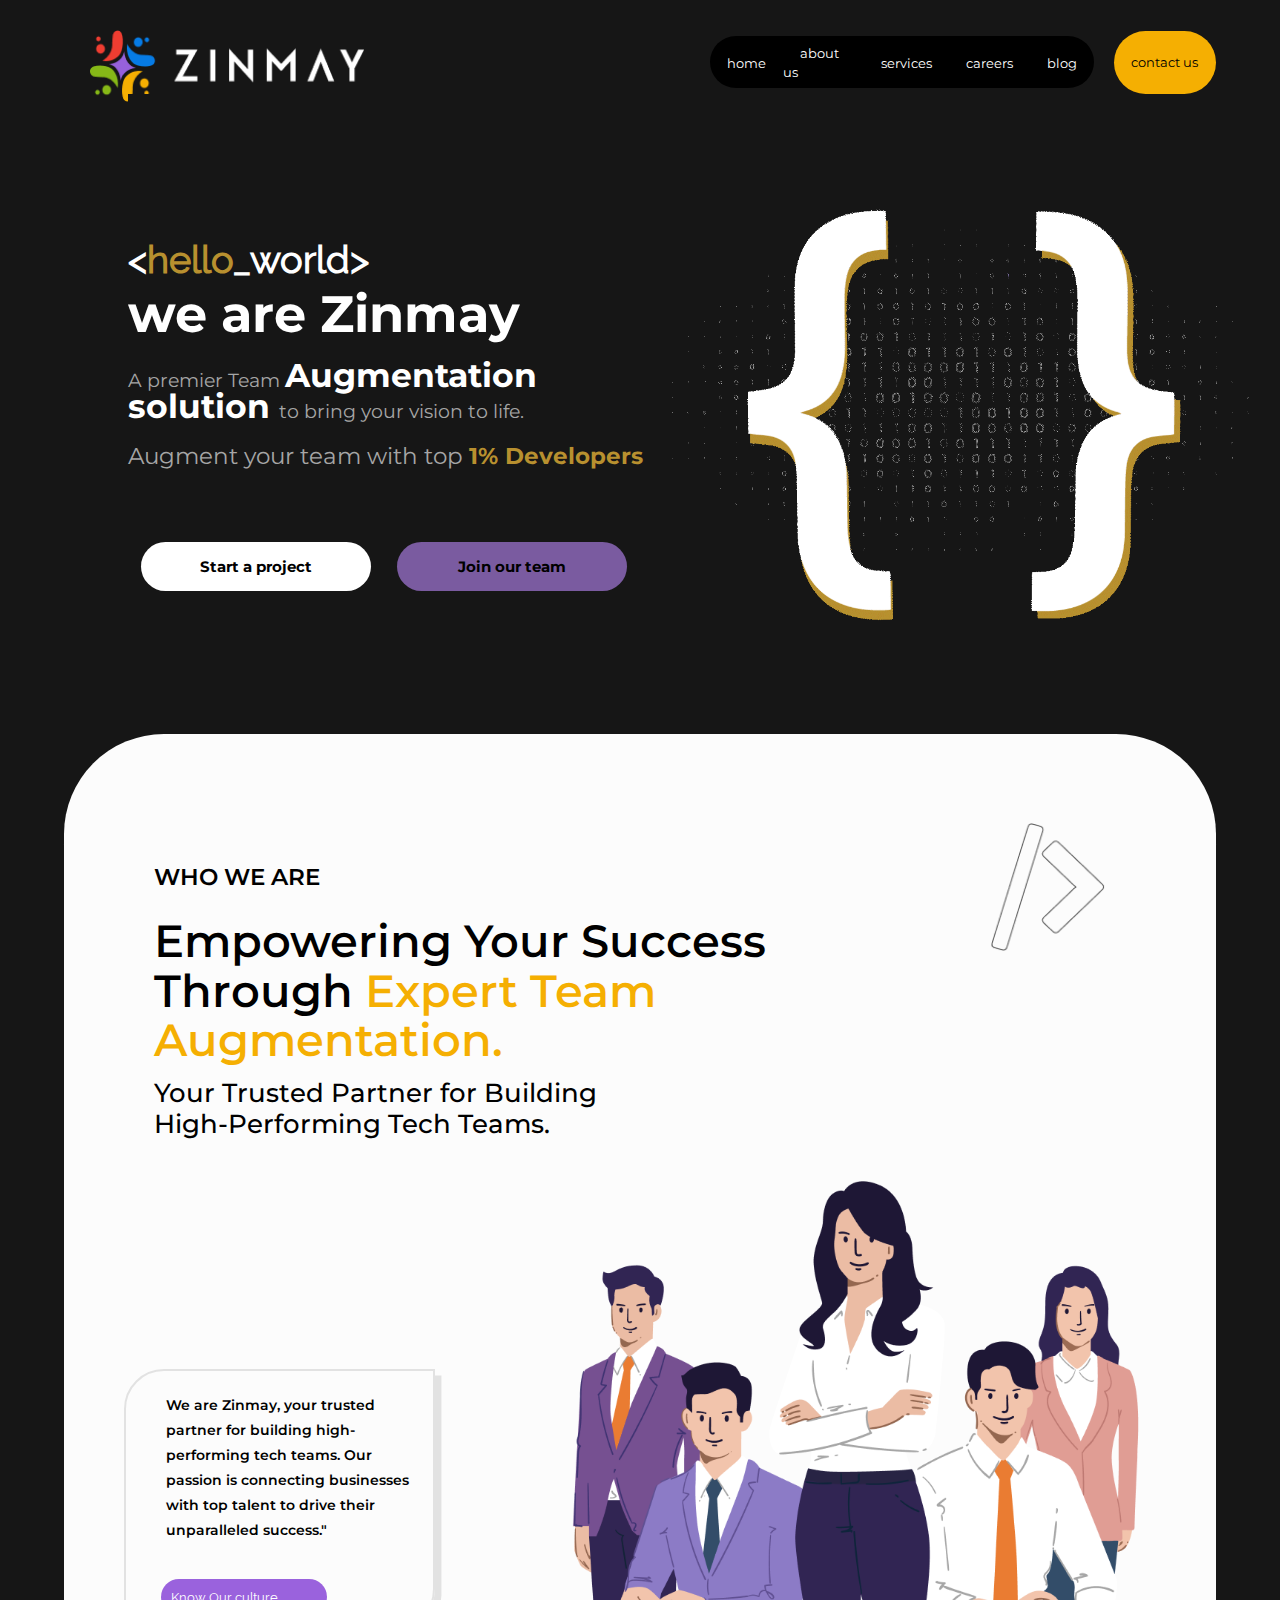
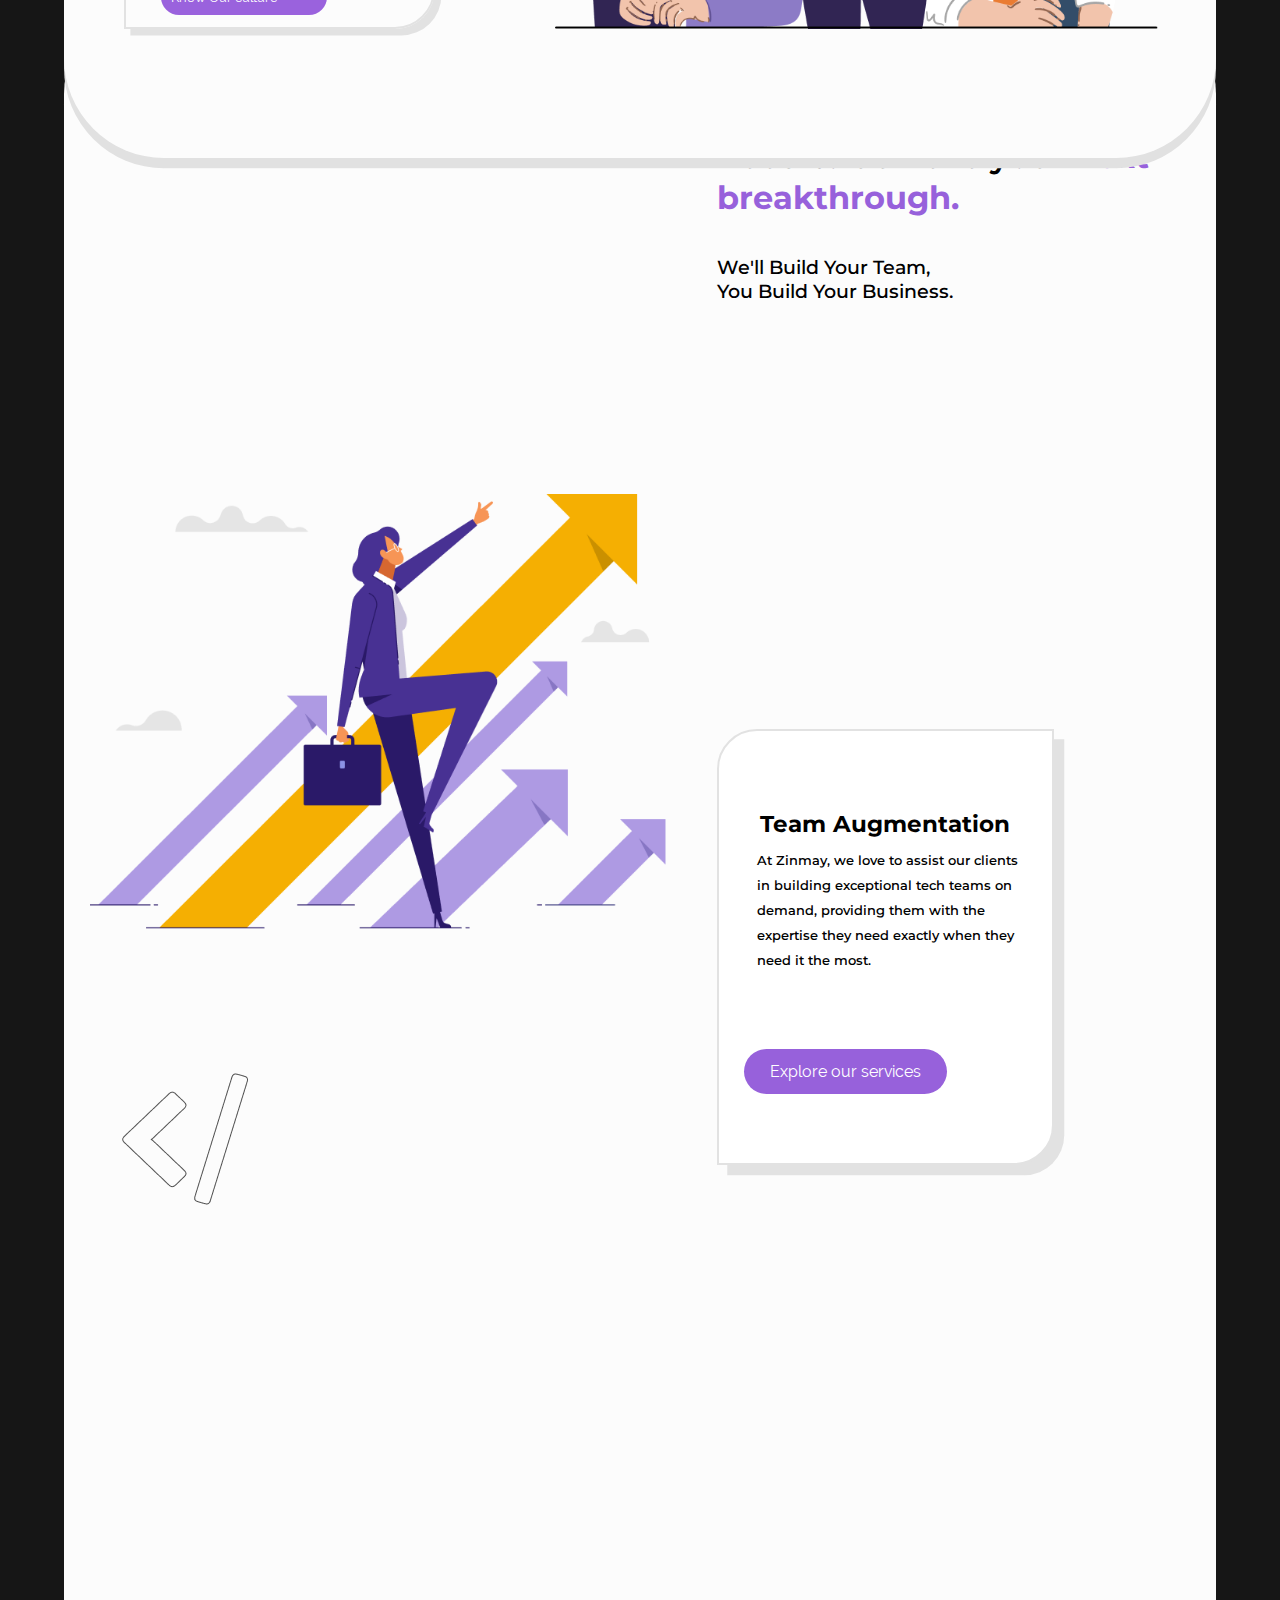
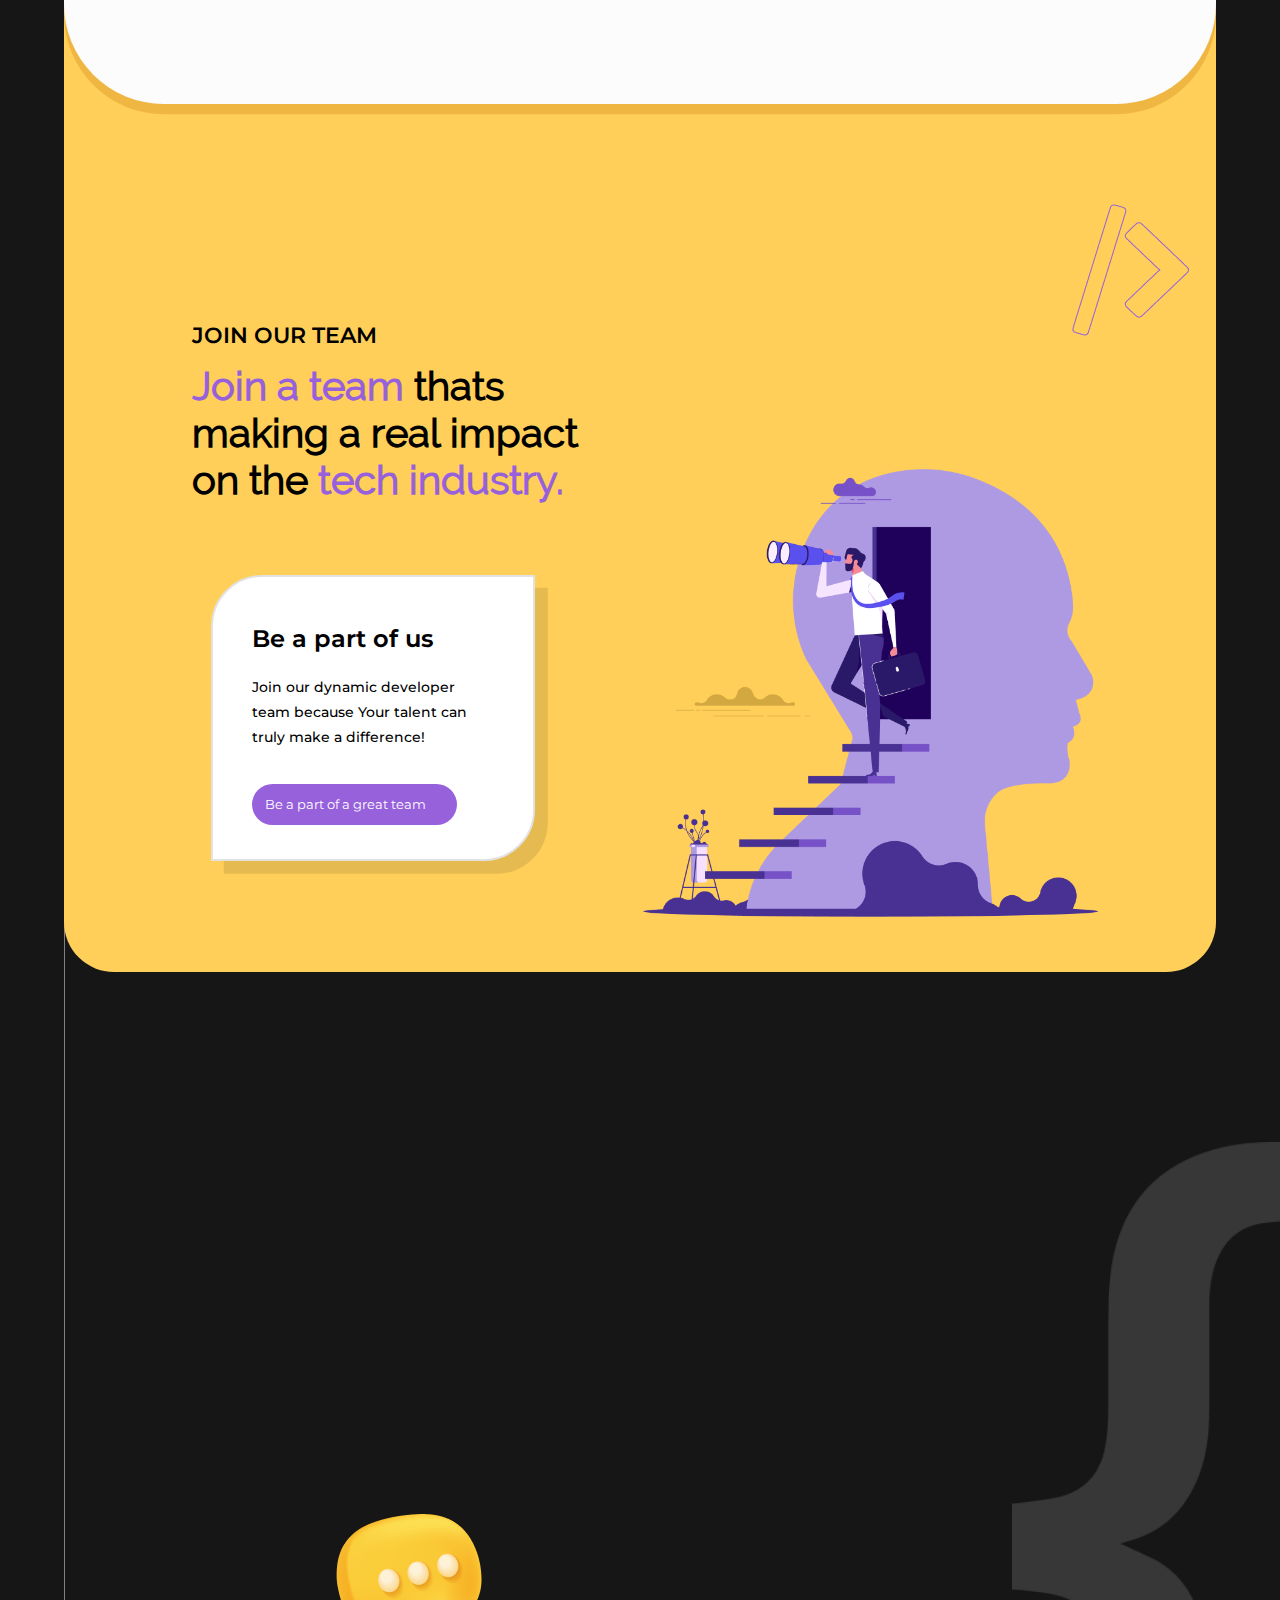
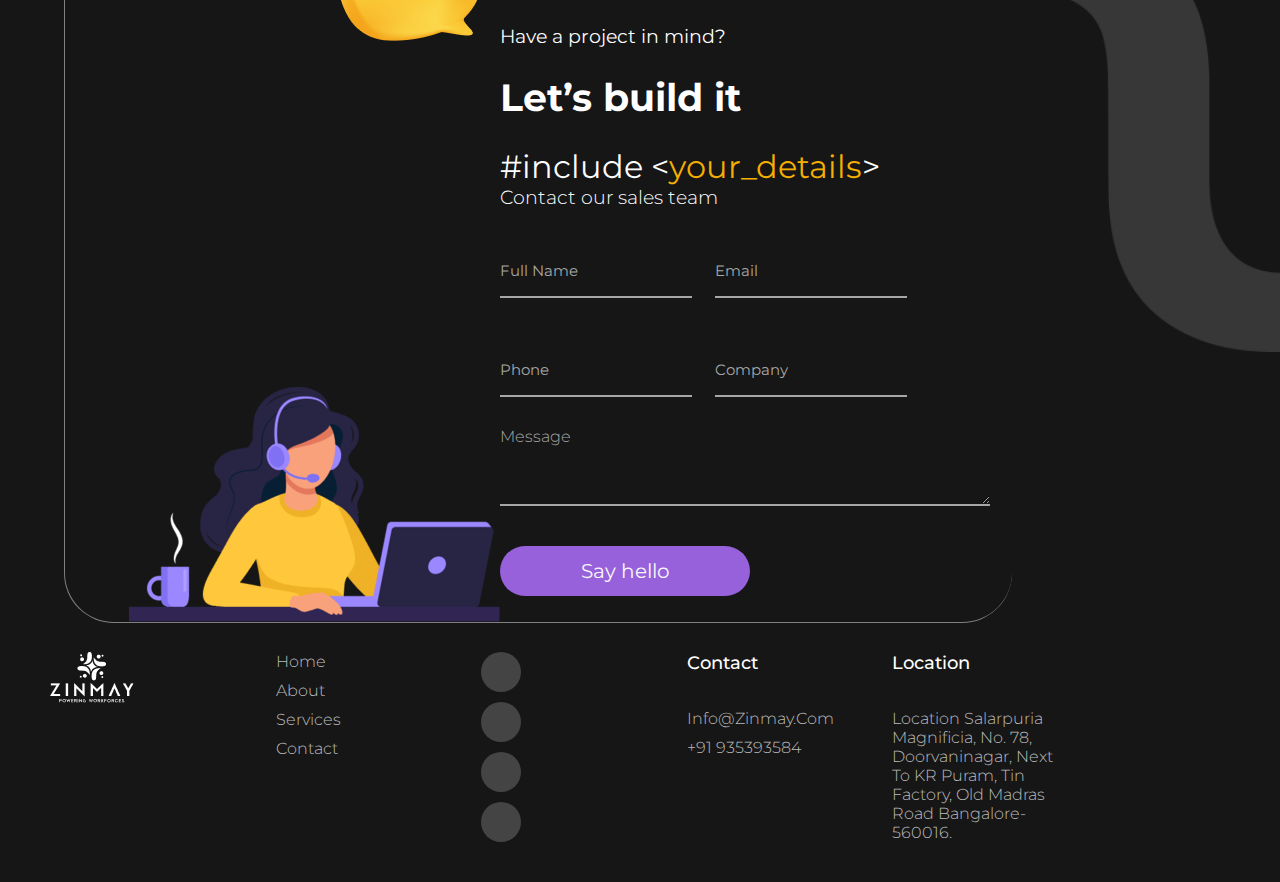
<file: index.html>
<!DOCTYPE html>
<html lang="en">
  <head>
    <meta charset="UTF-8" />
    <meta name="viewport" content="width=device-width, initial-scale=1.0" />
    <title>Zinmay Revised</title>
    <link rel="stylesheet" href="style.css" />
    <link rel="preconnect" href="https://fonts.googleapis.com" />
    <link rel="preconnect" href="https://fonts.gstatic.com" crossorigin />
    <link
      href="https://fonts.googleapis.com/css2?family=Montserrat:ital,wght@0,100..900;1,100..900&display=swap"
      rel="stylesheet"
    />
    <link
      rel="stylesheet"
      href="https://cdnjs.cloudflare.com/ajax/libs/font-awesome/6.5.2/css/all.min.css"
      integrity="sha512-SnH5WK+bZxgPHs44uWIX+LLJAJ9/2PkPKZ5QiAj6Ta86w+fsb2TkcmfRyVX3pBnMFcV7oQPJkl9QevSCWr3W6A=="
      crossorigin="anonymous"
      referrerpolicy="no-referrer"
    />
  </head>

  <body>
    <div class="navbar">
      <header>
        <div class="brand_logo">
          <img src="Asseets/Logo.png" alt="Logo" />
        </div>
        <div class="navpart2">
          <nav class="nav_links">
            <ul class="navlist">
              <li><a href="index.html">home </a></li>
              <li><a href="about.html">about us </a></li>
              <li><a href="servicesFinal.html">services </a></li>
              <li><a href="careerFInal.html">careers </a></li>
              <li><a href="blog.html">blog </a></li>
            </ul>
          </nav>
          <a class="cta" href="contact.html"><button>contact us</button></a>
        </div>
      </header>
    </div>
    <div class="rec0">
      <div class="firstcont">
        <div class="part">
          <p class="world">&lt;<span>hello</span>_world&gt;</p>
          <p class="head">we are Zinmay</p>
          <br />
          <p class="headlow">
            A premier Team <span> Augmentation solution </span>to bring your
            vision to life.
          </p>
          <p class="text">
            Augment your team with top <span>1% Developers</span>
          </p>
          <br /><br /><br /><br />
          <div class="firstbuttons">
            <button class="styled-button">
              Start a project <i class="fa-solid fa-arrow-right-long"></i>
            </button>
            <button class="styled-button2">
              Join our team <i class="fa-solid fa-arrow-right-long"></i>
            </button>
          </div>
        </div>
      </div>
      <div class="pic"></div>
    </div>

    <div class="pardiv">
      <div class="rec">
        <div class="rectop">
          <div class="topncont">
            <p class="rec-text">WHO WE ARE</p>
            <p class="rec-textbig">
              Empowering Your Success Through
              <span> Expert Team Augmentation.</span>
            </p>
            <p class="rec-text3">
              Your Trusted Partner for Building High-Performing Tech Teams.
            </p>
          </div>
          <div class="right"></div>
        </div>
        <div class="card-content">
          <div class="par">
            <div class="content">
              <div>
                <p class="weare">
                  We are Zinmay, your trusted partner for building
                  high-performing tech teams. Our passion is connecting
                  businesses with top talent to drive their unparalleled
                  success."
                </p>
              </div>
              <button class="culture">
                Know Our culture <i class="fa-solid fa-arrow-right-long"></i>
              </button>
            </div>
            <div class="groupimg"></div>
          </div>
        </div>
      </div>

      <div class="rec2">
        <div class="abc">
          <div class="top">
            <img src="Asseets/Women.png" alt="Women" class="topimg" />
          </div>
          <div class="rightcont">
            <div class="right-div">
              <div class="rightdivcont">
                <p class="wwd">WHAT WE DO</p>
                <br />
                <p class="wwd2">
                  We provide <span class="e1">expert talent <br></span>and
                  <span class="f1">flexible solutions</span> you<br> need to achieve
                  your <span class="n1">next<br> breakthrough.</span>
                </p>
                <br /><br />
                <p class="wwd3">
                  We'll Build Your Team,<br> You Build Your Business.
                </p>
              </div>
              <div class="botmsg">
                <div class="subParent">
                  <div class="msgcont">
                    <div class="msgtext">
                      <p2>Team Augmentation</p2>
                      <p>
                        At Zinmay, we love to assist our clients in building
                        exceptional tech teams on demand, providing them with
                        the expertise they need exactly when they need it the
                        most.
                      </p>
                    </div>
                    <div class="msgbutton">
                      <button class="styled-button3" id="but3">
                        Explore our services
                        <i class="fa-solid fa-arrow-right-long"></i>
                      </button>
                    </div>
                  </div>
                </div>
              </div>
            </div>
          </div>
        </div>
        <div class="botimg-container">
          <img class="ar" src="Asseets/lt.png" alt="Arrow" class="botimg" />
        </div>
      </div>
      <div class="rec3">
        <div class="rec3join">
          <p class="team">JOIN OUR TEAM</p>
          <img class="pic3" src="Asseets/Group 138.png" />
        </div>
        <div class="lftdv2">
          <p class="join">
            <span class="t1"> Join a team </span>thats making a real impact on
            the<span class="t1"> tech industry.</span>
          </p>
        </div>
        <div class="parent">
          <div class="msgbox">
            <div class="msgbox2">
              <p1>Be a part of us</p1>
              <p3
                >Join our dynamic developer team because Your talent can truly
                make a difference!</p3
              >
              <button class="styled-button4">
                Be a part of a great team
                <i class="fa-solid fa-arrow-right-long"></i>
              </button>
            </div>
          </div>
          <div class="man">
            <img src="Asseets/Group 62.png" class="img1" />
          </div>
        </div>
      </div>

      <div class="rec4">
        <div class="formpar">
          <img src="Asseets/Group 89.png" />
          <div class="form">
            <img class="group2" src="Asseets/Group-2.png" alt="Message" />
            <h2>Have a project in mind?</h2>
            <h1>Let’s build it</h1>
            <h3>#include &lt;<span>your_details</span>&gt;</h3>
            <h2 id="sales">Contact our sales team</h2>
            <br /><br />
            <input type="text" id="fullName" placeholder="Full Name" required />
            <input
              type="text"
              id="email"
              placeholder="Email"
              required
            /><br /><br /><br />
            <input type="email" id="phone" placeholder="Phone" required />
            <input type="text" id="company" placeholder="Company" required />
            <h4>Message</h4>
            <textarea required></textarea><br /><br /><br />
            <button type="submit" id="button">
              Say hello <i class="fa-solid fa-arrow-right-long"></i>
            </button>
          </div>
        </div>
        <img src="Asseets/Vector-18.png" class="arrow" />
      </div>
    </div>
    <div class="footer">
      <div class="container2">
        <div class="row">
          <div class="footer-col">
            <img src="Asseets/Layer_1.png" />
          </div>
          <div class="footer-col">
            <ul>
              <li><a href="index.html">Home</a></li>
              <li><a href="about.html">About</a></li>
              <li><a href="services.html">Services</a></li>
              <li><a href="contact.html">Contact</a></li>
            </ul>
          </div>
          <div class="footer-col">
            <div class="social-links">
              <a href="#"><i class="fab fa-facebook-f"></i></a>
              <a href="#"><i class="fab fa-twitter"></i></a>
              <a href="#"><i class="fab fa-instagram"></i></a>
              <a href="#"><i class="fab fa-linkedin-in"></i></a>
            </div>
          </div>

          <div class="footer-col">
            <h4>Contact</h4>
            <ul>
              <li><a href="#">info@zinmay.com </a></li>
              <li><a href="#">+91 935393584</a></li>
            </ul>
          </div>
          <div class="footer-col">
            <h4>Location</h4>
            <ul>
              <li>
                <a href="#"
                  >Location Salarpuria Magnificia, No. 78, Doorvaninagar, Next
                  to KR Puram, Tin Factory, Old Madras Road Bangalore-560016.</a
                >
              </li>
            </ul>
          </div>
        </div>
      </div>
    </div>
  </body>
</html>
</file>
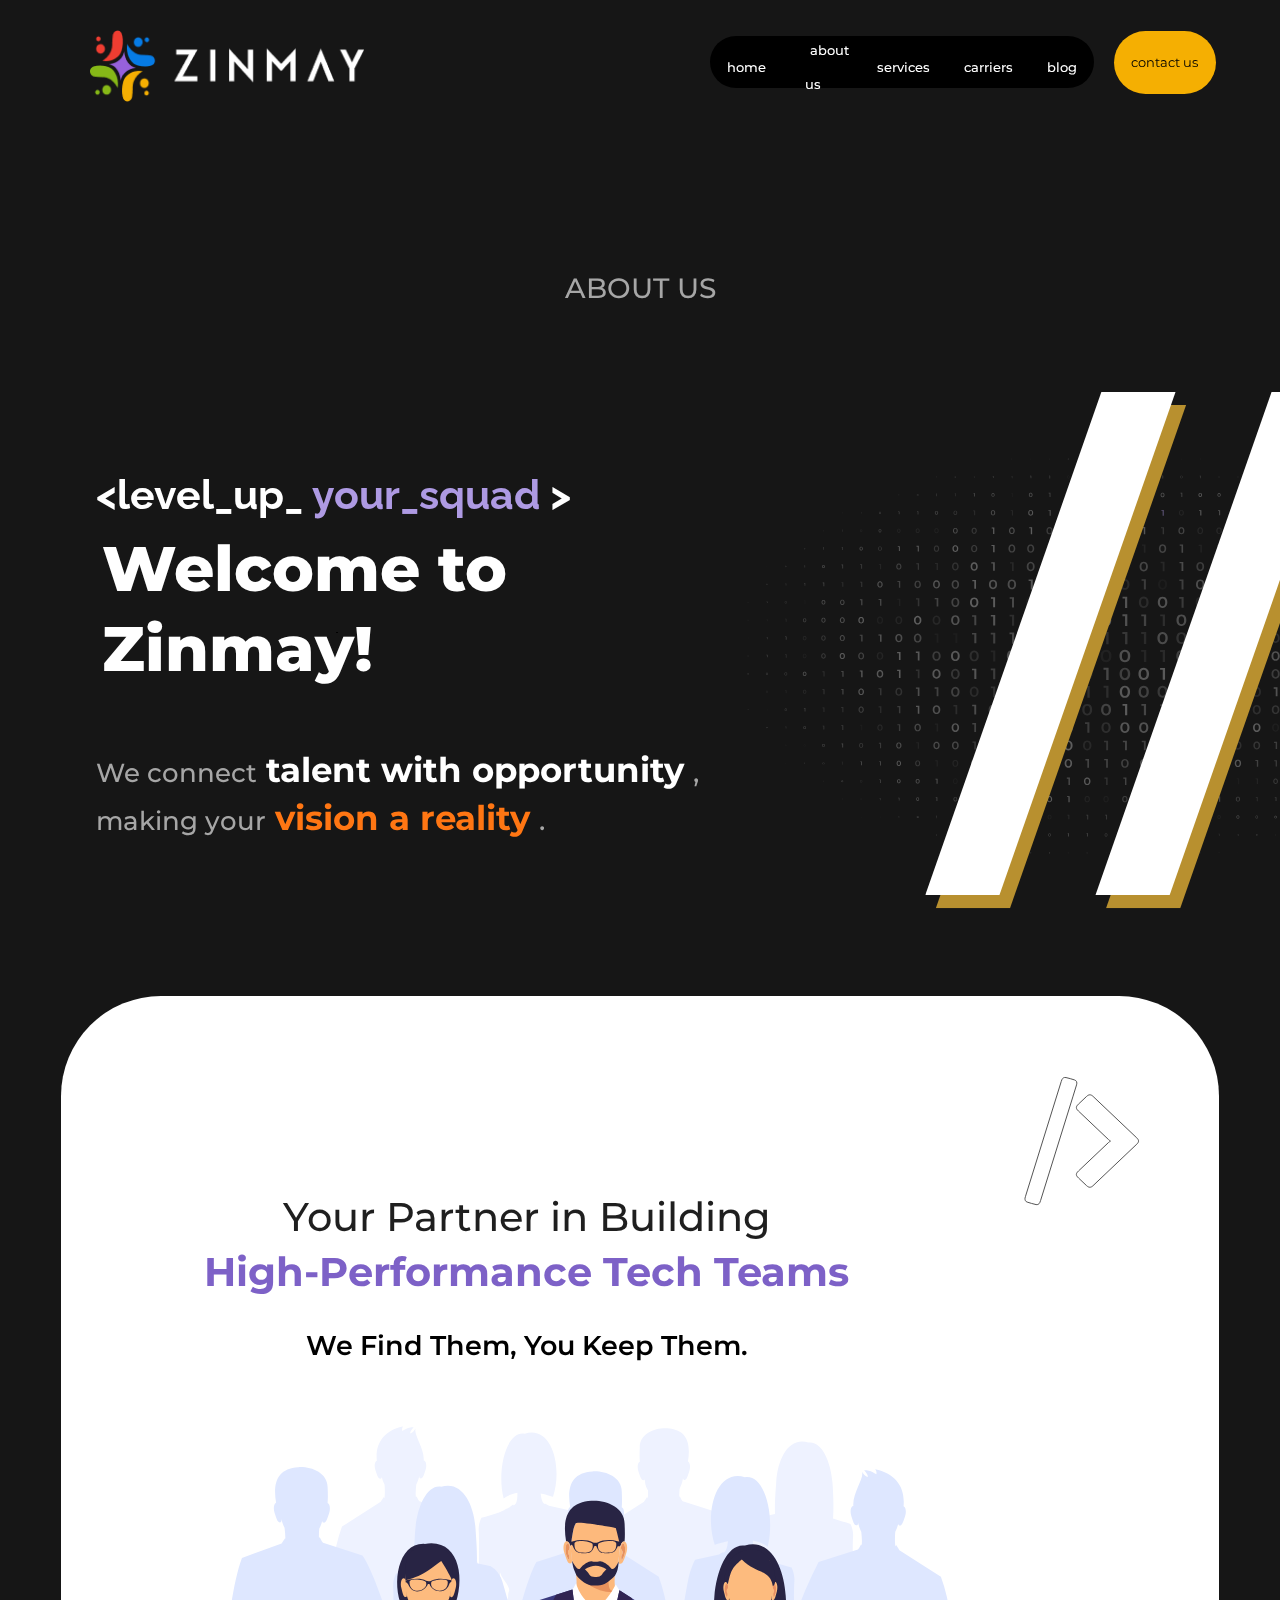
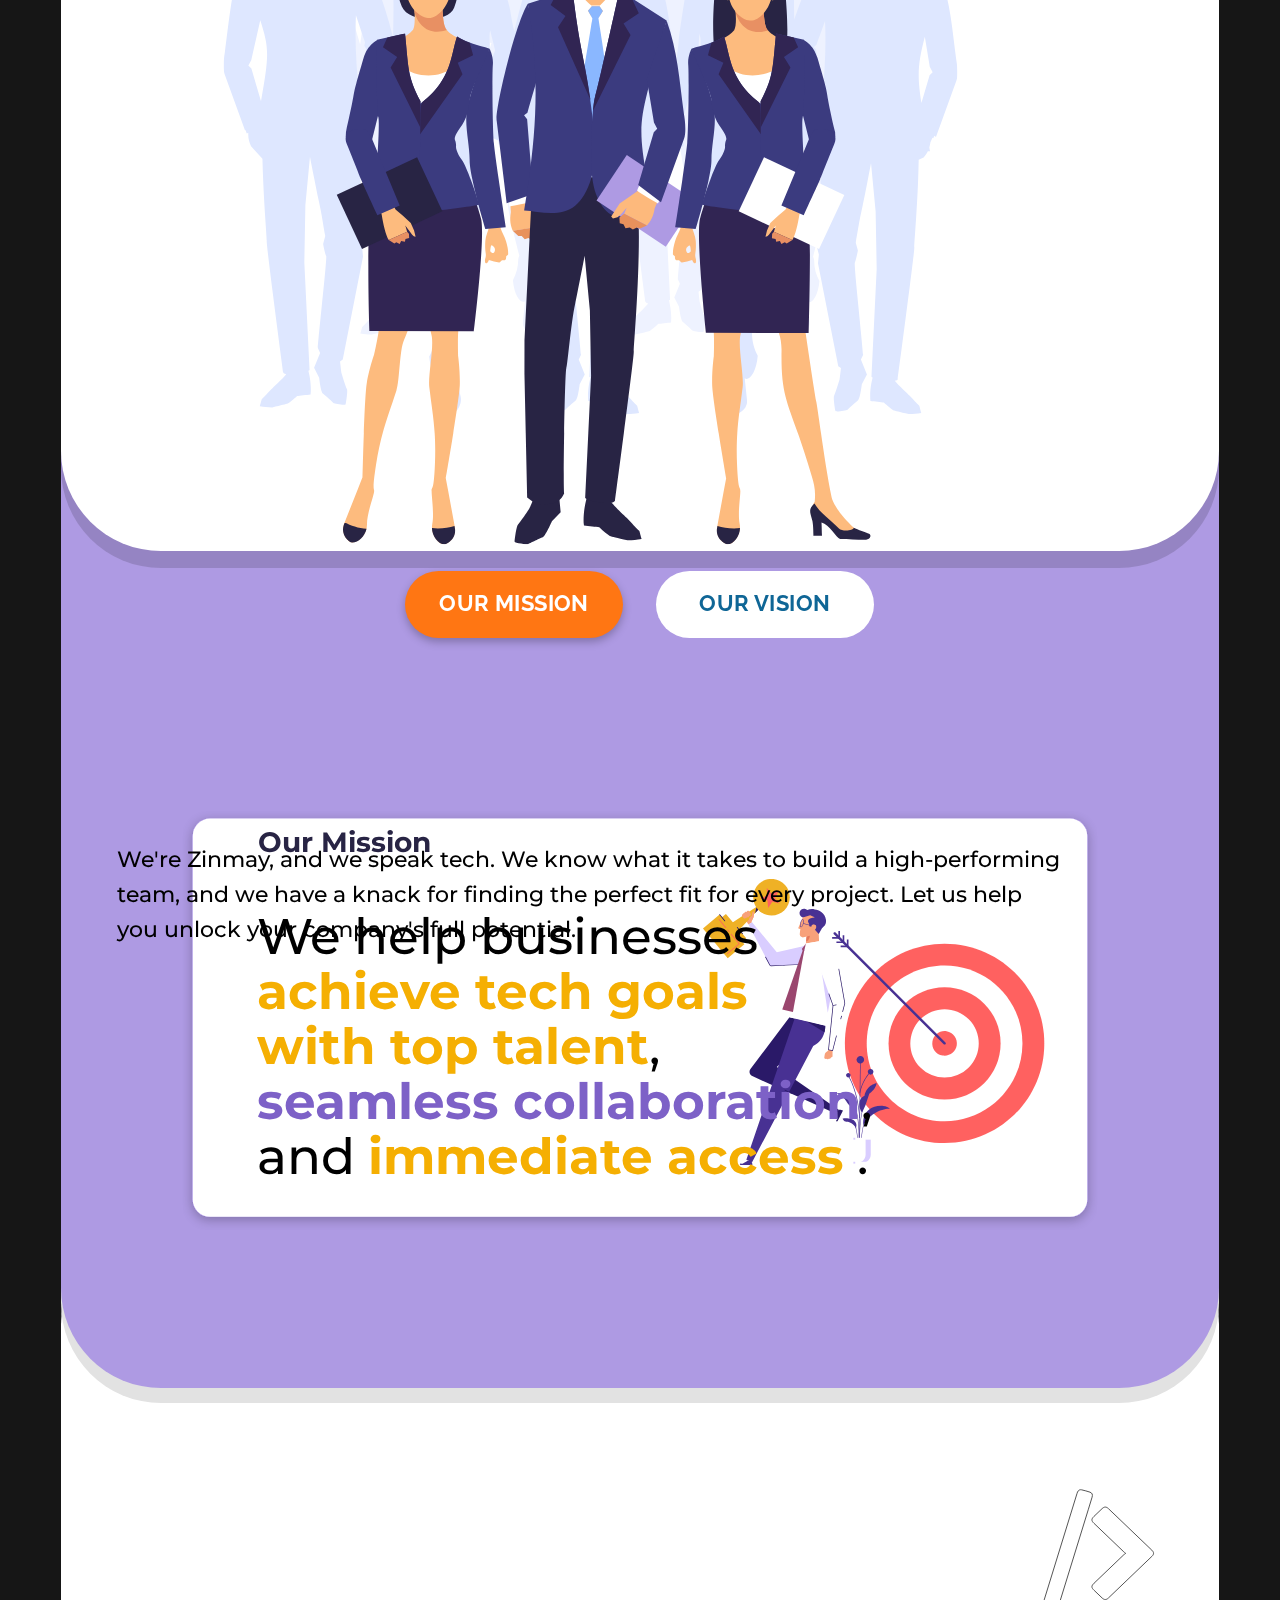
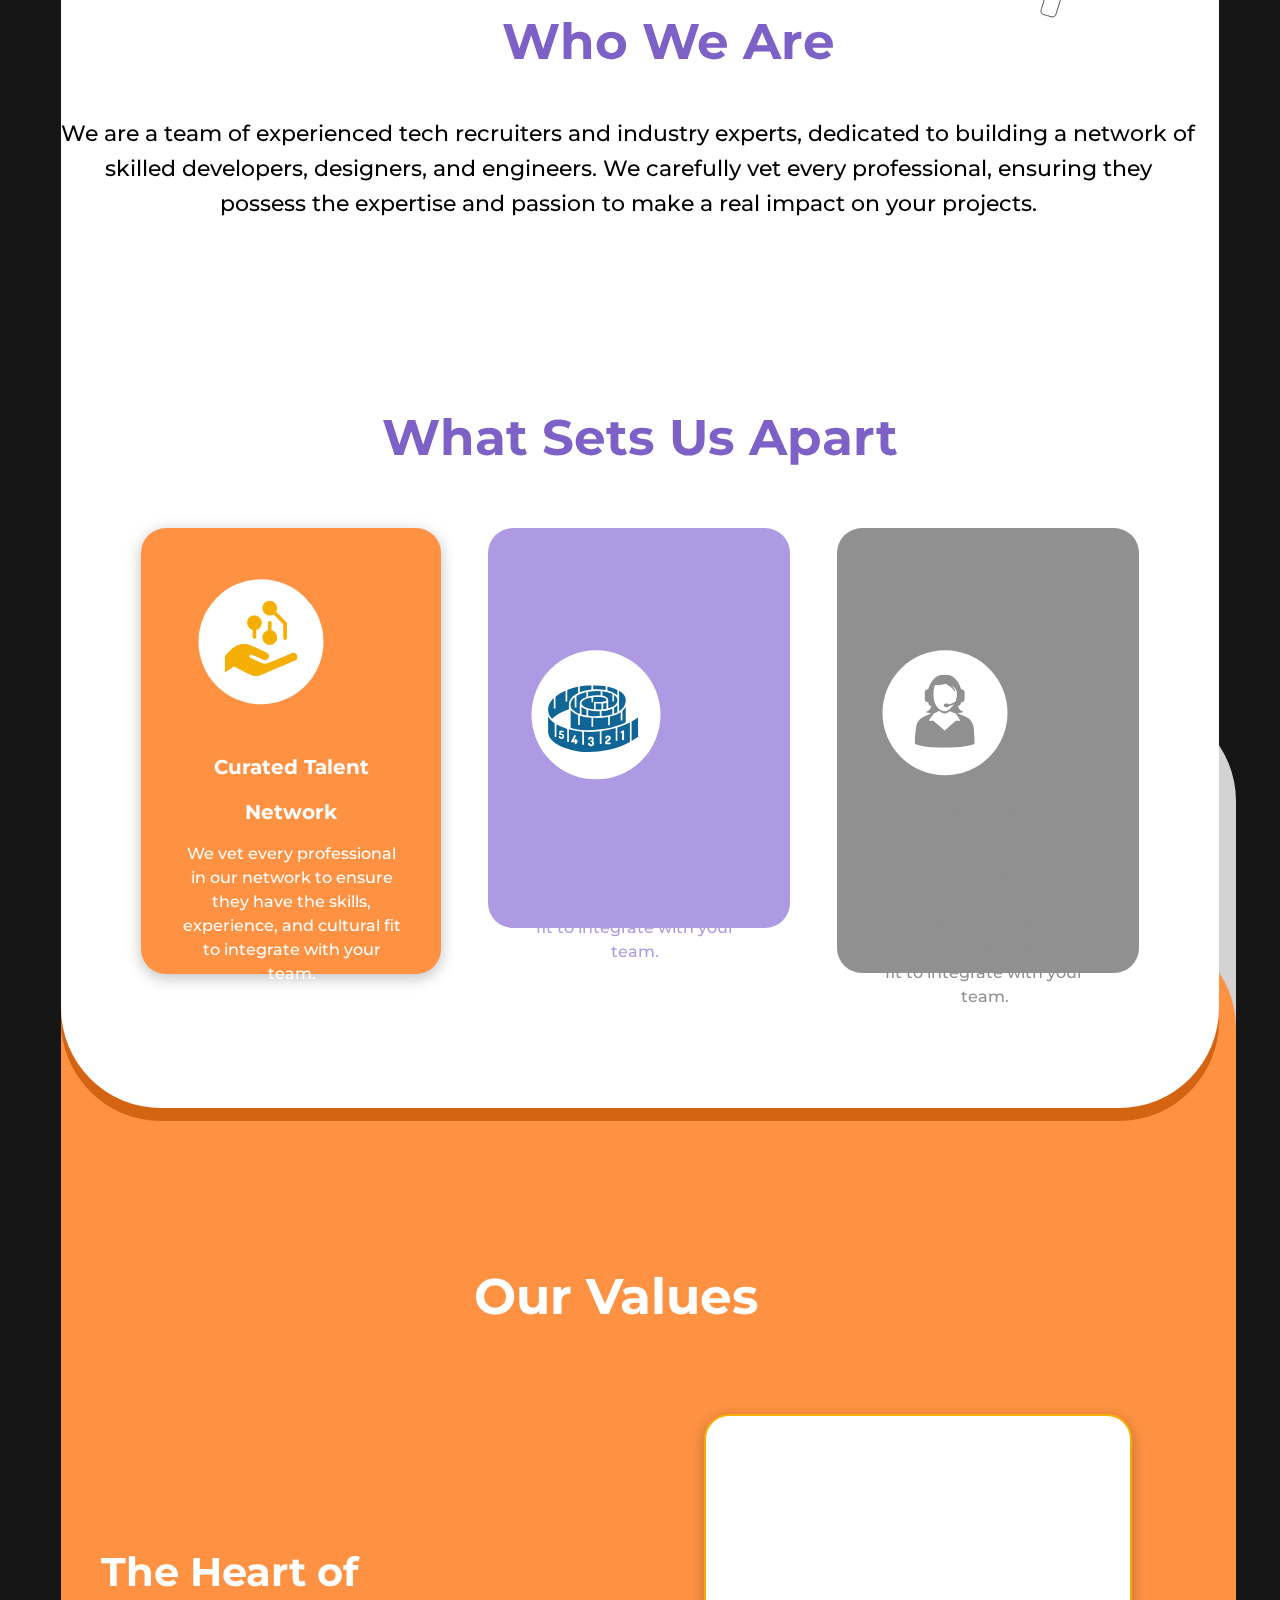
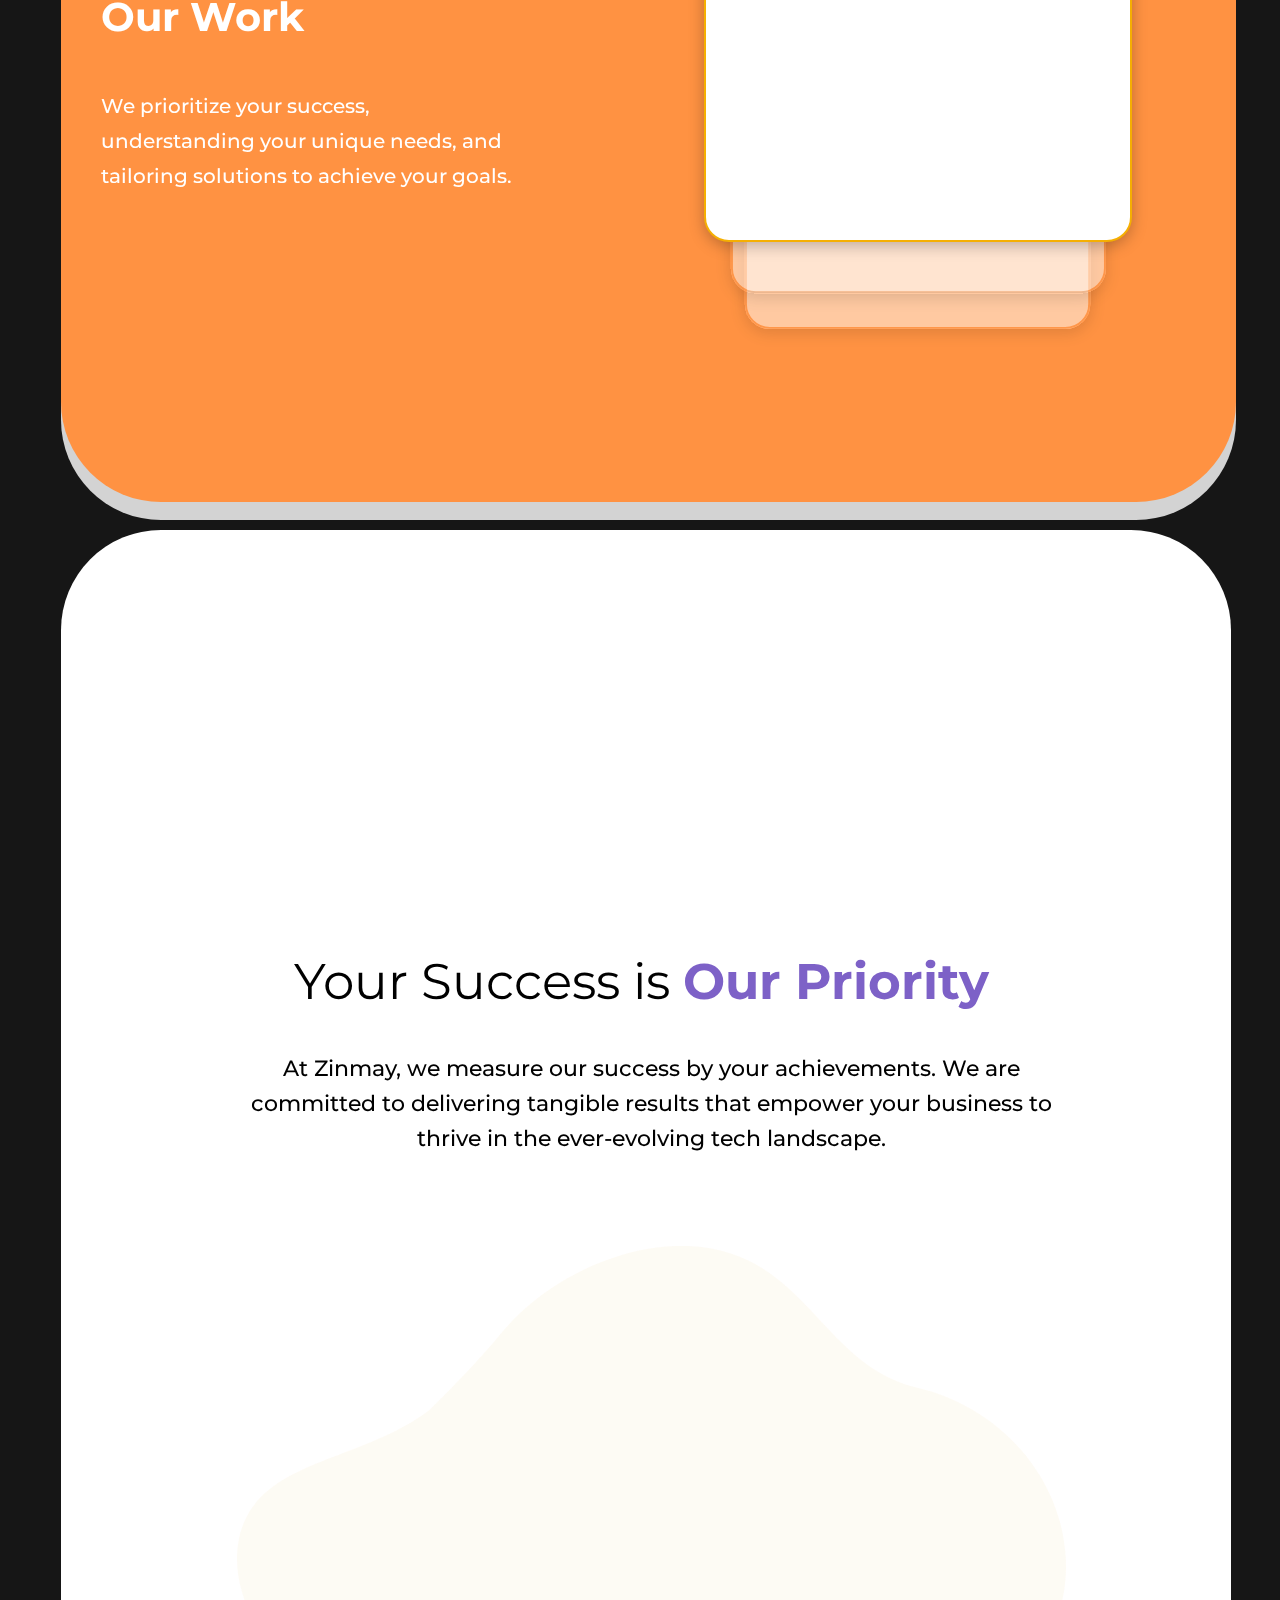
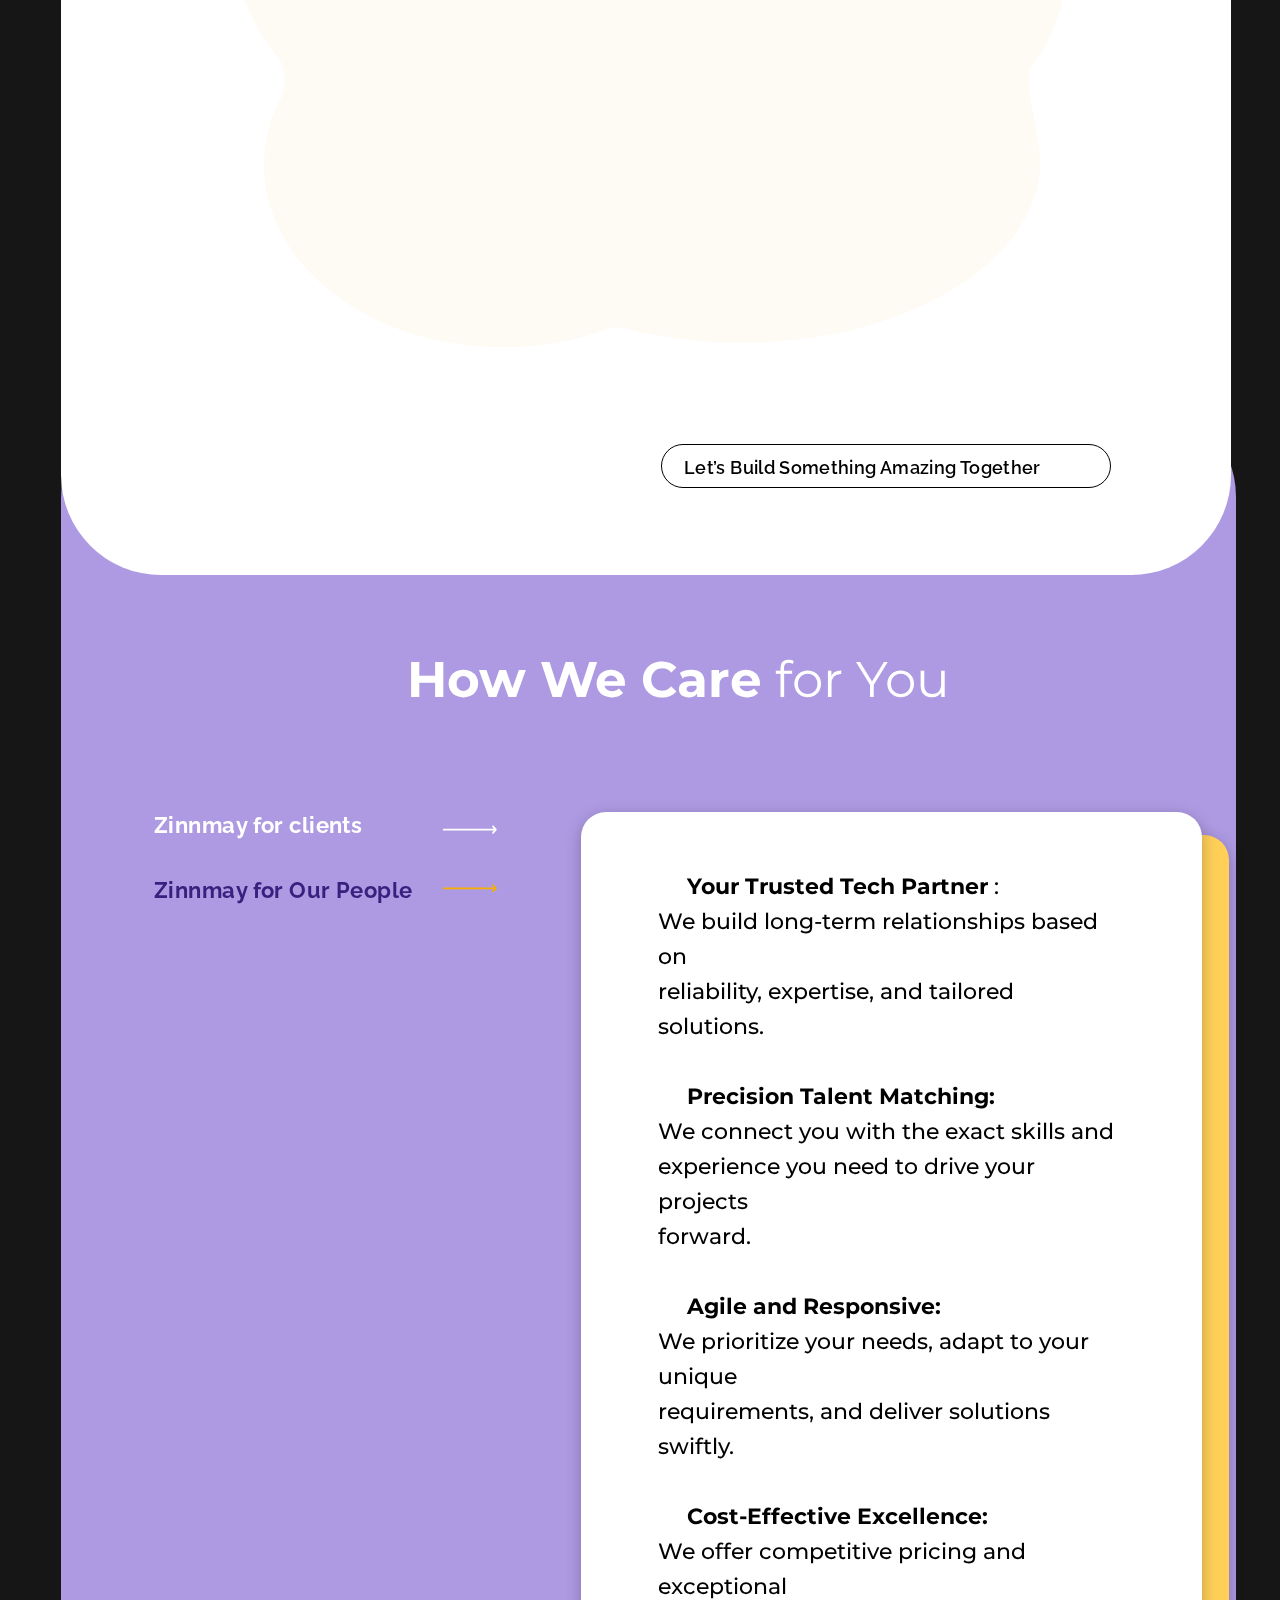
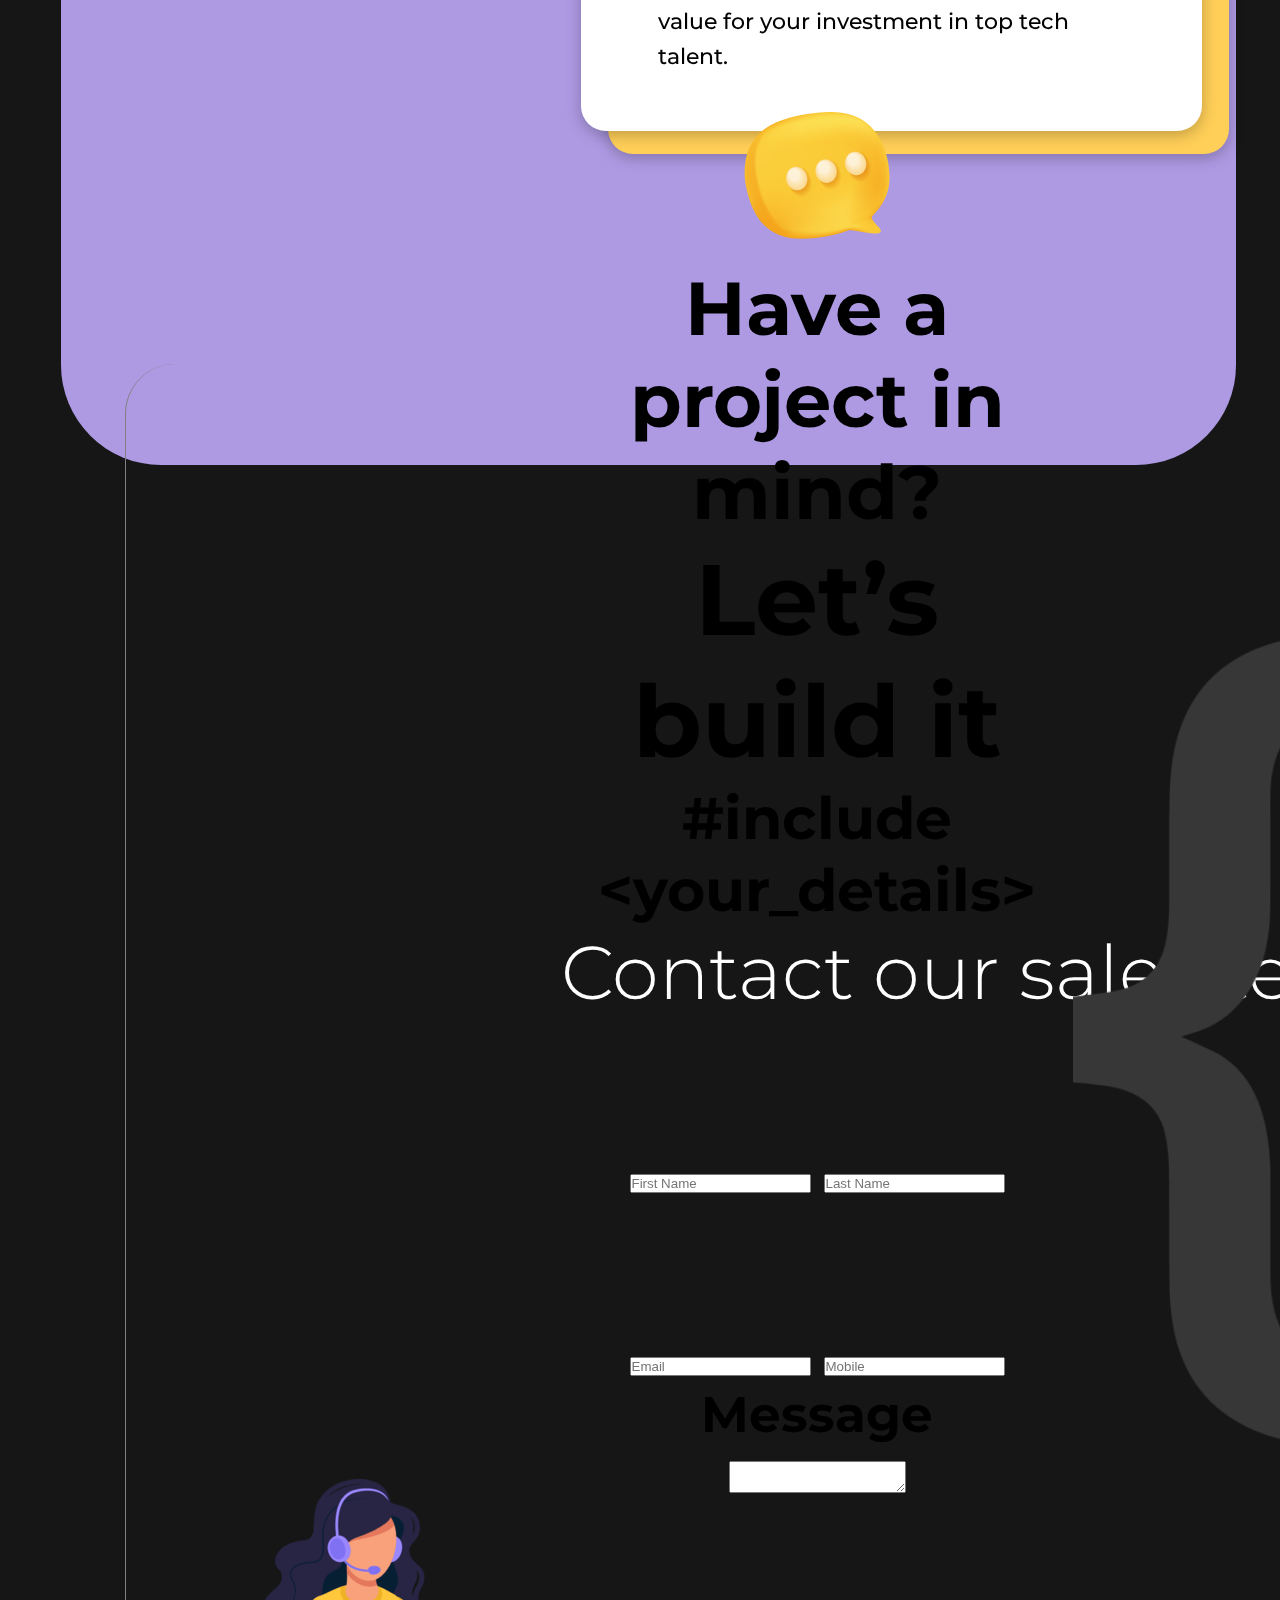
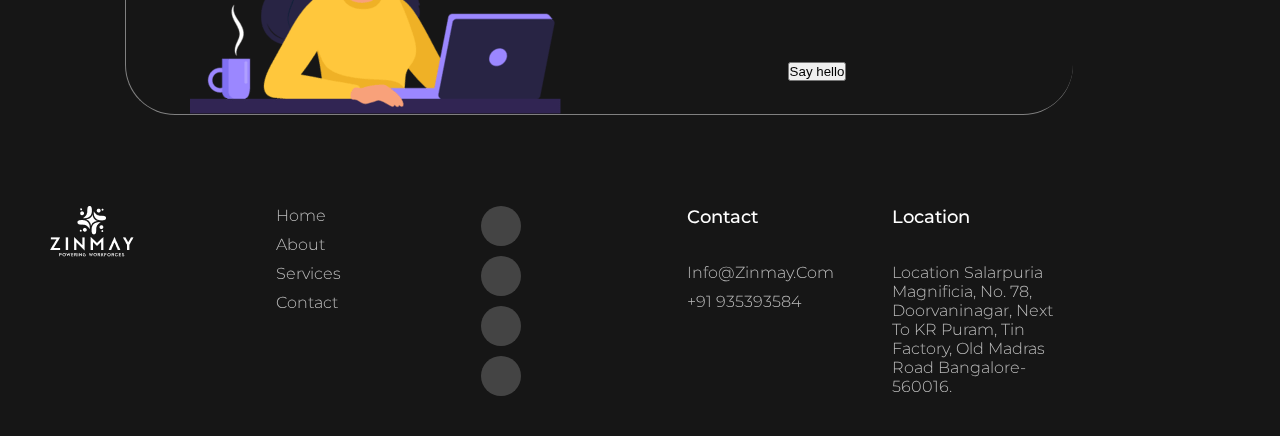
<file: about.html>
<!DOCTYPE html>
<html>
  <head>
    <meta charset="utf-8" />
    <meta name="viewport" content="initial-scale=1, width=device-width" />

    <link rel="stylesheet" href="./global.css" />
    <link rel="stylesheet" href="./about.css" />
    <link rel="stylesheet" href="./style.css" />
    <link
      rel="stylesheet"
      href="https://fonts.googleapis.com/css2?family=Raleway:wght@500;600;700&display=swap"
    />
    <link
      rel="stylesheet"
      href="https://fonts.googleapis.com/css2?family=Montserrat:wght@400;500;600;700;800&display=swap"
    />
  </head>
  <body>
    <div class="about4">
      
      <section class="frame-parent14">
        <!-- <header class="frame-header">
          <div class="frame-parent15">
            <div class="frame-parent16">
              <img
                class="frame-child45"
                loading="lazy"
                alt=""
                src="./public/group-104.svg"
              />

              <div class="group-container">
                <img
                  class="group-icon15"
                  loading="lazy"
                  alt=""
                  src="./public/group.svg"
                />
              </div>
            </div>
            <div class="footer-content-wrapper">
              <div class="footer-content2">
                <div class="footer-links1">
                  <div class="footer-links-child"></div>
                  <div class="link-items2">
                    <b class="home5">home</b>
                  </div>
                  <div class="about-us-content-parent">
                    <button class="about-us-content">
                      <div class="about-us-content-child"></div>
                      <b class="about5">about</b>
                    </button>
                    <div class="service-content">
                      <div class="service2">service</div>
                    </div>
                  </div>
                  <div class="link-items3">
                    <div class="career2">career</div>
                  </div>
                  <div class="link-items4">
                    <div class="blog2">blog</div>
                  </div>
                </div>
                <div class="contact-us-content-wrapper">
                  <button class="contact-us-content">
                    <div class="contact-us-content-child"></div>
                    <div class="contact-us2">contact us</div>
                  </button>
                </div>
              </div>
            </div>
          </div>
        </header> -->
        <div class="navbar">
          <header>
            <div class="brand_logo">
              <img src="Asseets/Logo.png" alt="Logo" />
            </div>
            <div class="navpart2">
              <nav class="nav_links">
                <ul class="navlist">
                  <li><a href="index.html">home </a></li>
                  <li><a href="about.html">about us </a></li>
                  <li><a href="servicesFinal.html">services </a></li>
                  <li><a href="careerFInal.html">carriers </a></li>
                  <li><a href="blog.html">blog </a></li>
                </ul>
              </nav>
              <a class="cta" href="contact.html"><button>contact us</button></a>
            </div>
          </header>
        </div>
        <div class="about-us-header-parent">
          <div class="about-us-header">
            <div class="about-us1">ABOUT US</div>
          </div>
          <div class="aboutUsParent">

            <div class="about-us-content-container">
              <div class="about-us-content-inner-wrapper">
              <div class="about-us-content-inner">
                <div class="level-up-your-squad-parent">
                  <b class="level-up-your-squad">
                    <p class="level-up-your-squad1">
                      <span>&lt;level_up_</span>
                      <span class="your-squad">your_squad</span>
                      <span class="span13">&gt;</span>
                    </p>
                    <p class="blank-line1">&nbsp;</p>
                  </b>
                  <div class="frame-wrapper3">
                    <div class="welcome-to-zinmay-parent">
                      <h2 class="welcome-to-zinmay-container">
                        <p class="welcome-to">Welcome to<p class="zinmay">Zinmay!</p></p>
                        
                      </h2>
                      <div class="frame-child46"></div>
                    </div>
                  </div>
                </div>
                <div class="we-connect-talent-container">
                  <p class="we-connect-talent-with-opportu">
                    <span class="we-connect">
                      <span class="we-connect1">We connect</span>
                      <span class="span14"> </span>
                    </span>
                    <b>talent with opportunity</b>
                    <span class="making-your">
                      <span class="span15">, </span>
                      <span class="making-your1">making your</span>
                      <span class="span16"> </span>
                    </span>
                    <b class="vision-a-reality">vision a reality</b>
                    <span class="span17">.</span>
                  </p>
                  <p class="blank-line2">&nbsp;</p>
                </div>
              </div>
            </div>
            <div class="image-layer">
              <img class="group-icon16" alt="" src="./public/group-14.svg" />
              
              <img
              class="layer-1-icon"
              loading="lazy"
              alt=""
              src="./public/layer-1.svg"
              />
              
              <img class="layer-1-icon1" alt="" src="./public/layer-1-1.svg" />
            </div>
          </div>
        </div>
      </div>
    </div>
        </div>
        <div class="team-building-content-parent">
          <div class="team-building-content">
            <div class="team-building-content-child"></div>
            <div class="rectangle-parent23">
              <div class="frame-child47"></div>
              <div class="team-building-inner">
                <div class="team-building-inner-inner">
                  <div class="your-partner-in-building-high-parent">
                    <div class="your-partner-in-container">
                      <p class="your-partner-in">Your Partner in Building</p>
                      <p class="high-performance-tech-teams">
                        <b >High-Performance Tech Teams</b>
                      </p>
                    </div>
                    <div class="we-find-them-you-keep-them-wrapper">
                      <div class="we-find-them">
                        We Find Them, You Keep Them.
                      </div>
                    </div>
                  </div>
                </div>
                <img
                  class="team-building-inner-child"
                  loading="lazy"
                  alt=""
                  src="./public/group-1342.svg"
                />
              </div>
              <div class="frame-wrapper4">
                <div class="parent">
                  <img
                    class="icon"
                    loading="lazy"
                    alt=""
                    src="./public/--1.svg"
                  />

                  <div class="were-zinmay-and-we-speak-tec-wrapper">
                    <div class="were-zinmay-and">
                      We're Zinmay, and we speak tech. We know what it takes to
                      build a high-performing team, and we have a knack for
                      finding the perfect fit for every project. Let us help you
                      unlock your company's full potential.
                    </div>
                  </div>
                </div>
              </div>
            </div>
          </div>
          <div class="rectangle-parent24">
            <div class="frame-child48"></div>
            <div class="rectangle-parent25">
              <div class="frame-child49"></div>
              <div class="mission-vision-wrapper">
                <div class="mission-vision">
                  <button class="rectangle-parent26">
                    <div class="frame-child50"></div>
                    <b class="our-mission">OUR MISSION</b>
                  </button>
                  <button class="rectangle-parent27">
                    <div class="frame-child51"></div>
                    <b class="our-vision">OUR VISION</b>
                  </button>
                </div>
              </div>
              <div class="wrapper-group-359-parent">
                <div class="wrapper-group-359">
                  <img
                    class="wrapper-group-359-child"
                    loading="lazy"
                    alt=""
                    src="./public/group-359.svg"
                  />
                </div>
                <div class="our-mission-wrapper">
                  <b class="our-mission1">Our Mission</b>
                </div>
                <div class="we-help-businesses-container1">
                  <span class="we-help-businesses-container2">
                    <p class="we-help-businesses">We help businesses</p>
                    <p class="achieve-tech-goals">
                      <b>achieve tech goals</b>
                    </p>
                      <b class="withTopTalent">with top talent<span class="span18">,</span></b>
                      
                    </p>
                    <p class="seamless-collaboration-and-im">
                      <b>seamless collaboration<span class="and1">, <br>and </span></b>
                      
                      <b class="immediate-access">immediate access</b>
                      <span class="span19">.</span>
                    </p>
                  </span>
                </div>
              </div>
            </div>
          </div>
        
        <div class="parent-frame-section">
        <section class="frame-section">
          <div class="frame-child37"></div>
          <div class="rectangle-parent19">
            <div class="frame-child38"></div>
            <div class="frame-wrapper2">
              <div class="frame-parent11">
                <div class="frame-parent12">
                  <img
                    class="frame-child39"
                    loading="lazy"
                    alt=""
                    src="./public/group-202.svg"
                  />
  
                  <b class="who-we-are1">Who We Are</b>
                </div>
                <div class="we-are-a-team-of-experienced-t-wrapper">
                  <div class="we-are-a">
                    We are a team of experienced tech recruiters and industry
                    experts, dedicated to building a network of skilled
                    developers, designers, and engineers. We carefully vet every
                    professional, ensuring they possess the expertise and passion
                    to make a real impact on your projects.
                  </div>
                </div>
              </div>
            </div>
            <div class="frame-parent13">
              <div class="what-sets-us-apart-wrapper">
                <b class="what-sets-us">What Sets Us Apart</b>
              </div>
              <div class="content-container">
                <div class="rectangle-parent20">
                  <div class="frame-child40"></div>
                  <div class="first-row">
                    <img
                      class="first-row-child"
                      loading="lazy"
                      alt=""
                      src="./public/group-295.svg"
                    />
                  </div>
                  <div class="second-row">
                    <b class="curated-talent-network">Curated Talent Network</b>
                    <div class="description-wrapper">
                      <div class="we-vet-every">
                        We vet every professional in our network to ensure they
                        have the skills, experience, and cultural fit to integrate
                        with your team.
                      </div>
                    </div>
                  </div>
                </div>
                <div class="rectangle-parent21">
                  <div class="frame-child41"></div>
                  <div class="curated-talent-network-parent">
                    <b class="curated-talent-network1">Curated Talent Network</b>
                    <img
                      class="frame-child42"
                      loading="lazy"
                      alt=""
                      src="./public/group-293.svg"
                    />
                  </div>
                  <div class="we-vet-every-professional-in-o-wrapper">
                    <div class="we-vet-every1" style="z-index: -21;">
                      We vet every professional in our network to ensure they have
                      the skills, experience, and cultural fit to integrate with
                      your team.
                    </div>
                  </div>
                </div>
                <div class="rectangle-parent22">
                  <div class="frame-child43"></div>
                  <div class="curated-talent-network-group">
                    <b class="curated-talent-network2">Curated Talent Network</b>
                    <img
                      class="frame-child44"
                      loading="lazy"
                      alt=""
                      src="./public/group-294.svg"
                    />
                  </div>
                  <div class="we-vet-every-professional-in-o-container">
                    <div class="we-vet-every2">
                      We vet every professional in our network to ensure they have
                      the skills, experience, and cultural fit to integrate with
                      your team.
                    </div>
                  </div>
                </div>
              </div>
            </div>
          </div>
        </section>

        </div>
      
      <section class="values-content-wrapper">
        <div class="values-content">
          <div class="values-content-child"></div>
          <div class="values-container">
            <div class="values-container-child"></div>
            <div class="our-values-wrapper">
              <b class="our-values">Our Values</b>
            </div>
            <div class="values-list-parent">
              <div class="values-list">
                <div class="value-item-one">
                  <div class="value-item-content">
                    <div class="client-focused-parent">
                      <b class="client-focused">The Heart of Our Work</b>
                      <div class="we-prioritize-your">
                        We prioritize your success, understanding your unique
                        needs, and tailoring solutions to achieve your goals.
                      </div>
                    </div>
                  </div>
                  <div class="wrapper-group-240-parent">
                    <div class="wrapper-group-2401">
                      <img
                        class="wrapper-group-240-item"
                        alt=""
                        src="./public/group-2401.svg"
                      />
                    </div>
                    <div class="wrapper-group-2381">
                      <img
                        class="wrapper-group-238-item"
                        alt=""
                        src="./public/group-2381.svg"
                      />
                    </div>
                    <div class="rectangle-parent28">
                      <div class="frame-child52"></div>
                      <img
                        class="frame-child53"
                        loading="lazy"
                        alt=""
                        src="./public/group-313.svg"
                      />
                    </div>
                  </div>
                </div>
              </div>
              <img
                class="frame-child54"
                loading="lazy"
                alt=""
                src="./public/group-1931.svg"
              />
            </div>
          </div>
        </div>
      </section>
    
      <section class="container-parent">
        <div class="container">
          <div class="container1">
            <div class="container2">
              <div class="container-child"></div>
              <div class="container3">
                <div class="container4">
                  <div class="title-container">
                    <div class="your-success-is-container">
                      <span>Your Success is</span>
                      <b class="our-priority">
                        <span class="span20"> </span>
                        <span>Our Priority</span>
                      </b>
                    </div>
                  </div>
                  <img
                    class="container-item"
                    loading="lazy"
                    alt=""
                    src="./public/group-209.svg"
                  />
                </div>
              </div>
              <div class="container5">
                <div class="at-zinmay-we-container">
                  <p class="at-zinmay-we1">
                    At Zinmay, we measure our success by your achievements. We
                    are committed to delivering tangible results that empower
                    your business to thrive in the ever-evolving tech landscape.
                  </p>
                  <p class="blank-line3">&nbsp;</p>
                </div>
              </div>
              <div class="container6">
                <div class="container7">
                  <img
                    class="container-inner"
                    alt=""
                    src="./public/group-331.svg"
                  />

                  <img
                    class="container-child1"
                    loading="lazy"
                    alt=""
                    src="./public/group-330.svg"
                  />
                </div>
              </div>
              <div class="container8">
                <div class="container9">
                  <img
                    class="container-child2"
                    loading="lazy"
                    alt=""
                    src="./public/group-211.svg"
                  />
                </div>
                <div class="rectangle-parent29">
                  <div class="frame-child55"></div>
                  <div class="lets-build-something">
                    Let’s Build Something Amazing Together
                  </div>
                  <div class="container10">
                    <img
                      class="isolation-mode-icon9"
                      loading="lazy"
                      alt=""
                      src="./public/isolation-mode1.svg"
                    />
                  </div>
                </div>
              </div>
            </div>
            <div class="container11">
              <div class="container-child3"></div>
              <div class="container12">
                <div class="container13">
                  <div class="title-container1">
                    <div class="how-we-care-container">
                      <b>How We Care</b>
                      <span> for You</span>
                    </div>
                  </div>
                  <div class="container14">
                    <div class="options">
                      <div class="option-names">
                        <b class="zinnmay-for-clients">Zinnmay for clients</b>
                        <div class="people-option">
                          <img class="icons" alt="" src="./public/icons.svg" />
                        </div>
                      </div>
                      <div class="option-names1">
                        <b class="zinnmay-for-our">Zinnmay for Our People</b>
                        <div class="vector-wrapper">
                          <img
                            class="vector-icon6"
                            alt=""
                            src="./public/vector-11.svg"
                          />
                        </div>
                      </div>
                    </div>
                    <div class="description-container">
                      <div class="description-container-child"></div>
                      <div class="rectangle-parent30">
                        <div class="frame-child56"></div>
                        <div class="your-trusted-tech-container">
                          <ul class="your-trusted-tech-partner">
                            <li class="your-trusted-tech-partner1">
                              <b class="your-trusted-tech">
                                Your Trusted Tech Partner</b
                              >
                              <span class="span21">:</span>
                            </li>
                          </ul>
                          <p class="we-build-long-term">
                            We build long-term relationships based on
                          </p>
                          <p class="reliability-expertise-and">
                            reliability, expertise, and tailored solutions.
                          </p>
                          <p class="blank-line4">&nbsp;</p>
                          <ul class="precision-talent-matching">
                            <li class="precision-talent-matching1">
                              <b>Precision Talent Matching:</b>
                            </li>
                          </ul>
                          <p class="we-connect-you">
                            We connect you with the exact skills and
                          </p>
                          <p class="experience-you-need">
                            experience you need to drive your projects
                          </p>
                          <p class="forward">forward.</p>
                          <p class="blank-line5">&nbsp;</p>
                          <ul class="agile-and-responsive">
                            <li class="agile-and-responsive1">
                              <b class="agile-and-responsive2"
                                >Agile and Responsive:</b
                              >
                              <span class="span22"> </span>
                            </li>
                          </ul>
                          <p class="we-prioritize-your1">
                            We prioritize your needs, adapt to your unique
                          </p>
                          <p class="requirements-and-deliver">
                            requirements, and deliver solutions swiftly.
                          </p>
                          <p class="blank-line6">&nbsp;</p>
                          <ul class="cost-effective-excellence">
                            <li class="cost-effective-excellence1">
                              <b class="cost-effective-excellence2"
                                >Cost-Effective Excellence:</b
                              >
                              <span class="span23"> </span>
                            </li>
                          </ul>
                          <p class="we-offer-competitive">
                            We offer competitive pricing and exceptional
                          </p>
                          <p class="value-for-your">
                            value for your investment in top tech talent.
                          </p>
                        </div>
                      </div>
                    </div>
                  </div>
                </div>
              </div>
              <img
                class="container-child4"
                loading="lazy"
                alt=""
                src="./public/group-362.svg"
              />
            </div>
            
          </div>
        </div>
        <div class="rec4">
          <div class="formparAbout">
            
              <img src="Asseets/Group 89.png" />
              
                <div class="formFinal">
                  <img class="" src="Asseets/Group-2.png" alt="Message"/>
                  <h2>Have a project in mind?</h2>
                  <h1>Let’s build it</h1>
                  <h3>#include &lt;<span>your_details</span>&gt;</h3>
                  <h2 id="sales">Contact our sales team</h2><br><br>
                  <input type="text" id="firstName" placeholder="First Name" required />
                  <input type="text" id="lastName" placeholder="Last Name" required /><br /><br /><br />
                  <input type="email" id="email" placeholder="Email" required />
                  <input type="text" id="mobile" placeholder="Mobile" required />
                  <h4>Message</h4>
                  <textarea required></textarea><br /><br /><br />
                  <button type="submit" id="button">Say hello <i class="fa-solid fa-arrow-right-long"></i></button>
                </div>
              
            
          </div>
          
            <img src="Asseets/Vector-18.png" class="arrow" />
          
        </div>
      </div>
      <div class="footer">
        <div class="container212">
          <div class="row">
            <div class="footer-col">
              <img src="Asseets/Layer_1.png" />
            </div>
            <div class="footer-col">
              <ul>
                <li><a href="index.html">Home</a></li>
                <li><a href="about.html">About</a></li>
                <li><a href="servicesFinal.css">Services</a></li>
                <li><a href="contact.html">Contact</a></li>
              </ul>
            </div>
            <div class="footer-col">
              <div class="social-links">
                <a href="#"><i class="fab fa-facebook-f"></i></a>
                <a href="#"><i class="fab fa-twitter"></i></a>
                <a href="#"><i class="fab fa-instagram"></i></a>
                <a href="#"><i class="fab fa-linkedin-in"></i></a>
              </div>
            </div>
  
            <div class="footer-col">
              <h4>Contact</h4>
              <ul>
                <li><a href="#">info@zinmay.com </a></li>
                <li><a href="#">+91 935393584</a></li>
              </ul>
            </div>
            <div class="footer-col">
              <h4>Location</h4>
              <ul>
                <li>
                  <a href="#"
                    >Location Salarpuria Magnificia, No. 78, Doorvaninagar, Next
                    to KR Puram, Tin Factory, Old Madras Road Bangalore-560016.</a
                  >
                </li>
              </ul>
            </div>
          </div>
        </div>
      </div>
      </section>
    </div>
    </div>
  </body>
</html>
</file>
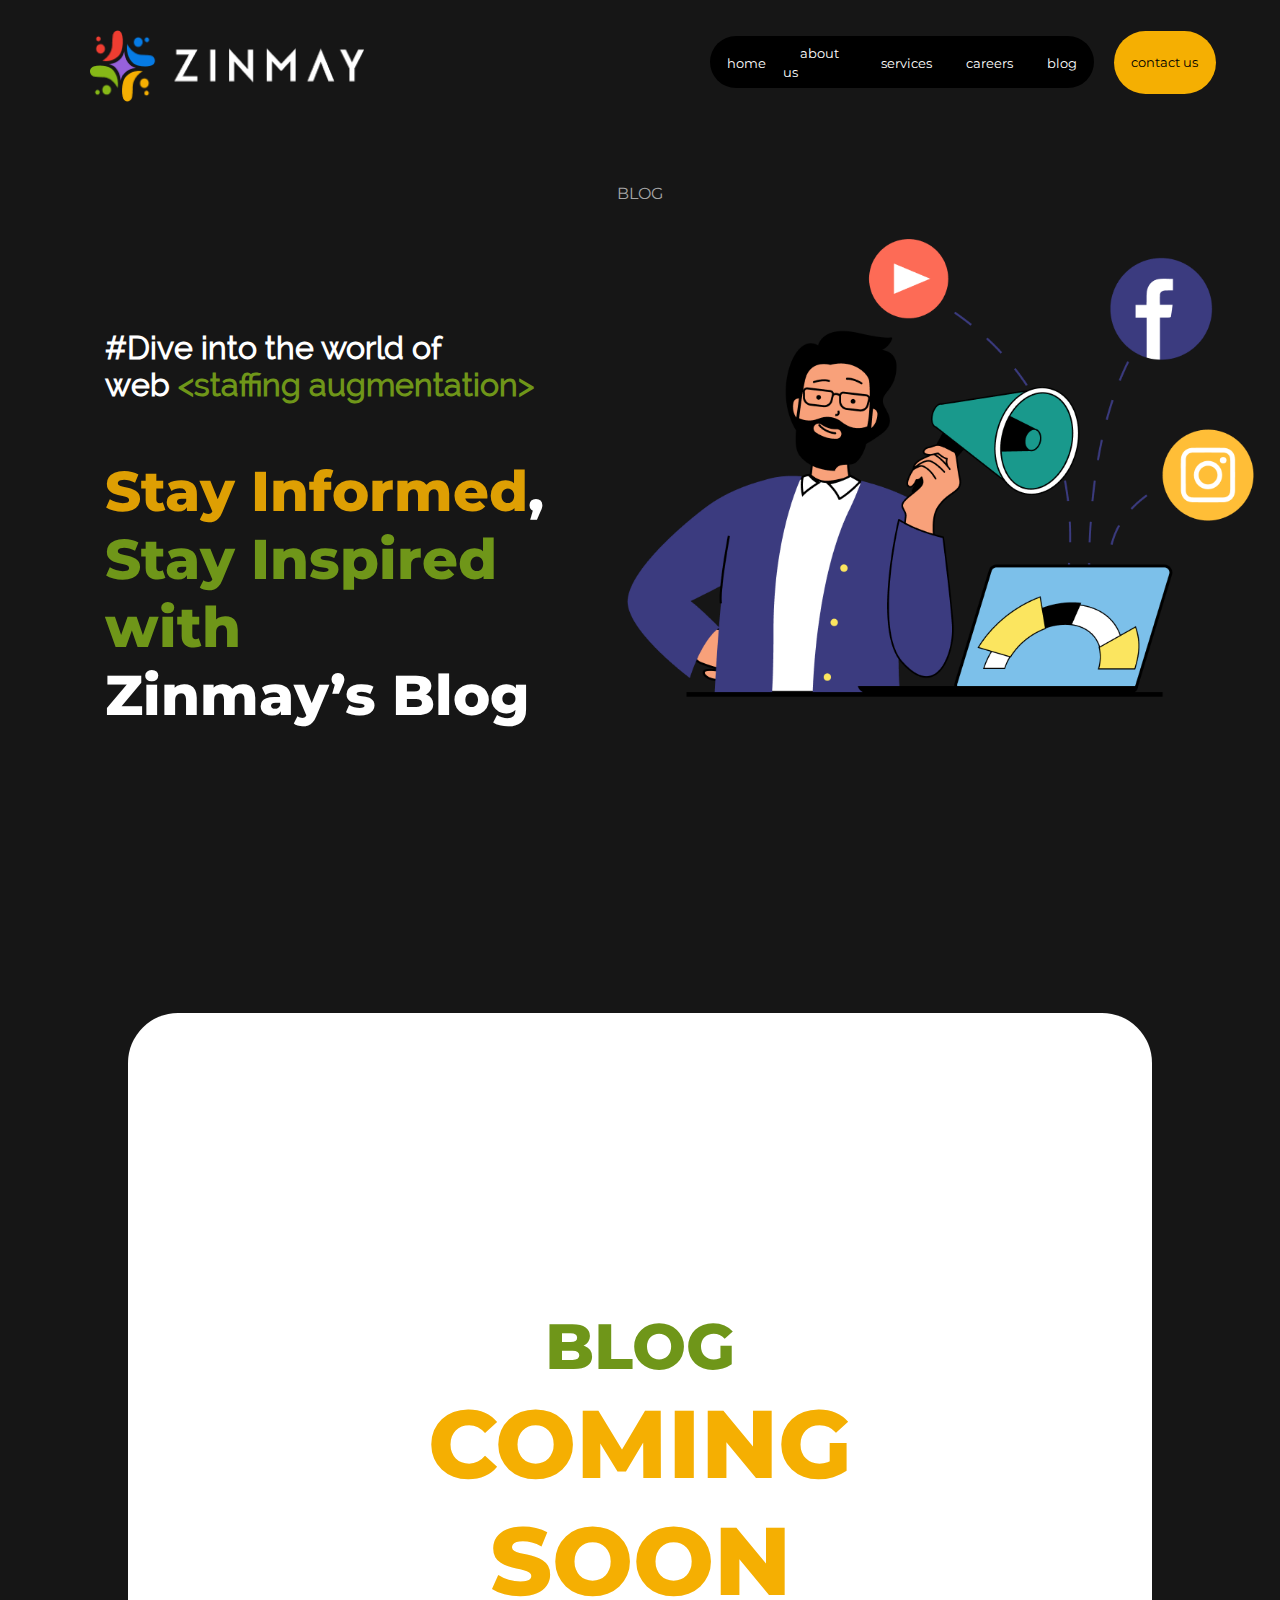
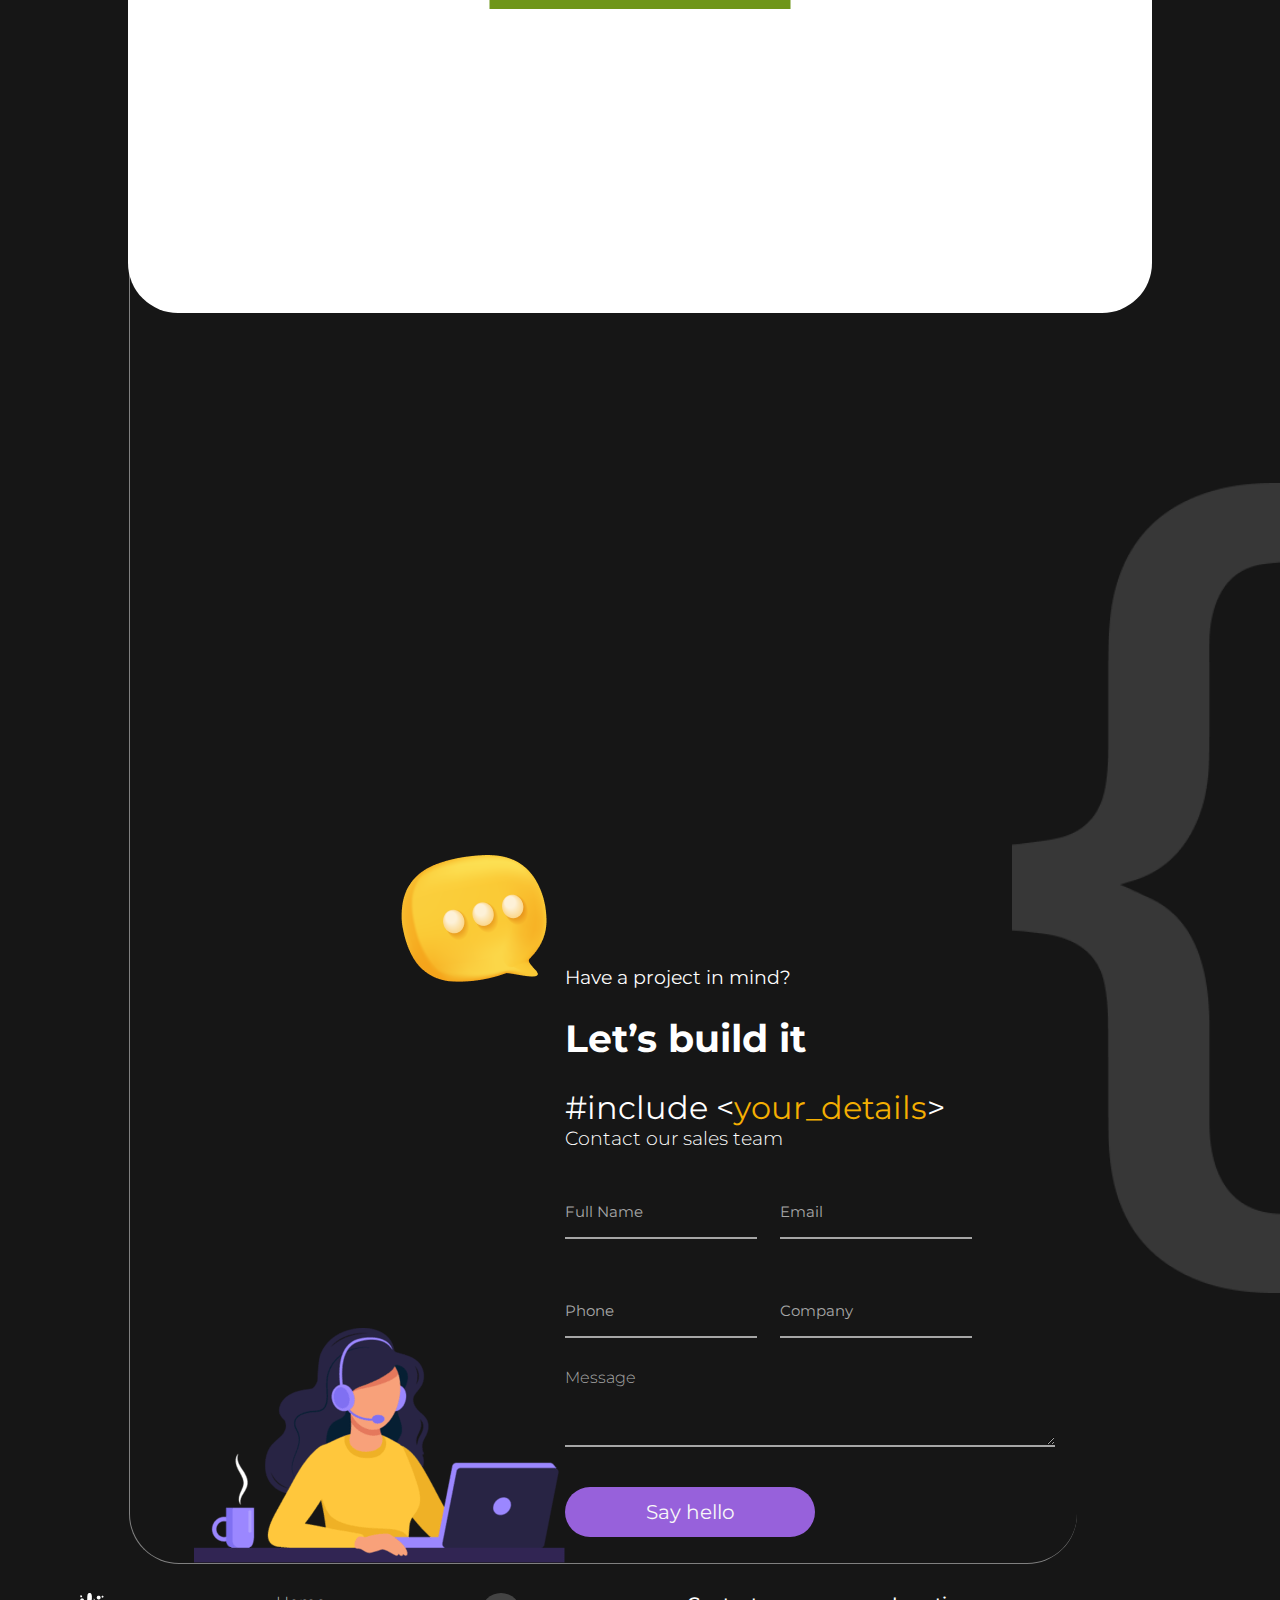
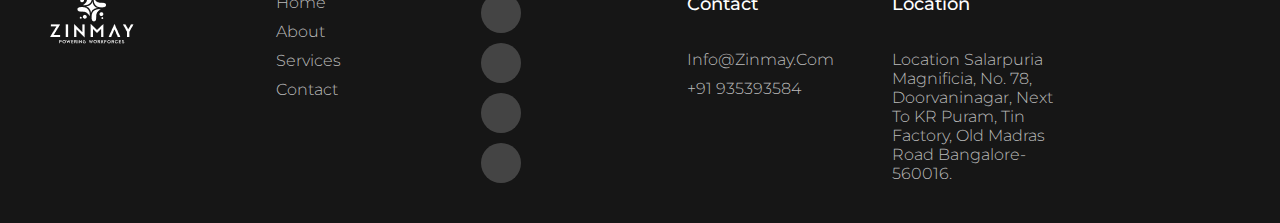
<file: blog.html>
<!DOCTYPE html>
<html lang="en">
  <head>
    <meta charset="UTF-8" />
    <meta name="viewport" content="width=device-width, initial-scale=1.0" />
    <link rel="stylesheet" href="blog.css" />
    <link rel="stylesheet" href="style.css" />
    <link
      rel="stylesheet"
      href="https://cdnjs.cloudflare.com/ajax/libs/font-awesome/6.5.2/css/all.min.css"
      integrity="sha512-SnH5WK+bZxgPHs44uWIX+LLJAJ9/2PkPKZ5QiAj6Ta86w+fsb2TkcmfRyVX3pBnMFcV7oQPJkl9QevSCWr3W6A=="
      crossorigin="anonymous"
      referrerpolicy="no-referrer"
    />
    <link
      href="https://fonts.googleapis.com/css2?family=Montserrat:ital,wght@0,100..900;1,100..900&display=swap"
      rel="stylesheet"
    />
    <title>BLOG</title>
  </head>
  <body>
    <div class="navbar">
      <header>
        <div class="brand_logo">
          <img src="Asseets/Logo.png" alt="Logo" />
        </div>
        <div class="navpart2">
          <nav class="nav_links">
            <ul class="navlist">
              <li><a href="index.html">home </a></li>
              <li><a href="about.html">about us </a></li>
              <li><a href="servicesFinal.html">services </a></li>
              <li><a href="careerFInal.html">careers </a></li>
              <li><a href="blog.html">blog </a></li>
            </ul>
          </nav>
          <a class="cta" href="contact.html"><button>contact us</button></a>
        </div>
      </header>
    </div>
    <br /><br /><br /><br /><br />
    <h>BLOG</h><br /><br />
    <div class="cont1">
      <div class="emptdiv"></div>
      <div class="contentbox">
        <p>
          #Dive into the world of<br />
          web<span> &lt;staffing augmentation&gt;</span>
        </p>
        <br /><br /><br />
        <p1
          ><span class="stay">Stay Informed</span>,<br /><span class="inspired">
            Stay Inspired with</span
          ><br />
          Zinmay’s Blog</p1
        >
      </div>

      <div class="contimg"></div>
    </div>
    <br /><br /><br />
    <div class="pardiv2">
      <div class="cont2">
        <p3
          ><span class="blog">BLOG</span><br /><span class="coming">COMING</span
          ><br /><span class="soon">SOON</span></p3
        >
      </div>
    </div>
    <div class="rec4">
      <div class="formpar">
        <img src="Asseets/Group 89.png" />

        <div class="form">
          <img class="group2" src="Asseets/Group-2.png" alt="Message" />
          <h2>Have a project in mind?</h2>
          <h1>Let’s build it</h1>
          <h3>#include &lt;<span>your_details</span>&gt;</h3>
          <h2 id="sales">Contact our sales team</h2>
          <br /><br />
          <input type="text" id="fullName" placeholder="Full Name" required />
          <input
            type="text"
            id="email"
            placeholder="Email"
            required
          /><br /><br /><br />
          <input type="email" id="phone" placeholder="Phone" required />
          <input type="text" id="company" placeholder="Company" required />
          <h4>Message</h4>
          <textarea required></textarea><br /><br /><br />
          <button type="submit" id="button">
            Say hello <i class="fa-solid fa-arrow-right-long"></i>
          </button>
        </div>
      </div>

      <img src="Asseets/Vector-18.png" class="arrow" />
    </div>
    <div class="footer">
      <div class="container2">
        <div class="row">
          <div class="footer-col">
            <img src="Asseets/Layer_1.png" />
          </div>
          <div class="footer-col">
            <ul>
              <li><a href="index.html">Home</a></li>
              <li><a href="about.html">About</a></li>
              <li><a href="services.html">Services</a></li>
              <li><a href="contact.html">Contact</a></li>
            </ul>
          </div>
          <div class="footer-col">
            <div class="social-links">
              <a href="#"><i class="fab fa-facebook-f"></i></a>
              <a href="#"><i class="fab fa-twitter"></i></a>
              <a href="#"><i class="fab fa-instagram"></i></a>
              <a href="#"><i class="fab fa-linkedin-in"></i></a>
            </div>
          </div>

          <div class="footer-col">
            <h4>Contact</h4>
            <ul>
              <li><a href="#">info@zinmay.com </a></li>
              <li><a href="#">+91 935393584</a></li>
            </ul>
          </div>
          <div class="footer-col">
            <h4>Location</h4>
            <ul>
              <li>
                <a href="#"
                  >Location Salarpuria Magnificia, No. 78, Doorvaninagar, Next
                  to KR Puram, Tin Factory, Old Madras Road Bangalore-560016.</a
                >
              </li>
            </ul>
          </div>
        </div>
      </div>
    </div>
  </body>
</html>
</file>
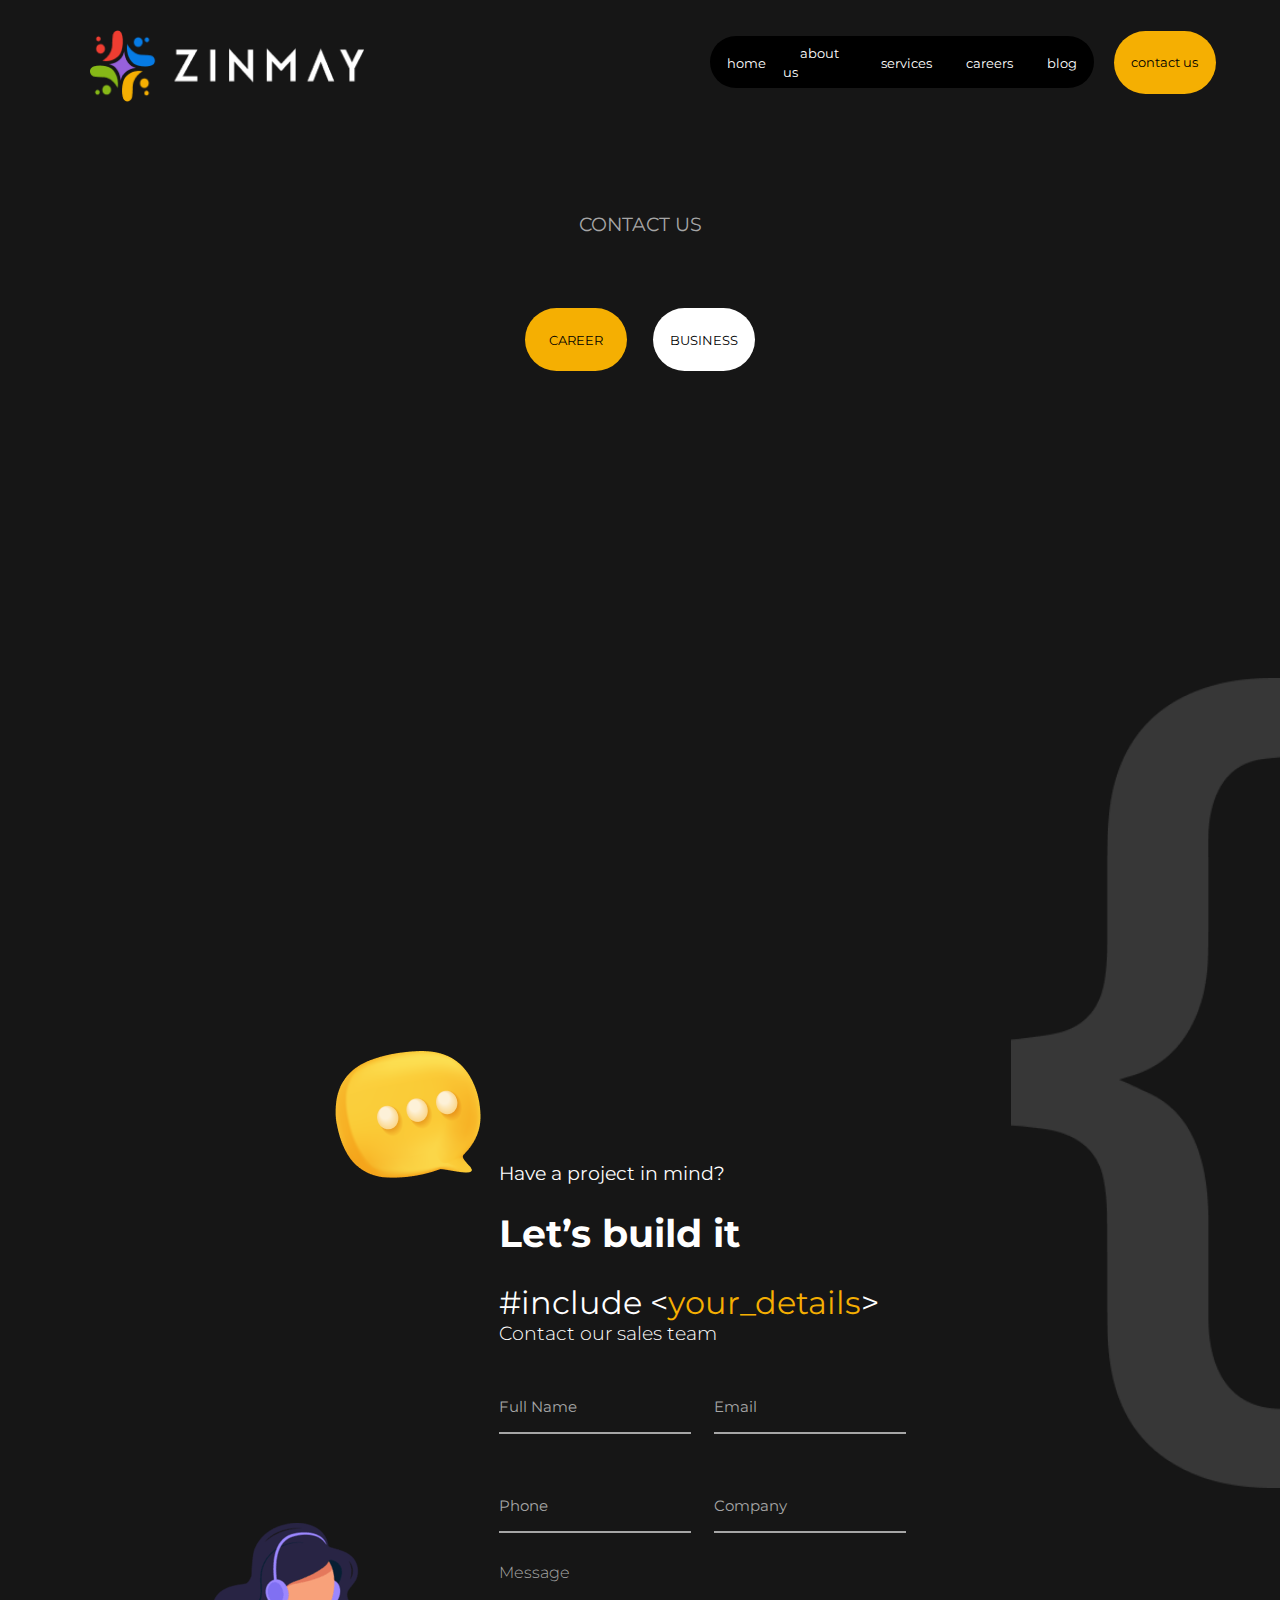
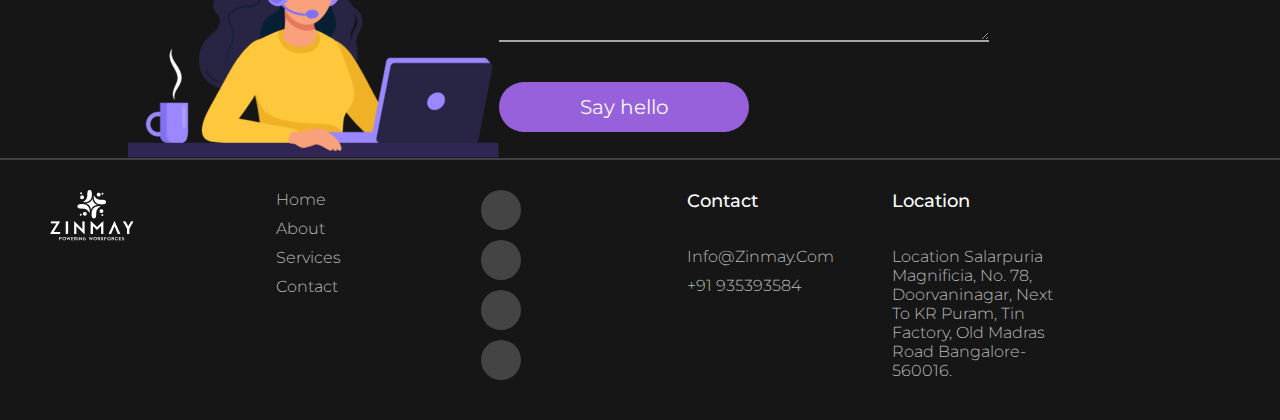
<file: contact.html>
<!DOCTYPE html>
<html lang="en">
  <head>
    <meta charset="UTF-8" />
    <meta name="viewport" content="width=device-width, initial-scale=1.0" />
    <link rel="stylesheet" href="style.css" />
    <link rel="stylesheet" href="contact.css" />
    <link rel="preconnect" href="https://fonts.googleapis.com" />
    <link rel="preconnect" href="https://fonts.gstatic.com" crossorigin />
    <link
      href="https://fonts.googleapis.com/css2?family=Montserrat:ital,wght@0,100..900;1,100..900&display=swap"
      rel="stylesheet"
    />
    <link
      rel="stylesheet"
      href="https://cdnjs.cloudflare.com/ajax/libs/font-awesome/6.5.2/css/all.min.css"
      integrity="sha512-SnH5WK+bZxgPHs44uWIX+LLJAJ9/2PkPKZ5QiAj6Ta86w+fsb2TkcmfRyVX3pBnMFcV7oQPJkl9QevSCWr3W6A=="
      crossorigin="anonymous"
      referrerpolicy="no-referrer"
    />
    <title>Contact us</title>
  </head>
  <body>
    <div class="navbar">
      <header>
        <div class="brand_logo">
          <img src="Asseets/Logo.png" alt="Logo" />
        </div>
        <div class="navpart2">
          <nav class="nav_links">
            <ul class="navlist">
              <li><a href="index.html">home </a></li>
              <li><a href="about.html">about us </a></li>
              <li><a href="servicesFinal.html">services </a></li>
              <li><a href="careerFInal.html">careers </a></li>
              <li><a href="blog.html">blog </a></li>
            </ul>
          </nav>
          <a class="cta" href="contact.html"><button>contact us</button></a>
        </div>
      </header>
    </div>
    <br /><br /><br />
    <div class="contactusbuttons">
      <h3>CONTACT US</h3>
      <br /><br /><br /><br />
      <div class="twobuttons">
        <button class="button1">CAREER</button>
        <button class="button2">BUSINESS</button>
      </div>
    </div>
    <div class="rec4">
      <div class="formpar">
        <img src="Asseets/Group 89.png" />

        <div class="form">
          <img class="group2" src="Asseets/Group-2.png" alt="Message" />
          <h2>Have a project in mind?</h2>
          <h1>Let’s build it</h1>
          <h3>#include &lt;<span>your_details</span>&gt;</h3>
          <h2 id="sales">Contact our sales team</h2>
          <br /><br />
          <input type="text" id="fullName" placeholder="Full Name" required />
          <input
            type="text"
            id="email"
            placeholder="Email"
            required
          /><br /><br /><br />
          <input type="email" id="phone" placeholder="Phone" required />
          <input type="text" id="company" placeholder="Company" required />
          <h4>Message</h4>
          <textarea required></textarea><br /><br /><br />
          <button type="submit" id="button">
            Say hello <i class="fa-solid fa-arrow-right-long"></i>
          </button>
        </div>
      </div>

      <img src="Asseets/Vector-18.png" class="arrow" />
    </div>
    <div class="footer">
      <div class="container2">
        <div class="row">
          <div class="footer-col">
            <img src="Asseets/Layer_1.png" />
          </div>
          <div class="footer-col">
            <ul>
              <li><a href="index.html">Home</a></li>
              <li><a href="about.html">About</a></li>
              <li><a href="services.html">Services</a></li>
              <li><a href="contact.html">Contact</a></li>
            </ul>
          </div>
          <div class="footer-col">
            <div class="social-links">
              <a href="#"><i class="fab fa-facebook-f"></i></a>
              <a href="#"><i class="fab fa-twitter"></i></a>
              <a href="#"><i class="fab fa-instagram"></i></a>
              <a href="#"><i class="fab fa-linkedin-in"></i></a>
            </div>
          </div>

          <div class="footer-col">
            <h4>Contact</h4>
            <ul>
              <li><a href="#">info@zinmay.com </a></li>
              <li><a href="#">+91 935393584</a></li>
            </ul>
          </div>
          <div class="footer-col">
            <h4>Location</h4>
            <ul>
              <li>
                <a href="#"
                  >Location Salarpuria Magnificia, No. 78, Doorvaninagar, Next
                  to KR Puram, Tin Factory, Old Madras Road Bangalore-560016.</a
                >
              </li>
            </ul>
          </div>
        </div>
      </div>
    </div>
  </body>
</html>
</file>
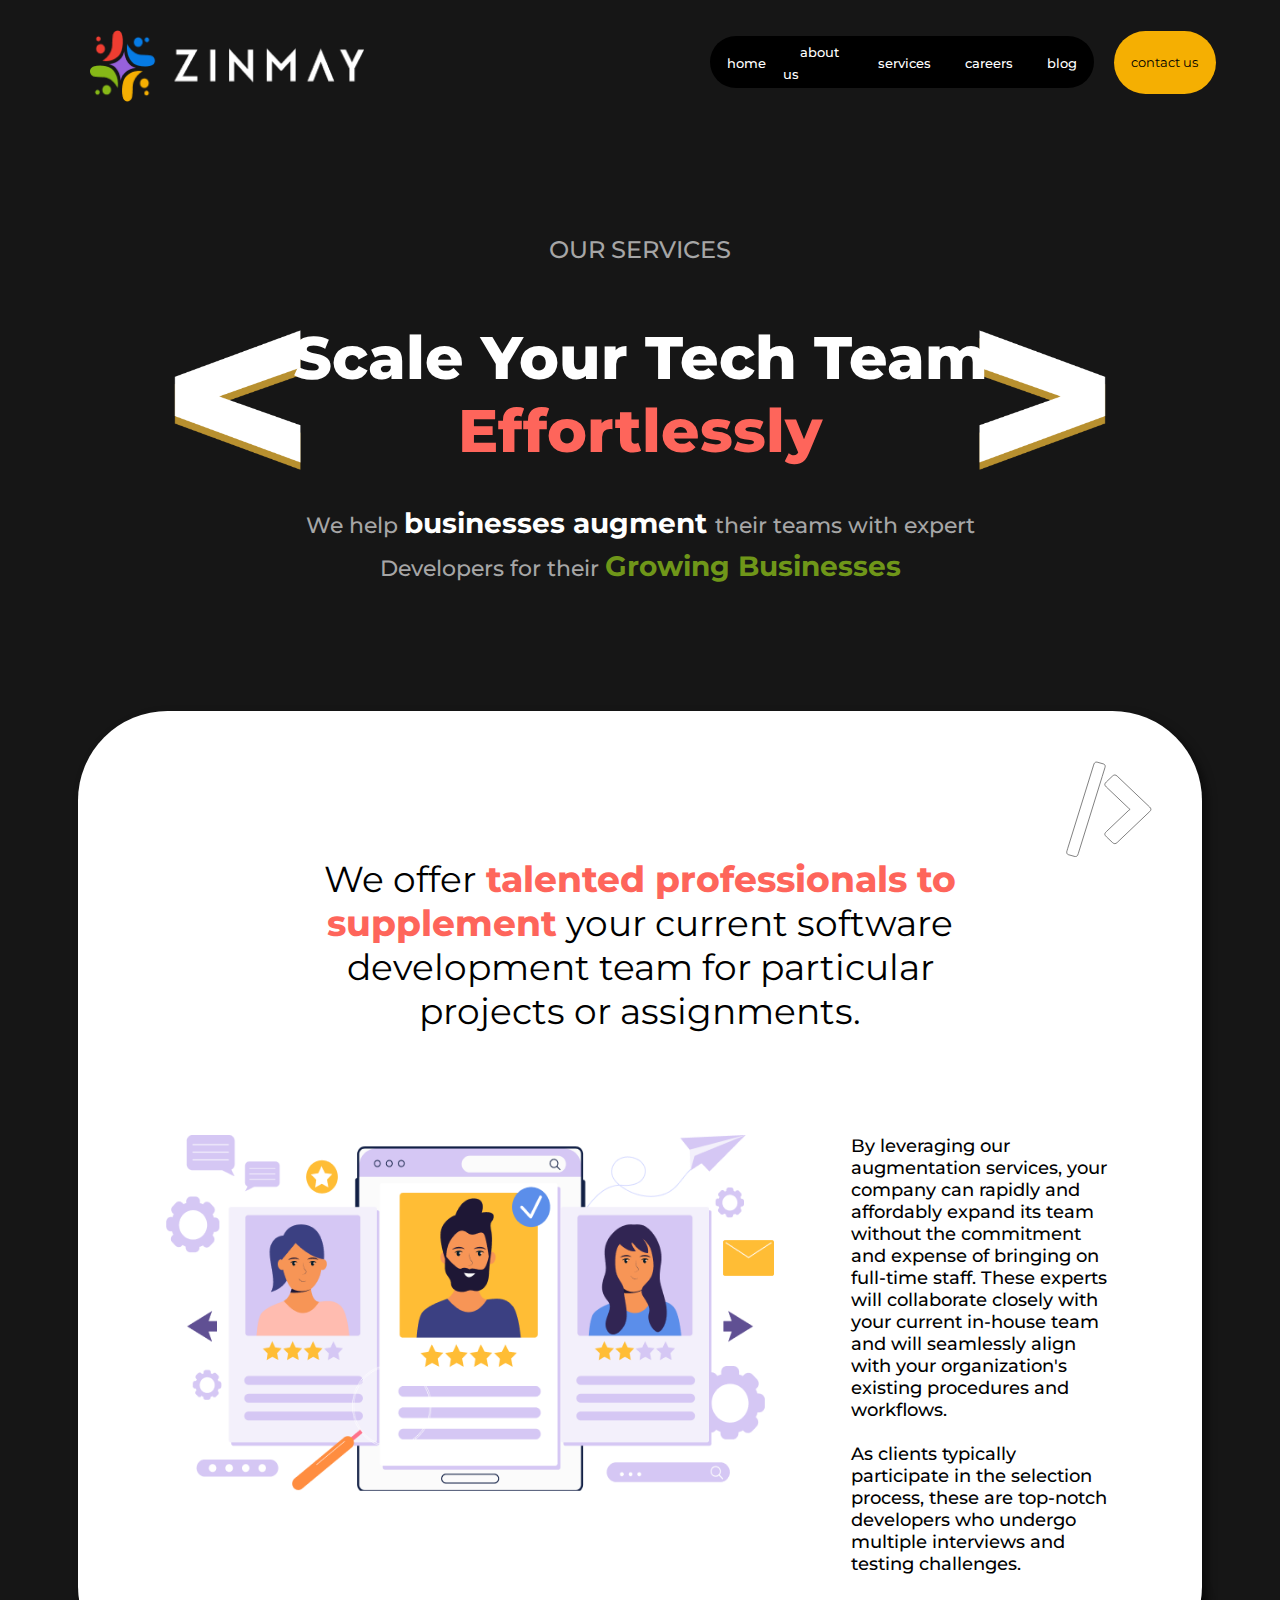
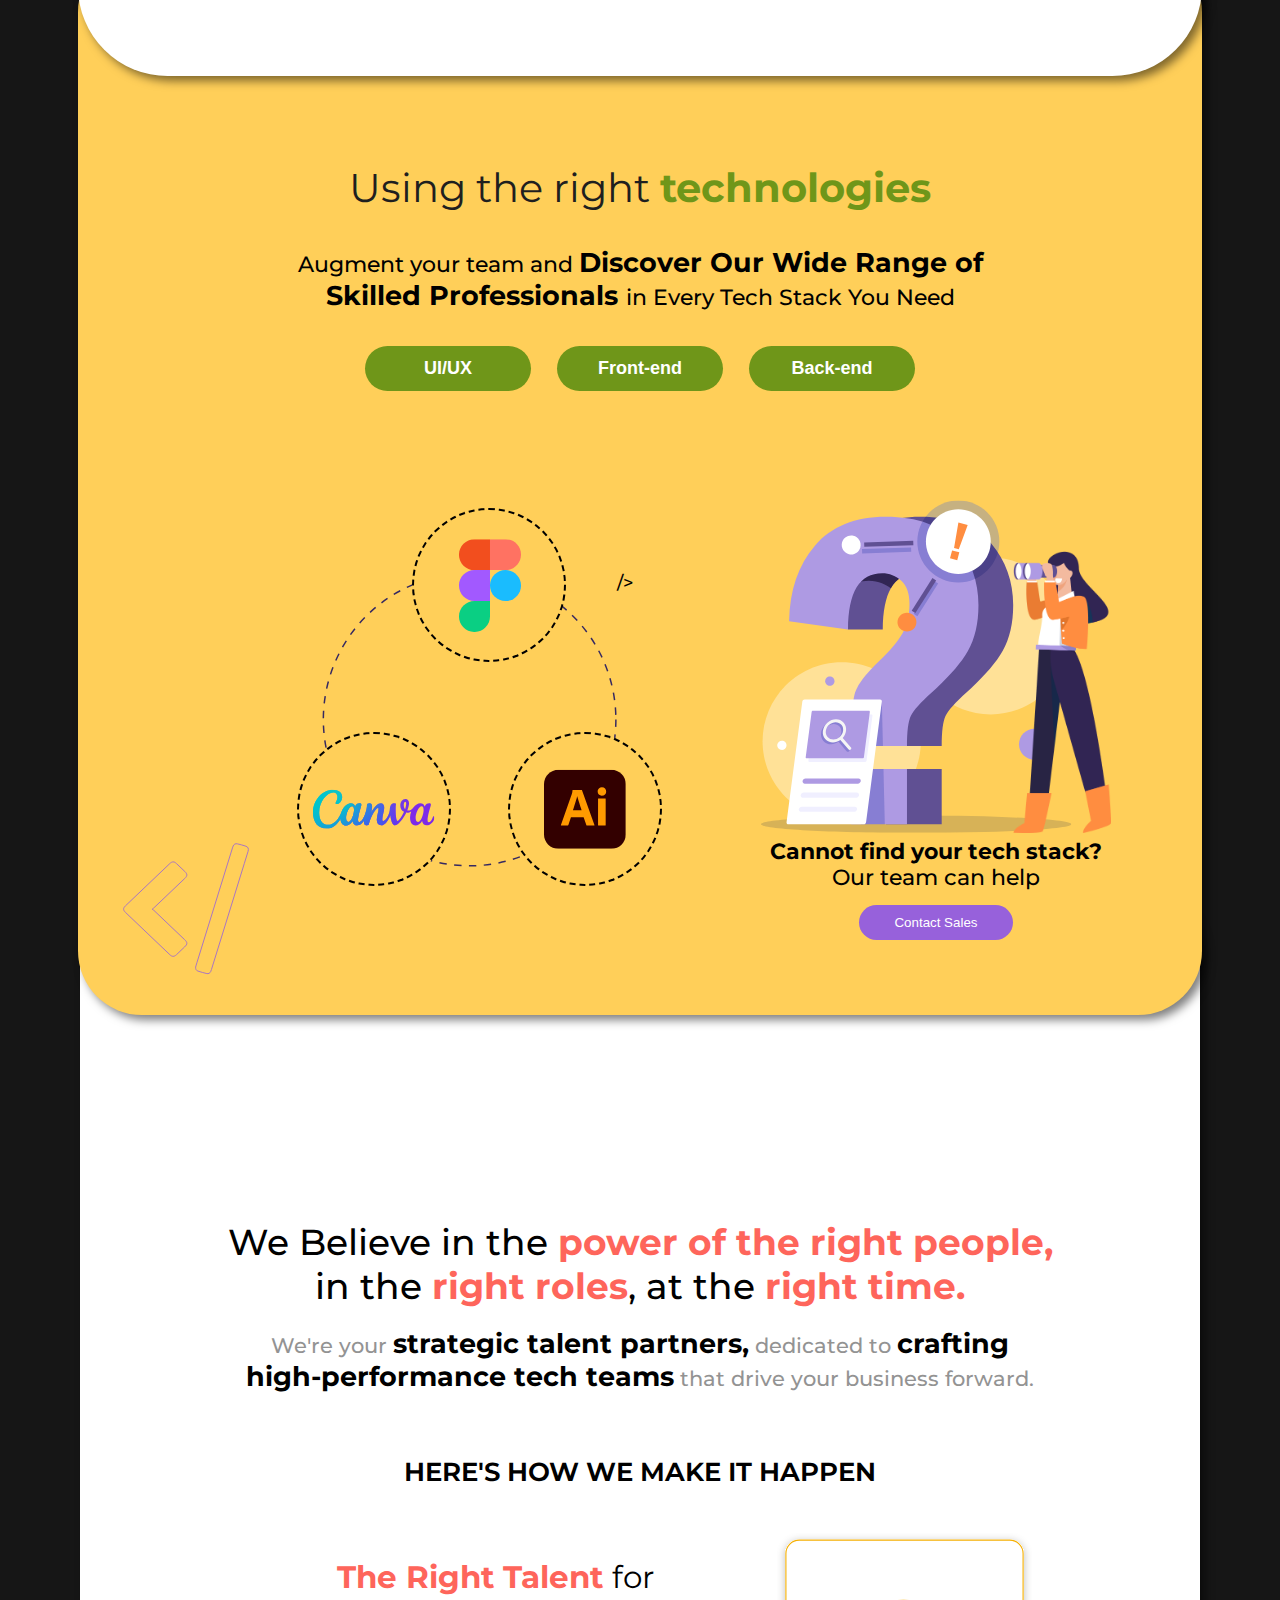
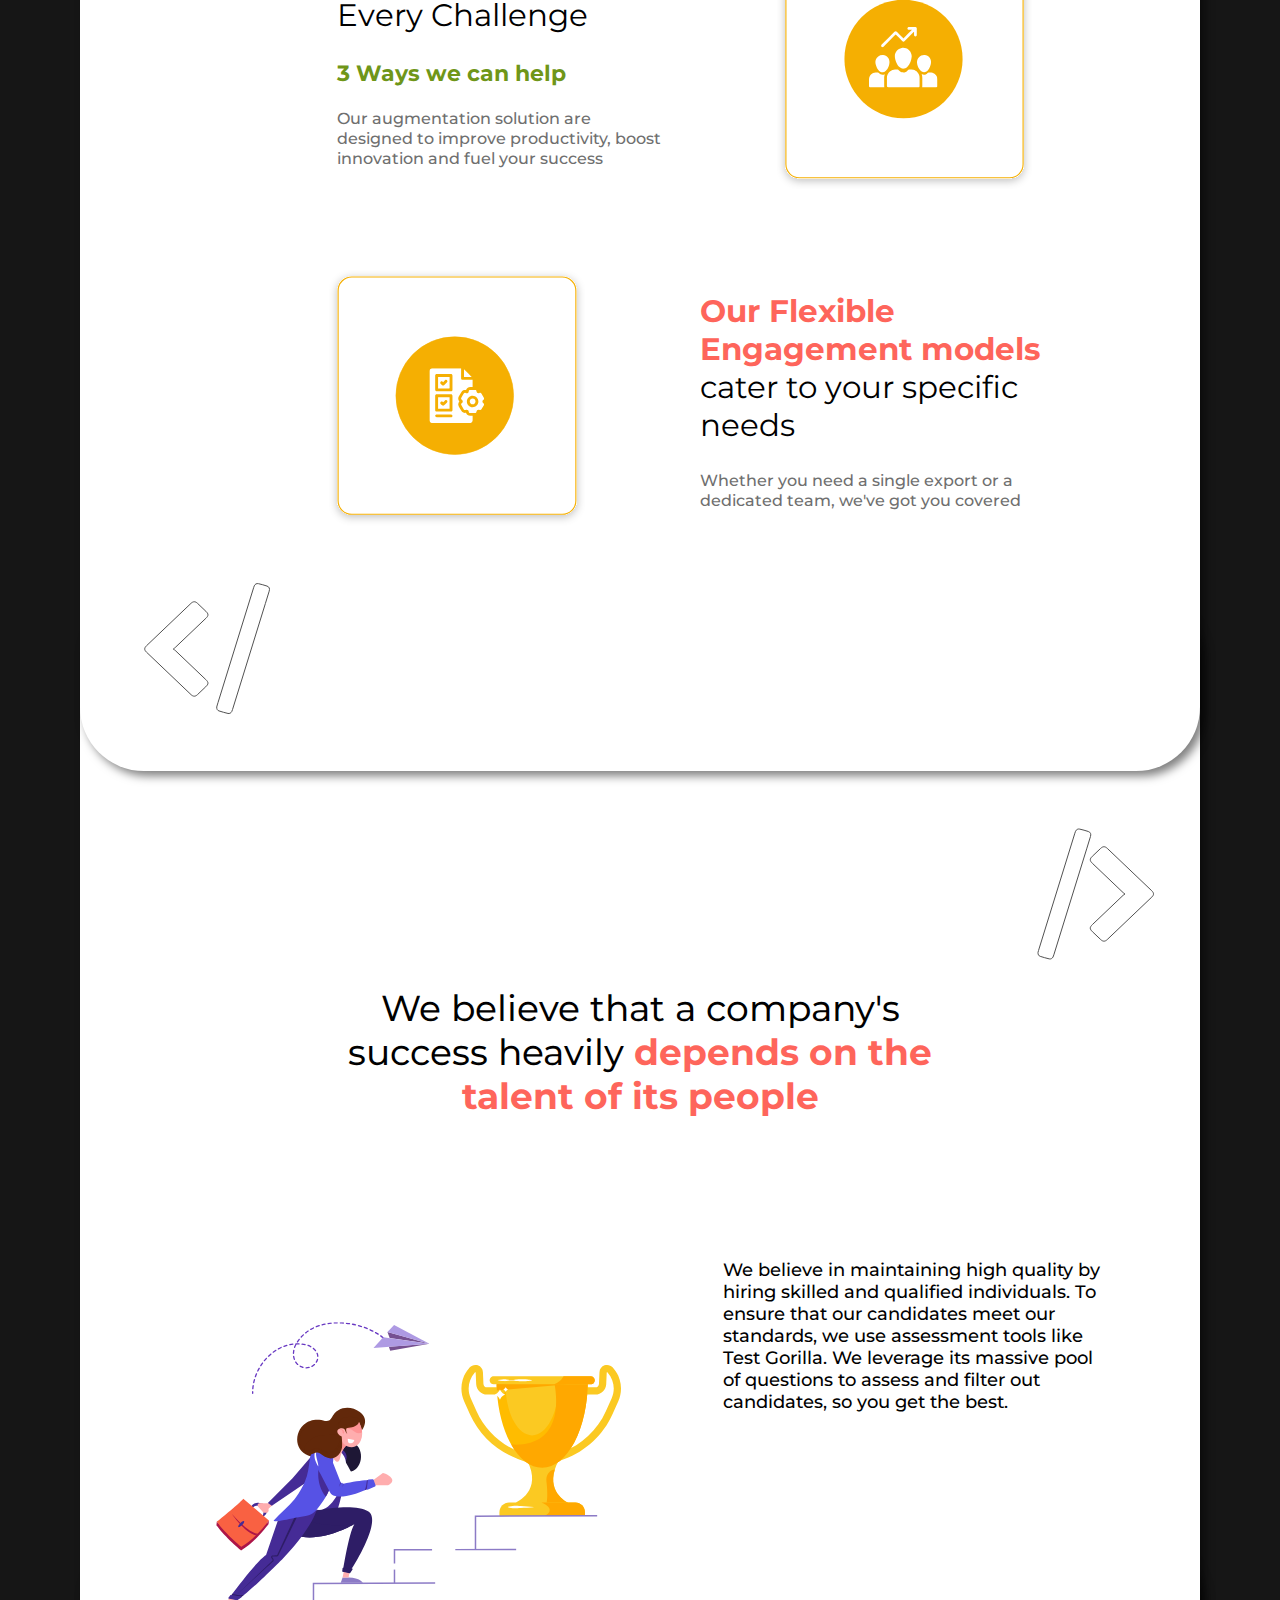
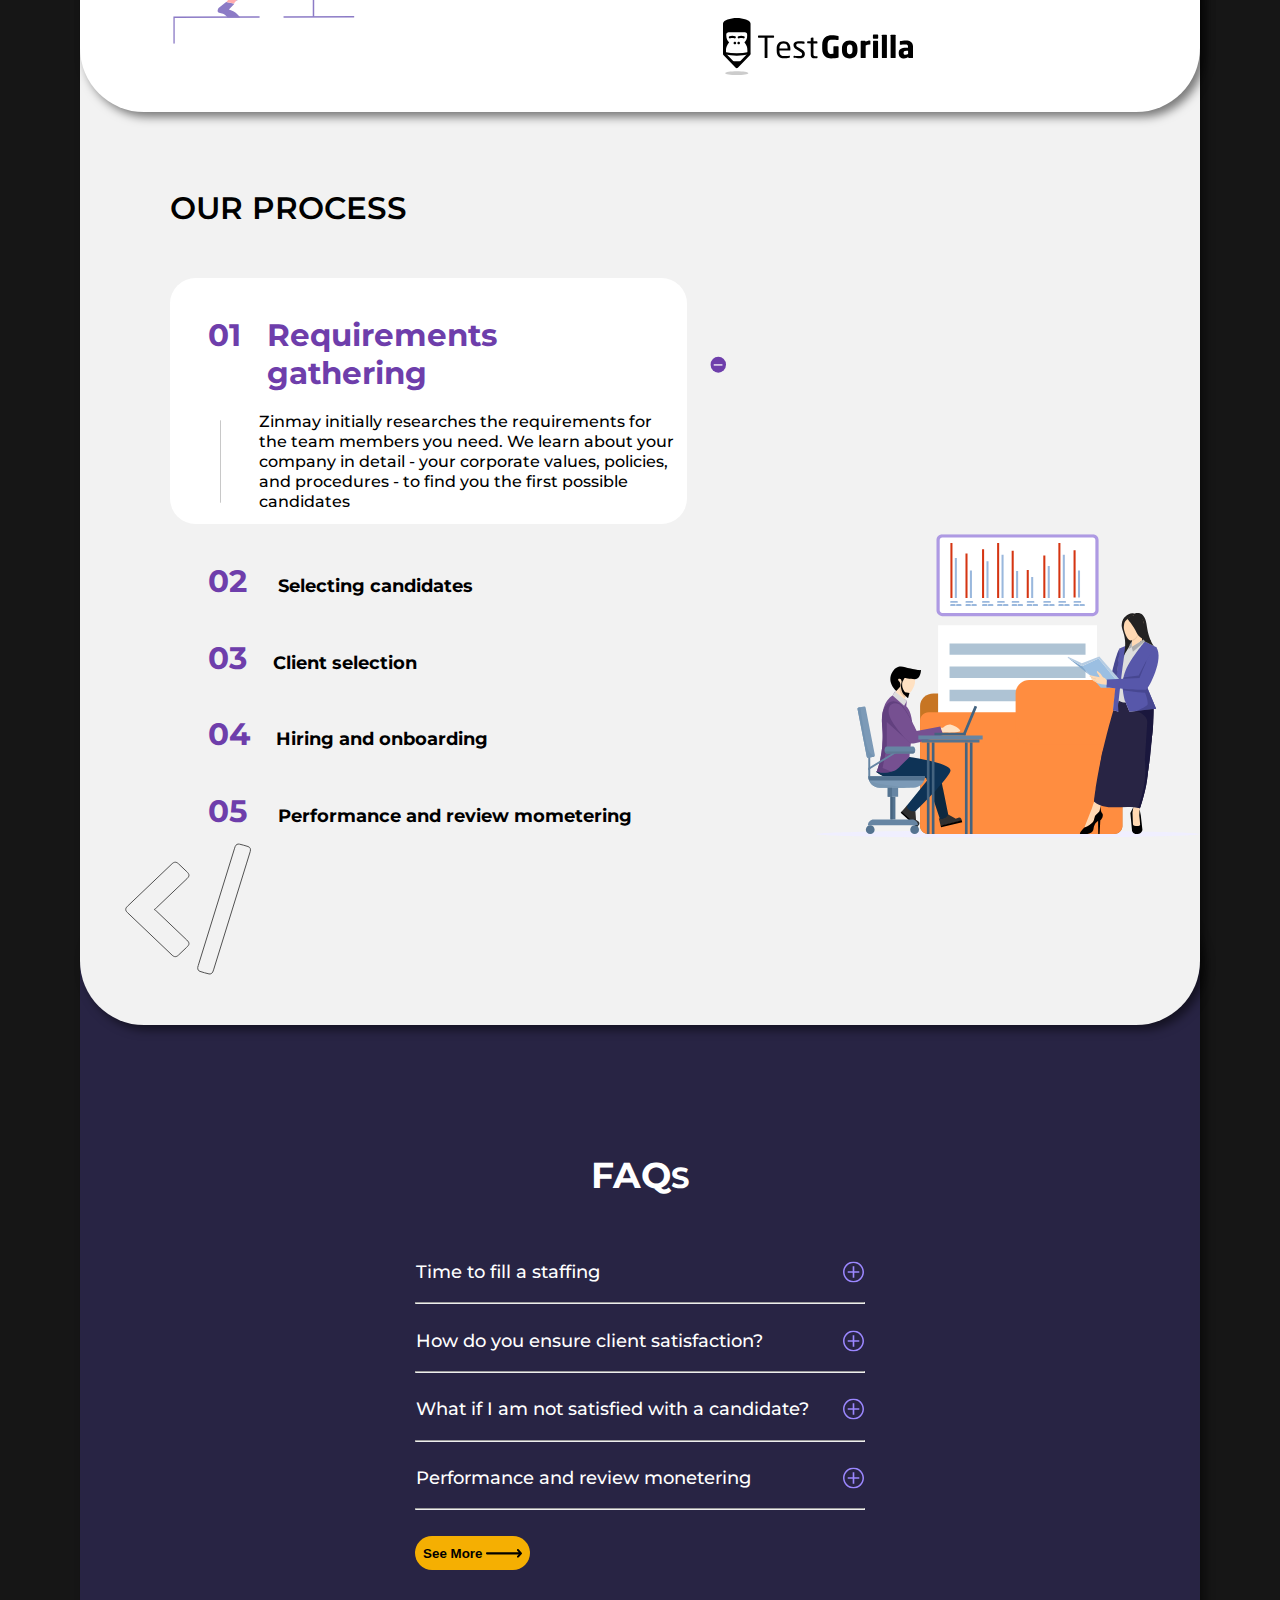
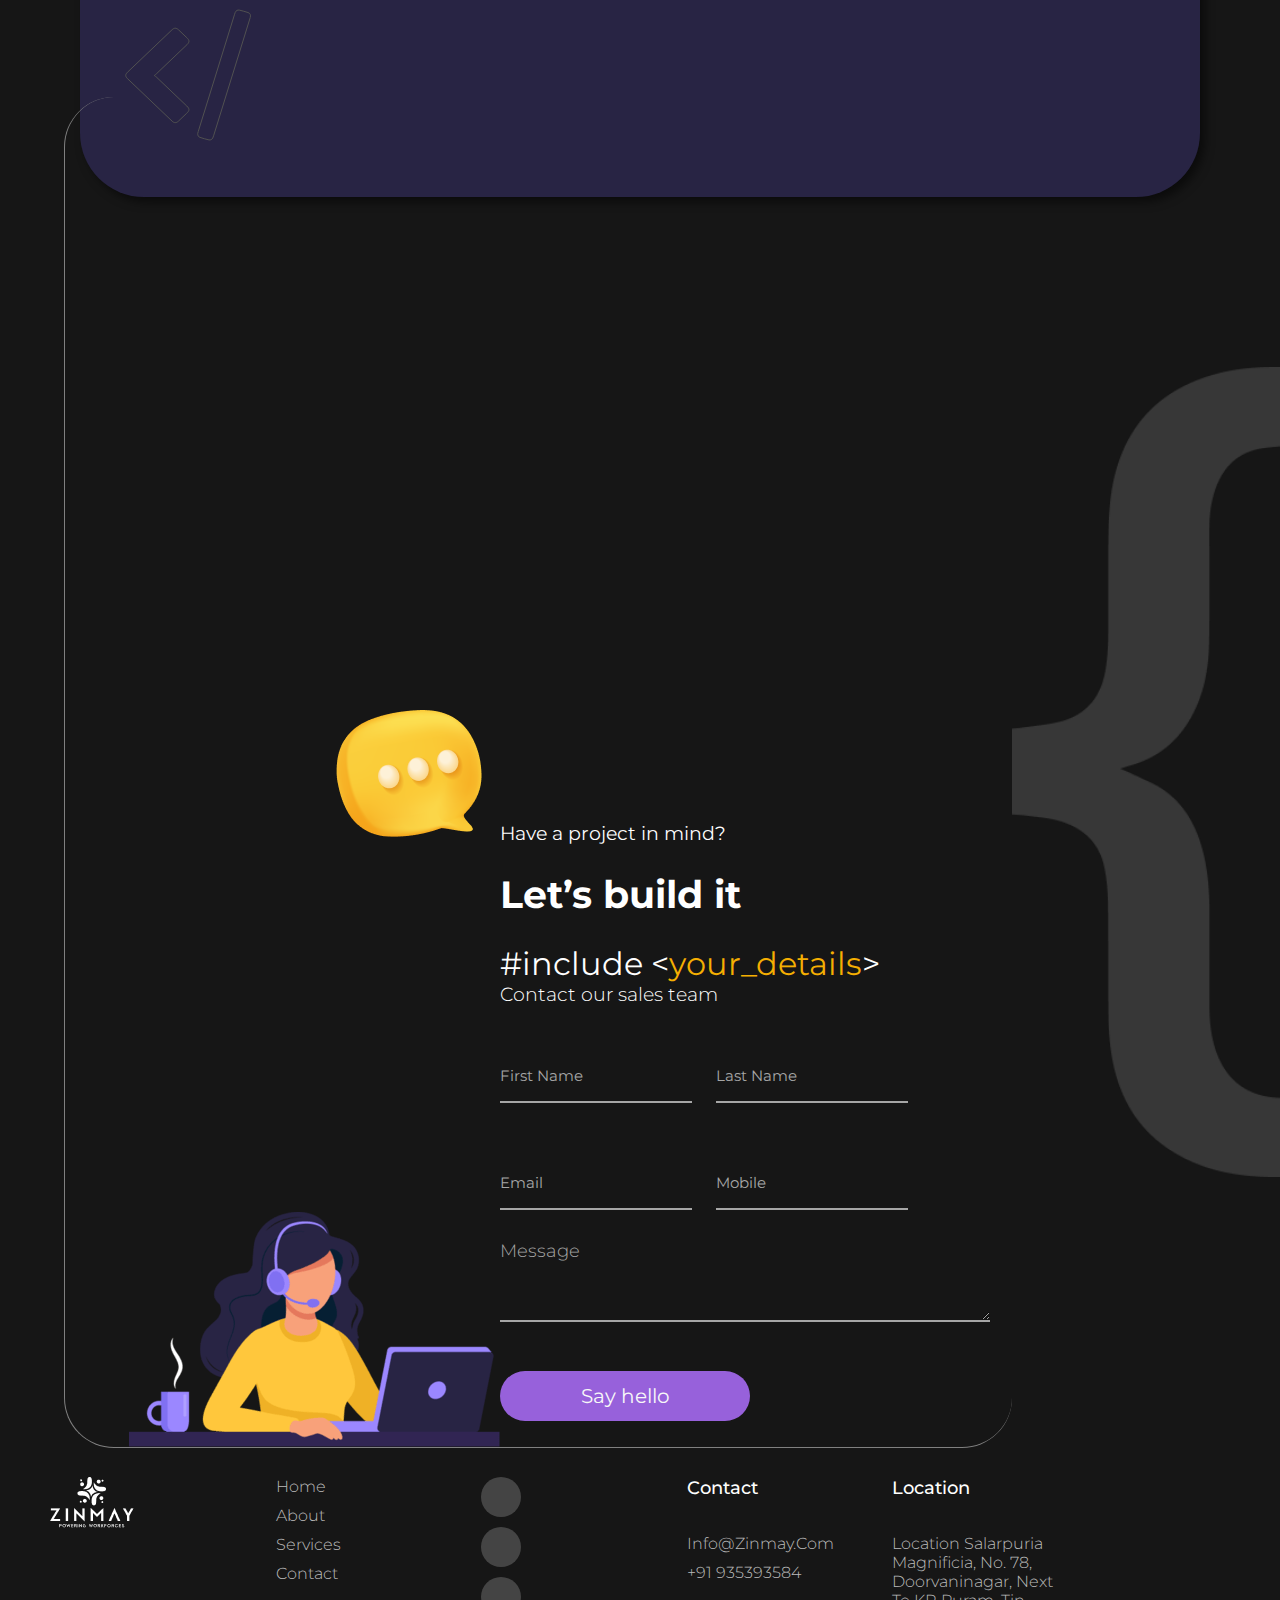
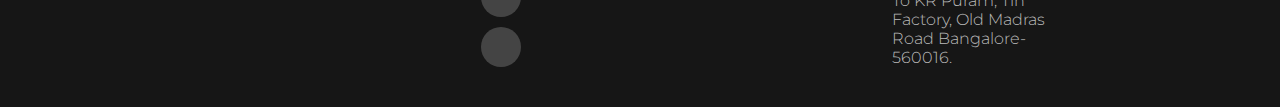
<file: servicesFinal.html>
<!DOCTYPE html>
<html lang="en">
  <head>
    <meta charset="UTF-8" />
    <meta name="viewport" content="width=device-width, initial-scale=1.0" />
    <title>Zinmay-Services</title>
    <link rel="stylesheet" href="servicesFinal.css" />
    <link rel="preconnect" href="https://fonts.googleapis.com" />
    <link rel="preconnect" href="https://fonts.gstatic.com" crossorigin />
    <link
      href="https://fonts.googleapis.com/css2?family=Montserrat:ital,wght@0,100..900;1,100..900&display=swap"
      rel="stylesheet"
    />
    <link
      rel="stylesheet"
      href="https://cdnjs.cloudflare.com/ajax/libs/font-awesome/6.5.2/css/all.min.css"
      integrity="sha512-SnH5WK+bZxgPHs44uWIX+LLJAJ9/2PkPKZ5QiAj6Ta86w+fsb2TkcmfRyVX3pBnMFcV7oQPJkl9QevSCWr3W6A=="
      crossorigin="anonymous"
      referrerpolicy="no-referrer"
    />
  </head>
  <body>
    <div class="superParent">
      <!-- NavBar -->
      <div class="navbar">
        <header>
          <div class="brand_logo">
            <img src="Asseets/Logo.png" alt="Logo" />
          </div>
          <div class="navpart2">
            <nav class="nav_links">
              <ul class="navlist">
                <li><a href="index.html">home </a></li>
                <li><a href="about.html">about us </a></li>
                <li><a href="servicesFinal.html">services </a></li>
                <li><a href="careerFInal.html">careers </a></li>
                <li><a href="blog.html">blog </a></li>
              </ul>
            </nav>
            <a class="cta" href="contact.html"><button>contact us</button></a>
          </div>
        </header>
      </div>

      <!-- 1 Container -->
      <div class="container1-heading">
        <div class="our-servicess"><p>OUR SERVICES</p></div>

        <div class="scale-your-tech-team">
          <p class="scale-your-team">Scale Your Tech Team</p>
          <p class="effortlessly">Effortlessly</p>
          <img src="public/Group 139 (1).png" class="white-tag" alt="img" />
          <img src="public/Group 140.png" class="yellow-tag" alt="img" />
        </div>

        <div class="description">
          <p class="we-help-bussiness">
            We help <b>businesses augment </b>their teams with expert
          </p>

          <p>
            Developers for their
            <b class="growing-businesses">Growing Businesses</b>
          </p>
        </div>
      </div>

      <!-- 2 Container -->
      <div class="container2-we-offer-talented">
        <div class="greater-than-sign">
          <img src="./public/group-1341.svg" alt="greater-than" />
        </div>
        <div class="container2-heading">
          <p>We offer<b> talented professionals to </b></p>

          <p><b>supplement</b> your current software</p>
          <p>development team for particular</p>
          <p>projects or assignments.</p>
        </div>
        <div class="container2-description">
          <div class="container2-description-picture">
            <img src="./public/Group 42.png" alt="" />
          </div>
          <div class="container2-description-data">
            <p>
              By leveraging our augmentation services, your company can rapidly
              and affordably expand its team without the commitment and expense
              of bringing on full-time staff. These experts will collaborate
              closely with your current in-house team and will seamlessly align
              with your organization's existing procedures and workflows.
            </p>
            <br />
            <p>
              As clients typically participate in the selection process, these
              are top-notch developers who undergo multiple interviews and
              testing challenges.
            </p>
          </div>
        </div>
      </div>

      <!--3 Container  -->
      <div class="container3-using-the-right">
        <div class="container3-heading">
          <p>Using the right <b>technologies</b></p>
        </div>
        <div class="container3-heading-description">
          <p>Augment your team and <b>Discover Our Wide Range of</b></p>
          <p><b>Skilled Professionals </b>in Every Tech Stack You Need</p>
        </div>
        <div class="container3-heading-button">
          <button>UI/UX</button>
          <button>Front-end</button>
          <button>Back-end</button>
        </div>
        <div class="container3-images">
          <div class="container3-images-left">
            <img
              class="container3-images-left-circle"
              alt=""
              src="./public/group-151.svg"
            />
            <!-- <div class="ellipse1 EllipseIcon">
              <img class="" src="./Asseets/Ellipse 9.png" alt="" />
            </div> -->
            <div class="icon1 icons">
              <img
                src="./public/group-149.svg"
                class="container3-images-left-icons logo"
                id=""
                alt=""
              />
            </div>
            />
            <!-- <div class="ellipse2 EllipseIcon">
              <img class="" src="./Asseets/Ellipse 9.png" alt="" />
            </div> -->
            <div class="icon2 icons">
              <!-- <img class="EllipseIcon" src="./Asseets/Ellipse 9.png" alt="" /> -->
              <img
                src="./public/group-147.svg"
                class="container3-images-left-icons"
                alt=""
              />
            </div>
            <!-- <div class="ellipse3 EllipseIcon">
              <img class="" src="./Asseets/Ellipse 9.png" alt="" />
            </div> -->
            <div class="icon3 icons">
              <img
                src="./public/group-152.svg"
                class="container3-images-left-icons"
                alt=""
              />
            </div>
          </div>

          <div class="container3-images-right">
            <div class="container3-images-right-picture">
              <img
                src="./public/group-41.svg"
                class="container3-images-right-picture-question"
                alt=""
              />
              <img
                src="./public/group-111@2x.png"
                class="container3-images-right-picture-girl"
                alt=""
              />
            </div>
            <div class="container3-images-right-data">
              <b>Cannot find your tech stack?</b>
              <p>Our team can help</p>
              <button>Contact Sales</button>
            </div>
          </div>
          <div class="container3-greater-than">
            <img
              class="contact-sales-content-child"
              loading="lazy"
              alt=""
              src="./public/group-1351.svg"
            />
          </div>
        </div>
      </div>

      <!-- Container 4 -->
      <div class="container4">
        <div class="container4-heading">
          <p>We Believe in the <b>power of the right people,</b></p>
          <p>in the <b>right roles</b>, at the <b>right time.</b></p>
        </div>
        <div class="container4-headingDescription">
          <p>
            We're your <b>strategic talent partners,</b> dedicated to
            <b>crafting</b>
          </p>
          <p>
            <b>high-performance tech teams</b> that drive your business forward.
          </p>
        </div>
        <div class="container4-heading2">
          <p>HERE'S HOW WE MAKE IT HAPPEN</p>
        </div>
        <div class="container4-cards1">
          <div class="container-cards1-data">
            <div class="container-card1-data-heading">
              <p><b>The Right Talent </b>for</p>
              <p>Every Challenge</p>
            </div>
            <div class="container-card1-data-heading2">
              <p>3 Ways we can help</p>
            </div>
            <div class="container-card1-data-description">
              <p>Our augmentation solution are</p>
              <p>designed to improve productivity, boost</p>
              <p>innovation and fuel your success</p>
            </div>
          </div>
          <div class="container-cards1-image">
            <img src="./public/group-236.svg" class="height20vmax" alt="" />
          </div>
        </div>
        <div class="container4-cards2">
          <div class="container4-card2-image">
            <img src="./public/group-275.svg" class="height20vmax" alt="" />
          </div>
          <div class="container4-cards2-data">
            <div class="container4-cards2-data-heading">
              <p>
                <b>Our Flexible</b>
              </p>
              <p><b>Engagement models</b></p>
              <p>cater to your specific</p>
              <p>needs</p>
            </div>
            <div class="container4-card2-data-description">
              <p>Whether you need a single export or a</p>
              <p>dedicated team, we've got you covered</p>
            </div>
          </div>
        </div>
        <div class="container4-greater-than">
          <img src="./public/group-193.svg" alt="" />
        </div>
      </div>

      <!-- Container 5 -->
      <div class="container5">
        <div class="container5-greaterthan">
          <img src="./public/group-134.svg" alt="" />
        </div>
        <div class="container5-heading">
          <p>We believe that a company's</p>
          <p>success heavily <b>depends on the</b></p>
          <p><b>talent of its people</b></p>
        </div>
        <div class="container5-description">
          <div class="container5-description-image">
            <img src="./public/group-54.svg" alt="" />
          </div>
          <div class="container5-description-data">
            <div class="container5-description-data-paragraph">
              We believe in maintaining high quality by hiring skilled and
              qualified individuals. To ensure that our candidates meet our
              standards, we use assessment tools like Test Gorilla. We leverage
              its massive pool of questions to assess and filter out candidates,
              so you get the best.
            </div>
            <div class="container5-description-data-logo">
              <img src="./public/katman-1.svg" alt="" />
            </div>
          </div>
        </div>
      </div>

      <!-- Container 6 -->
      <div class="container6">
        <div class="container6-heading">
          <p>OUR PROCESS</p>
        </div>
        <div class="container6-description">
          <div class="container6-description-data">
            <div class="container6-description-data-firstPoint">
              <div class="container6-decription-data-firstPoint-description">
                <div
                  class="container6-description-firstPoint-description-heading"
                >
                  <p class="">01</p>
                  <p class="">Requirements gathering</p>
                </div>
                <div class="container6-description-firstPoint-description-data">
                  <img src="./public/gather-image.svg" alt="" />
                  <p>
                    Zinmay initially researches the requirements for the team
                    members you need. We learn about your company in detail -
                    your corporate values, policies, and procedures - to find
                    you the first possible candidates
                  </p>
                </div>
              </div>
              <!-- <img src="./public/group-253.svg" alt="" /> -->
              <img src="./public/group-261.svg" alt="" />
            </div>
            <div class="container6-decription-data-secondPoint unopened">
              <p class="bulletPoints-value">
                <b class="bulletPoints">02</b>
                Selecting candidates
              </p>
              <!-- <img src="./public/group-254.svg" alt="" /> -->
            </div>
            <div class="container6-decription-data-thirdPoint unopened">
              <p class="bulletPoints-value">
                <b class="bulletPoints">03</b>Client selection
              </p>
              <!-- <img src="./public/group-254.svg" alt="" /> -->
            </div>
            <div class="container6-decription-data-fourthPoint unopened">
              <p class="bulletPoints-value">
                <b class="bulletPoints">04</b>Hiring and onboarding
              </p>

              <!-- <img src="./public/group-254.svg" alt="" /> -->
            </div>
            <div class="container6-decription-data-fifthPoint unopened">
              <p class="bulletPoints-value">
                <b class="bulletPoints">05</b>
                Performance and review mometering
              </p>
              <!-- <img src="./public/group-254.svg" alt="" /> -->
            </div>
          </div>
          <div class="container6-description-image">
            <img src="./public/group-279.svg" alt="" />
          </div>
        </div>

        <div class="container6-greaterThan">
          <img src="./public/group-193-1.svg" alt="" />
        </div>
      </div>

      <!-- Container 7 -->
      <div class="container7">
        <div class="container7-heading">
          <p>FAQ<span>S</span></p>
        </div>
        <div class="container7-questions">
          <div class="questions">
            <p>Time to fill a staffing</p>
            <img src="./public/group-112.svg" alt="" />
          </div>
          <hr />
          <div class="questions">
            <p>How do you ensure client satisfaction?</p>
            <img src="./public/group-112.svg" alt="" />
          </div>
          <hr />
          <div class="questions">
            <p>What if I am not satisfied with a candidate?</p>
            <img src="./public/group-112.svg" alt="" />
          </div>
          <hr />
          <div class="questions">
            <p>Performance and review monetering</p>
            <img src="./public/group-112.svg" alt="" />
          </div>
          <hr />
          <div class="see-more-button">
            <button>
              See More <img src="./public/isolation-mode-1.svg" alt="" />
            </button>
          </div>
        </div>
        <div class="container7-greaterThan">
          <img src="./public/group-193-1.svg" alt="" />
        </div>
      </div>

      <!-- Form -->
      <div class="rec4">
        <div class="formpar">
          <img src="Asseets/Group 89.png" />

          <div class="form">
            <img class="group2" src="Asseets/Group-2.png" alt="Message" />
            <h2>Have a project in mind?</h2>
            <h1>Let’s build it</h1>
            <h3>#include &lt;<span>your_details</span>&gt;</h3>
            <h2 id="sales">Contact our sales team</h2>
            <br /><br />
            <input
              type="text"
              id="firstName"
              placeholder="First Name"
              required
            />
            <input
              type="text"
              id="lastName"
              placeholder="Last Name"
              required
            /><br /><br /><br />
            <input type="email" id="email" placeholder="Email" required />
            <input type="text" id="mobile" placeholder="Mobile" required />
            <h4>Message</h4>
            <textarea required></textarea><br /><br /><br />
            <button type="submit" id="button">
              Say hello <i class="fa-solid fa-arrow-right-long"></i>
            </button>
          </div>
        </div>

        <img src="Asseets/Vector-18.png" class="arrow" />
      </div>

      <!-- Footer -->
      <div class="footer">
        <div class="container2">
          <div class="row">
            <div class="footer-col">
              <img src="Asseets/Layer_1.png" />
            </div>
            <div class="footer-col">
              <ul>
                <li><a href="index.html">Home</a></li>
                <li><a href="about.html">About</a></li>
                <li><a href="services.html">Services</a></li>
                <li><a href="contact.html">Contact</a></li>
              </ul>
            </div>
            <div class="footer-col">
              <div class="social-links">
                <a href="#"><i class="fab fa-facebook-f"></i></a>
                <a href="#"><i class="fab fa-twitter"></i></a>
                <a href="#"><i class="fab fa-instagram"></i></a>
                <a href="#"><i class="fab fa-linkedin-in"></i></a>
              </div>
            </div>

            <div class="footer-col">
              <h4>Contact</h4>
              <ul>
                <li><a href="#">info@zinmay.com </a></li>
                <li><a href="#">+91 935393584</a></li>
              </ul>
            </div>
            <div class="footer-col">
              <h4>Location</h4>
              <ul>
                <li>
                  <a href="#"
                    >Location Salarpuria Magnificia, No. 78, Doorvaninagar, Next
                    to KR Puram, Tin Factory, Old Madras Road
                    Bangalore-560016.</a
                  >
                </li>
              </ul>
            </div>
          </div>
        </div>
      </div>
    </div>
  </body>
</html>
</file>
<file: style.css>
* {
  margin: 0;
  padding: 0;
}
.rec_default {
  margin-left: 138px;
  width: 1644px;
  border-radius: 100px;
}
body {
    display: flex;
    flex-direction: column;
    width: 100%;
    height: 100%;
    background-color: #161616;
}
/* li,
a,
button {
  font-family: "Courier New", Courier, monospace;
  font-weight: 500;
  font-size: 16px;
  color: aliceblue;
  text-decoration: none;
} */
header {
  display: flex;
  align-items: center;
  justify-content: space-between;
  background-color: #161616;
  margin-top: 30px;
  /* background-color: red; */
  z-index: 1;
}
.brand_logo {
  margin-left: 7vw;
  cursor: pointer;
  /* margin-right: 22vw; */
  height: 5vw;
}
.brand_logo img {
  /* transform: translateX(-60px); */
  height: 8vmin;
  width: auto;
}

.nav_links {
  list-style: none;
  border-radius: 50px;
  /* padding: 10px; */
  height: 4vw;
  width: 30vw;
  display: flex;
  justify-content: space-between;
  align-items: center;
  background-color: black;
}

.navlist {
  list-style: none;
  /* width: 40vw; */
  display: flex;
  flex-direction: row;
  justify-content: space-evenly;
  align-items:center;
}

.nav_links li a {
  /* padding: 120px; */
  font-size: 1vw;
  text-decoration: none;
  /* justify-content: space-evenly; */
  color: #fff;
  padding: 10px 17px;
  border-radius: 50px;
  font-family: "Montserrat", sans-serif;
  transition: background-color 0.3s ease;
}

.navlist li a:hover {
  background-color: #333;
}

.cta {
  margin-left: 20px;
}

.cta button {
  width: 8vmax;
  height: 7vmin;
  /* margin-right: 10px; */
  background-color: #f5af02;
  color: black;
  border: none;
  border-radius: 50px;
  transition: all 0.3s ease 0s;
  font-family: "Montserrat", sans-serif;
}
.cta button:hover {
  background-color: #ffb703;
  cursor: pointer;
}

/* ++++++++++++++++++++++++++++++++++++++++++++++++++++++++++++++++++++++++++++++++++++++++++++++++++++++++++ */
/* ++++++++++++++++++++++++++++++++++++++++++++++++++++++++++++++++++++++++++++++++++++++++++++++++++++++++++ */
/* ++++++++++++++++++++++++++++++++++++++++++++++++++++++++++++++++++++++++++++++++++++++++++++++++++++++++++ */
/* ++++++++++++++++++++++++++++++++++++++++++++++++++++++++++++++++++++++++++++++++++++++++++++++++++++++++++ */
/* ++++++++++++++++++++++++++++++++++++++++++++++++++++++++++++++++++++++++++++++++++++++++++++++++++++++++++ */
/* ++++++++++++++++++++++++++++++++++++++++++++++++++++++++++++++++++++++++++++++++++++++++++++++++++++++++++ */
/* ++++++++++++++++++++++++++++++++++++++++++++++++++++++++++++++++++++++++++++++++++++++++++++++++++++++++++ */
@font-face {
  font-family: myfont;
  src: url(Font/raleway.regular.ttf);
}
.rec0 {

  /* background-color: rgba(255, 255, 0, 0.153); */
  height: auto;
  width: auto;
  display: flex;
  /* align-items: center; */
  justify-content: flex-end;
}
.firstcont {
  background-color: #161616;
  display: flex;
  align-items: center;
  justify-content: center;
  
}

.part {
  width: 40vw;
  justify-content: center;
}
.world {
  color: #fff;
  /* background-color: #161616; */
  font-size: 3vw;
  font-family: "myfont";
  font-weight: 637;
}
.world span {
  background-color: transparent;
  font-weight: bold;
  color: #b8902f;
}

.head {
  font-weight: 700;
  color: #fff;
  background-color: transparent;
  font-size: 4vw;
  font-style: inherit;
  font-family: "Montserrat", sans-serif;
}
.headlow {
  line-height: 2vw;
  word-wrap: break-word;
  /* max-width: 50vw; */
  color: #a6a6a6;
  background-color: transparent;
  font-size: 1.5vw;
  font-style: inherit;
  font-family: "Montserrat", sans-serif;
}
.headlow span {
  font-size: 2.6vw;
  color: white;
  font-weight: bold;
}
.text {
  line-height: 2vw;
  width: 45vmax;
  /* word-wrap: break-word; */
  /* max-width: 50vmax; */
  color: #a6a6a6;
  background-color: transparent;
  font-size: 1.8vw;
  font-style: inherit;
  font-family: "Montserrat", sans-serif;
  padding-top: 20px;
}
.text span {
  font-weight: bold;
  color: #b8902f;
  /* max-width: 80vmax; */
}

.ar {
  background-color: transparent;
  /* margin-bottom: 10vmin; */
  transform: translateY(-40px);
  margin-left: 3vmax;
}
.styled-button {
  background-color: #ffffff;
  font-family: "Montserrat", sans-serif;
  border: none;
  color: rgb(0, 0, 0);
  padding: 15px 32px;
  text-align: center;
  text-decoration: none;
  display: inline-block;
  font-size: 1.2vmax;
  width: 18vmax;
  cursor: pointer;
  border-radius: 12px;
  /* box-shadow: 0 4px #999; */
  border-radius: 50px;
  font-weight: bold;
}
.styled-button2 {
  width: 18vmax;
  background-color: #7a5ba0;
  font-family: "Montserrat", sans-serif;
  border: none;
  color: rgb(0, 0, 0);
  padding: 15px 32px;
  text-align: center;
  text-decoration: none;
  display: inline-block;
  font-size: 1.2vmax;
  /* margin-left: 20px; */
  cursor: pointer;
  border-radius: 12px;
  /* box-shadow: 0 4px #999; */
  border-radius: 50px;
  font-weight: bold;
}
.styled-button:hover {
  background-color: #7a5ba0;
}
.styled-button2:hover {
  background-color: #ffffff;
}
.firstbuttons{
  display: flex;
  flex-direction: row;
  justify-content: space-around;
  flex-wrap: wrap;
}
.pic {
  height: 50vw;
  width: 50vw;
  background-color: transparent;
  background-image: url(Asseets/Anim.gif);
  background-repeat: no-repeat;
  background-size: cover;
}
/* ++++++++++++++++++++++++++++++++++++++++++++++++++++++++++++++++++++++++++++++++++++++++++++++++++++++++++ */
/* ++++++++++++++++++++++++++++++++++++++++++++++++++++++++++++++++++++++++++++++++++++++++++++++++++++++++++ */
/* ++++++++++++++++++++++++++++++++++++++++++++++++++++++++++++++++++++++++++++++++++++++++++++++++++++++++++ */
/* ++++++++++++++++++++++++++++++++++++++++++++++++++++++++++++++++++++++++++++++++++++++++++++++++++++++++++ */
/* ++++++++++++++++++++++++++++++++++++++++++++++++++++++++++++++++++++++++++++++++++++++++++++++++++++++++++ */
/* ++++++++++++++++++++++++++++++++++++++++++++++++++++++++++++++++++++++++++++++++++++++++++++++++++++++++++ */
/* ++++++++++++++++++++++++++++++++++++++++++++++++++++++++++++++++++++++++++++++++++++++++++++++++++++++++++ */
/* .rec_rec2 {
  position: relative;
  transform: translateY(200px);
} */
.rec {
  display: flex;
  flex-direction: column;
  justify-content: space-around;
  align-items: flex-start;
  position: relative;
  box-shadow: 0px 0.8vmax #e1e1e1;
  border-width: 0px 0px 10px 0px;
  background-color: #fcfcfc;
  border-radius: 100px;
  width: 90%;
  height: 80vw;

}
.rectop {
  width: 96%;
  display: flex;
  flex-direction: row;
  justify-content: space-between;
  align-items: start;
}
.right {
  background-image: url("./Asseets/gt.png");
  background-repeat: no-repeat;
  background-size: contain;
  width: 10vw;
  height: 10vw;
  right: 0;
  margin-right: 4vmax ;
  transform: translateY(-40px);
  /* z-index: 5; */
  
}
.topncont {
  height: auto;
  background: transparent;
  position: relative;
  padding-left: 7vw;
}
.rec-text {
  background-color: transparent;
  color: rgb(0, 0, 0);
  font-size: 1.8vw;
  font-weight: 604;
  font-family: "Montserrat", sans-serif;
  margin-bottom: 2vw;
} 
.rec-textbig {
  background-color: transparent;
  color: rgb(0, 0, 0);
  height: 3em;
  /* padding-top: 0px; */
  font-size: 3.5vw;
  line-height: 3.9vw;
  word-wrap: break-word;
  max-width: 60vw;
  font-family: "Montserrat", sans-serif;
  font-weight: 557;
}
.rec-textbig span {
  color: #f5af02;
  background-color: transparent;
}
.rec-text3 {
  background-color: transparent;
  font-weight: 500;
  font-size: 1.6em;
  color: rgb(0, 0, 0);
  height: 3vw;
  margin-top: 2vw;
  word-wrap: break-word;
  max-width: 35vw;
  font-family: "Montserrat", sans-serif;
}
.groupimg {
  /* background-color: red; */
  background-image: url("Asseets/Group.png");
  background-repeat: no-repeat;
  width: 50vmax;
  height: 35vmax;
  background-size: contain;
}

.par {
  width: 93vmax;
  /* background-color: transparent; */
  /* z-index: 10; */
  display: flex;
  flex-direction: row;
  justify-content: space-around; 
  align-items: flex-end; 
  height: 20vw;
  /* transform: translateY(100px); */
}
/* .card-content{
  display: flex;
  align-items: center;
  justify-content: center;
} */
.content {
  position: relative;
  height: 20vw;
  width: 24vw;
  display: flex;
  flex-direction: column;
  justify-content: space-evenly;
  border-radius: 40px 0px 40px 0px;
  background-color: transparent;
  border: 0.2vmax solid #e2e2e2;
  /* transform: translateX(50px); */
  box-shadow: 0.5vmax 0.5vmax #e2e2e2;
}


.weare {
  font-weight: 600;
  font-size: 0.9em;
  text-align: left;
  justify-content: center;
  padding: 10px;
  padding-left: 40px;
  line-height: 25px;
  word-wrap: break-word;
  max-width: 500px;
  background-color: transparent;
  /* background-color: white; */
  font-family: "Montserrat", sans-serif;
}
.culture {
  background-color: #9a62dd;
  font-size: 157;
  font-family: "myfont";
  /* font-weight: bold; */
  color: white;
  padding: 10px;
  padding-left: 10px;
  border-radius: 2rem;
  border: 0px;
  cursor: pointer;
  width: 13vmax;
  margin-top: 15px;
  text-align: left;
  transform: translateX(35px);
}
.group {
  background-image: url("Asseets/Group.png"); /* Ensure the path is correct */
  background-repeat: no-repeat;
  background-size: contain;
  width: 80%;
  /* height: 450px; */
  background-color: rgb(177, 39, 39);
  /* transform: translateX(300px); */
}
/* ++++++++++++++++++++++++++++++++++++++++++++++++++++++++++++++++++++++++++++++++++++++++++++++++++++++++++ */
/* ++++++++++++++++++++++++++++++++++++++++++++++++++++++++++++++++++++++++++++++++++++++++++++++++++++++++++ */
/* ++++++++++++++++++++++++++++++++++++++++++++++++++++++++++++++++++++++++++++++++++++++++++++++++++++++++++ */
/* ++++++++++++++++++++++++++++++++++++++++++++++++++++++++++++++++++++++++++++++++++++++++++++++++++++++++++ */
/* ++++++++++++++++++++++++++++++++++++++++++++++++++++++++++++++++++++++++++++++++++++++++++++++++++++++++++ */
/* ++++++++++++++++++++++++++++++++++++++++++++++++++++++++++++++++++++++++++++++++++++++++++++++++++++++++++ */
/* ++++++++++++++++++++++++++++++++++++++++++++++++++++++++++++++++++++++++++++++++++++++++++++++++++++++++++ */
/* ++++++++++++++++++++++++++++++++++++++++++++++++++++++++++++++++++++++++++++++++++++++++++++++++++++++++++ */

.shad {
  display: flex; /* Enables flexbox layout */
  flex-direction: row; /* Aligns children in a row (default) */
  justify-content: space-around; /* Distributes space evenly around items */
  align-items: center; /* Aligns items vertically in the center */
  height: 100vh; /* Full height of the viewport */
  border: 1px solid #000;
}
.flex-item {
  background-color: #f2f2f2; /* Background color for the items */
  padding: 20px; /* Padding inside each item */
  margin: 10px; /* Margin around each item */
  border: 1px solid #ccc; /* Border for the items */
  text-align: center; /* Center text within each item */
  flex: 1; /* Allows items to grow and shrink equally */
}
.my-romb {
  background-color: rgb(146, 0, 0);
  height: 300px;
  z-index: -1;
}
.my-romb1 {
  background-color: transparent;
  height: 300px;
  position: absolute;
  margin-top: -10px;
  margin-left: -10px;
}

.rec2 {
  /* position: relative; */
  /* position: absolute; */
  background-color: #f2f2f2;
  border-radius: 100px;
  width: 90%;
  height: 190vmin;
  transform: translateY(-100px);

  margin-top: -5vw ;
  display: flex;
  flex-direction: column;
  justify-content: flex-start;
  align-items: start;
  /* border-style: outset; */
  box-shadow: 0px 0.8vmax #efb642;
  border-width: 0px 0px 10px 0px;
  background-color: #fcfcfc;
  /* background-color: green; */
  z-index: -1;
  /* z-index: 0; */
}

.rec3 {
  background-color: #ffcf59;
  border-radius: 50px;
  margin-top: -50px;
  width: 90%;
  height: 80vw;
  display: flex;
  flex-direction: column;
  justify-content: space-around;
  align-items: start;
  margin-top: -20vw;
  z-index: -2;
  
}
.rec2cont {
  height: 600vw;
  margin-left: 2vw;
}

.abc {
  display: flex;
  flex-direction: row;
  align-items: end;
  /* align-items: center; */
  background-color: transparent;
  /* margin-top: 1050px; */
  height: 60vw;
  margin-top: 39vmin;
}
.left-div {
  width: 500px;
  height: 500px;
  background-color: transparent;
}
/* .top {
  width: 50vw;
  height: 120vh;
  
  position: relative;
  bottom: 0;
} */

.topimg {
  position: left;
 
  object-fit: cover;
 width: 45vmax;
 margin-right: 2vmax;
 margin-bottom: 20vmin;
 margin-left: 2vmax;
  background-color: transparent;
  padding-left: 0px;
  position: relative;
  bottom: 0;
  /* z-index: -1; */
  /* margin-top: 10px; */
}
.botimg {
  width: 150px;
  height: 150px;
  object-fit: cover;
  margin-left: 0px;
  bottom: 0;
  left: 0;
}
.botimg-container {
  background-color: transparent;
  margin-left: 1.5vw;
  height: 9vw;
  width: 10vw;
  /* margin-bottom: 20px; */
}
.rightcont {
  background-color: transparent;
  padding: 0;
  height: 70vmin;
  transform: translateY(-40vmin);
  /* height: -00vw; */
  /* transform: translateX(-2vw); */
}
.right-div {
  display: flex;
  flex-direction: column;
  justify-content: space-between;
  align-items: start;
  margin-left: 2vmax;
 /* margin-top: 80vmin; */
 /* padding-top: 100vmin; */
 
  width: 40vmax;
  height: 128vmin;
  transform: translateY(-110px);
 
}
.background3{
  padding-left: 120px;
  /* height: 20px; */
  padding-bottom: 10px;
  padding-top: 45px;
  /* z-index: -1; */
}
.background3 img{
  height: 350px;
  width: 50vw;

}
.botmsg {
  display: flex;
  justify-content: center;
  align-items: center;
  height: 48vmin;
  width: 26vw;
  background-color: white;
  border-radius: 40px 0px 40px 0px;
  /* margin-left: 0.5vw; */
  box-shadow: 0.8vmax 0.8vmax #e2e2e2;
  border: 0.2vmax solid #e2e2e2;
  /* transform: translateY(50px); */
}

.styled-button3 {
  background-color: #9761db;
  font-family: "myfont";
  border: none;
  color: rgb(255, 255, 255);
  padding: 1vw 2vw;
  /* margin-left: 1vmax; */
  text-align: left;
  text-decoration: none;
  display: block;
  font-size: 1em;
  margin-left: 1vmax;
  cursor: pointer;
  border-radius: 50px;
  font-weight: 157;
  float: left;
}
.msgcont {
  /* background-color: rgb(0, 100, 100); */
  background-color: transparent;
  display: flex;
  flex-direction: column;
  justify-content: space-around;
  align-items: start;
  /* background-color: #fff; */
  height: 40vmin;
  width: 24vmax;
  border-radius: 1vw;
}
.msgtext {
  /* background-color: red; */
  /* width: 25vmax; */
  font-family: "Montserrat", sans-serif;
  display: flex;
  flex-direction: column;
  justify-content: center;
  align-items: center;
}
.msgtext p {
  font-family: "Montserrat", "sans-serif";
  font-size: 0.8em;
  text-align: left;
  padding: 10px;
  padding-left: 2vmax;
  line-height: 25px;
  word-wrap: break-word;
  max-width: 500px;
  background-color: transparent;
  font-weight: 550;
}
.msgtext p2 {
  background-color: transparent;
  font-family: "Montserrat", "sans-serif";
  font-size: 1.8vw;
  text-align: left;
  padding-top: 10px;
  font-weight: bold;
}
.wwd {
  text-align: left;
  padding-top: 0px;
  font-family: "Montserrat", sans-serif;
  font-size: 1.2em;
  font-weight: bold;
  background-color: transparent;
}
.wwd2 {
  font-size: 2em;
  text-align: left;
  padding-top: 0px;
  /* margin-right: 10px; */
  /* margin-left: 28px; */
  font-family: "Montserrat", sans-serif;
  line-height: 3.2vw;
  word-wrap: break-word;
  max-width: 115vw;
  /* font-size: 3vw; */
  background-color: transparent;
  font-weight: 600;

}
.e1 {
  color: #f5af02;
  background-color: transparent;
  font-weight: 600;
}
.f1 {
  color: #f5af02;
  background-color: transparent;
  font-weight: 600;
}
.n1 {
  color: #9761db;
  background-color: transparent;
  font-weight: 700;
}

.wwd3 {
  text-align: left;
  padding-bottom: 1vw;
  margin-right: 1vw;
  
  font-family: "Montserrat", sans-serif;
  line-height: -40px;
  word-wrap: break-word;
  max-width: 22vw;
  font-size: 1.2em;
  font-weight: 533;
  background-color: transparent;
}



.msgbutton {
  background-color: transparent;
}
.subParent{
  display: flex;
  align-items: center;
  justify-content: center;
}
.background2{
  z-index: -1;
  padding-left:100px ;
  /* opacity: 0.5; */
}
.msgbox {
  display: flex;
  flex-direction: column;
  justify-content: flex-start;
  align-items: center;
  height: 22vw;
  width: 25vw;
  background-color: #ffffff;
  border-radius: 4vw 0px 4vw 0px;
  padding-top: 0px;
  transform: translateX(90px);
  box-shadow: 1vmax 1vmax #e5ba50;
  border: 0.2vmax solid #e2e2e2;
}

.lftdv {
  width: 1300px;
  height: 200px;
  background-color: green;

  font-family: "Montserrat", sans-serif;
  background-image: url(Asseets/gtpur.png);
  background-repeat: no-repeat;
  background-position: right 30px bottom 0px;
}
.team {
  font-family: "Montserrat", sans-serif;
  font-size: 1.4em;
  font-weight: 600;
  margin-left: 10vw;
  margin-bottom: -1vw;
}
.lftdv2 {
  width: 60vw;
  height: 10vw;
  background-color: transparent;
}

.t1 {
  font-family: "myfont";
  text-align: left;
}
.join {
  background-color: transparent;
  font-weight: bold;
  font-family: "myfont";
  text-align: left;
  padding-bottom: 10px;
  margin-right: 1vw;
  margin-left: 3vw;
  line-height: -40px;
  word-wrap: break-word;
  max-width: 400px;
  font-size: 40px;
  margin-left: 10vw;
  margin-top: 2vw;
}
.t1 {
  background-color: transparent;
  color: #9761db;
}

.man {
  width: 50%;
  height: 35vw;
  margin-left: 80px;
  /* background-color: #fff; */
  /* float: right; */
  margin-top: -50px;
  /* margin-bottom: 100px; */
  /* transform: translateY(-200px) */
}
.man img {
  width: 100%;
  height: 100%;
}
.img1{
  object-fit: contain;
}
.rec4 {
  display: flex;
  flex-direction: row;
  /* flex-direction: column; */
  align-items: center;
  justify-content: space-between;

  border-radius: 50px;
  width: 100%;
  height: 150vmin;
  margin-top: -100px;
  /* z-index: -1; */
}
.bigend {
  width: 1300px;
  height: 1250px;
  background-color: transparent;
}

.parent {
  height: 50vw;
  width: 90vw;
  display: flex;
  flex-direction: row;
  justify-content: space-evenly;
  align-items: center;
  

}
.rec3join {
  /* height: 200px; */
  width: 88vw;
  display: flex;
  justify-content: space-between;
  align-items: end;
  background-color: transparent;
  margin-top: 20vw;
}
.pic2 {
  background-color: transparent;
}
.pic3 {
  background-color: transparent;
}
.msgbox2 {
  display: flex;
  flex-direction: column;
  justify-content: space-evenly;
  align-items: left;
  height: 22vw;
  width: 19vw;
  background-color: transparent;
}
.msgbox2 p1 {
  font-family: "Montserrat", "sans-serif";
  font-size: 1.5em;
  text-align: left;
  font-weight: 639;
  transform: translateY(1vw);
}

.msgbox2 p3 {
  font-family: "Montserrat", "sans-serif";
  font-size: 0.9em;
  font-weight: 500;
  line-height: 25px;
  word-wrap: break-word;
  max-width: 500px;
}
.styled-button4 {
  background-color: #9761db;
  font-family: "Montserrat", sans-serif;
  border: none;
  color: rgb(255, 255, 255);
  padding: 1vw 1vw;
  text-align: center;
  text-decoration: none;
  display: inline-block;
  font-size: 0.8em;
  width: 16vmax;
  margin-left: 0px;
  text-align: left;
  cursor: pointer;
  border-radius: 2vw;

  /* box-shadow: 0 4px #999; */
  border-radius: 50px;
  /* width: 300px; */
}
.topcont {
  height: 300px;
  width: 300px;
  background-color: #fff;
}

.pardiv {
  position: relative;
  display: flex;
  flex-direction: column;
  justify-content: center;
  align-items: center;
  height: auto;
  width: auto;
  

}

.form {
  /* background-color: #161616; */
  width: 40vmax;
  padding-bottom: 2vmax;
}

.form input {
  font-family: "Montserrat", sans-serif;
  color: #a6a6a6;
  width: 15vw;
  height: 4vw;
  /* padding-left: 10px; */
  margin-right: 1.5vw;
  outline: none;
  border: none;
  font-size: 15px;
  margin-bottom: 10px;
  background: none;

  border-bottom: 2px solid #a6a6a6;
}
.form input::placeholder {
  color: #a6a6a6;
}

.form h4 {
  font-family: "Montserrat", sans-serif;
  color: #a6a6a6;
  font-weight: 300;
  width: 600px;
  margin-top: 20px;
}
#sales  {
  font-family: "Montserrat", sans-serif;
  color: #ffffff;
  font-weight: 300;
  width: max-content;
  margin: 0;
  /* margin-top: 20px; */
}
.form textarea {
  font-family: "Montserrat", sans-serif;
  width: 470px;
  background: none;
  border: none;
  border-bottom: 2px solid #a6a6a6;
  color: #a6a6a6;
  font-weight: 200;
  font-size: 15px;
  padding: 10px;
  outline: none;
}
.form #button {
  border: none;
  font-family: "Montserrat", sans-serif;
  background: #9761db;
  border-radius: 50px;
  /* margin-top: 40px; */
  font-size: 20px;
  color: #f8f8f8;
  width: 250px;
  padding: 10px;
  /* margin-left: 20px; */
  transition: 0.3s;
  height: 50px;
}
.form #button:hover {
  opacity: 0.7;
}

.form h1 {
    font-family: "Montserrat", sans-serif;
    color: #fff;
    font-weight: 685;
    font-size: 3vw;
    margin-top: 2vw;
    width: 600px;
    text-align: left;
  }

  .form h2 {
    font-family: "Montserrat", sans-serif;
    color: #fff;
    font-weight: 385;
    font-size: 19px;
    margin-top: 20px;
    width: 20vw;
    text-align: left;
  }

  .form h3 {
    font-family: "Montserrat", sans-serif;
    font-size: 32px;
    color: #fff;
    font-weight: 385;
    margin-top: 2vw;
    width: 30vw;
    text-align: left;
  }
  .form h3 span {
    color: #f5af02;
  }
  .form img {
    transform: translateX(-170px) translateY(50px);
  }

.rec4cont {
  display: flex;
  flex-direction: row;
  align-items: end;
  justify-content: space-evenly;
  width: 60vmax;
  height: 150vmin;

  border-radius: 60px;
  /* z-index: -3; */
  /* transform: translateX(100px); */
}
/* .rec4cont2{
  width: auto;
  height: auto;

} */
.rec4cont3 {
  display: flex;
  flex-direction: column;
  /* margin-left: auto; */
  justify-content: center;
  align-items:start;
  /* background-color: pink; */
  width: 8vw;
  height: 60vw;
  background-color: #161616;
  /* margin-left: -80px; */
  /* background-color: #c51313; */
}
.rec4cont3 img {
  width: 100%;
  height: 100%;
  /* margin-bottom: 18vw; */
}
.arrow {
  height: 90vmin;
}

.footer {
  background-color: transparent;
  width: inherit;
  margin: 0;
  padding: 0;
  box-sizing: border-box;
}
.container2 {
  max-width: 1170px;
  margin: auto;
}
.row {
  width: 100%;
  display: flex;
  flex-wrap: wrap;
}
ul {
  font-family: "Montserrat", sans-serif;
  list-style: none;
}
.footer {
  padding: 30px 0;
}
.footer-col {
  font-family: "Montserrat", sans-serif;
  background-color: transparent;
  width: 15%;
  padding: 0 15px;
}
.footer-col h4 {
  font-family: "Montserrat", sans-serif;
  font-size: 18px;
  color: #ffffff;
  text-transform: capitalize;
  margin-bottom: 35px;
  font-weight: 500;
  position: relative;
}
.footer-col img {
  /* justify-content: start; */
  /* background-color: ; */
  transform: translateX(-20px);
}

.footer-col ul li:not(:last-child) {
  margin-bottom: 10px;
}
.footer-col ul li a {
  font-family: "Montserrat", sans-serif;
  font-size: 16px;
  text-transform: capitalize;
  color: #ffffff;
  text-decoration: none;
  font-weight: 300;
  color: #bbbbbb;
  display: block;
  transition: all 0.3s ease;
}
.footer-col ul li a:hover {
  color: #ffffff;
  padding-left: 8px;
}
.footer-col .social-links a {
  display: inline-block;
  height: 40px;
  width: 40px;
  background-color: rgba(255, 255, 255, 0.2);
  margin: 0 10px 10px 0;
  text-align: center;
  line-height: 40px;
  border-radius: 50%;
  color: #ffffff;
  transition: all 0.5s ease;
  display: flex;
  flex-direction: column;
  justify-content: center;
  align-items: center;
  text-decoration: none;
}
.footer-col .social-links a:hover {
  color: #24262b;
  background-color: #ffffff;
}
.formpar {
  
  display: flex;
  flex-direction: row;
  align-items: flex-end;
  justify-content:space-around ;
  height: 150vmin;
  width: 80%;
  padding-left: 5vmax;
  margin-left: 5vmax;
  background-color: transparent;
  border-bottom: 1px solid gray;
  border-left: 1px solid gray;
  border-radius: 50px;
  /* border-top: 3px solid #161616; */
  z-index: -3;
}
.lastform {
  display: flex;
  flex-direction: row;
  justify-content: center;
  align-items: center;
  height: 70vw;
  /* background-color: #161616; */
  transform: translateY(3vw);
}

/* .navbar {
  display: flex;
  flex-direction: column;
  align-items: center;
  justify-content: center;
  padding: 10px 20px;
  box-shadow: 0 2px 4px rgba(0, 0, 0, 0.1);
  border-radius: 50px;
  width: 40%;
  margin: 20px 0 0 550px;
  background-color: rgb(0, 0, 0);
  height: 50px;
}

.navbar a {
  text-decoration: none;
  color: #fff;
  padding: 10px 17px;
  border-radius: 50px;
  margin: 0 5px;
}

.main-links a:hover {
  background-color: #333;
}

.main-links {
  display: flex;
  justify-content: space-between;
  width: 500px;
  background-color: red;
}
.main-links a {
  background-color: blue;
}

.navbar a.contact:hover {
  background-color: #ffeb3b;
}

.contact {
  margin-left: 40px;
  border-radius: 50px;
  padding: 10px 20px;
  width: 110px;
  height: 45px;
  margin-top: 20px;
  margin-left: 5px;
  background-color: #f5af02;
  display: flex;
  justify-content: center;
  align-items: center;

  color: #fff;
}
.contact a {
  text-decoration: none;
  color: black;
} */
 .navpart2{
  display: flex;
  align-items: center;
  margin-right: 5vmax;
  /* width: 4vw; */
 }
/* @media (max-width:1920px)  {

  .rec0{
    width: auto;
  }
  header{
    width: auto;
  }
  .nav_links{
    width: 80%;

  }
} */
</file>
<file: global.css>
body {
  margin: 0;
  line-height: normal;
}

:root {
  /* fonts */
  --font-montserrat: Montserrat;
  --font-raleway: Raleway;

  /* font sizes */
  --font-size-3xs: 10px;
  --font-size-lg: 18px;
  --font-size-base: 16px;
  --font-size-xl: 20px;
  --font-size-13xl: 32px;
  --font-size-7xl: 26px;
  --font-size-lgi: 19px;
  --font-size-31xl: 50px;
  --font-size-21xl: 40px;
  --font-size-11xl: 30px;
  --font-size-5xl: 24px;
  --font-size-9xl: 28px;
  --font-size-3xl: 22px;
  --font-size-2xl: 21px;
  --font-size-15xl: 34px;
  --font-size-61xl: 80px;
  --font-size-xs: 12px;
  --font-size-16xl: 35px;
  --font-size-381xl: 400px;
  --font-size-81xl: 100px;
  --font-size-141xl: 160px;

  /* Colors */
  --color-gray-100: #909090;
  --color-gray-200: #282444;
  --color-gray-300: #272727;
  --color-gray-400: #1f1f1f;
  --color-gray-500: #161616;
  --color-gray-600: rgba(130, 130, 130, 0.5);
  --color-white: #fff;
  --color-darkgray-100: #a6a6a6;
  --color-darkgray-200: rgba(166, 166, 166, 0.19);
  --color-darkgray-300: rgba(166, 166, 166, 0.4);
  --color-darkgray-400: rgba(166, 166, 166, 0.3);
  --color-orange: #f5af02;
  --color-goldenrod-100: #ffcf58;
  --color-goldenrod-200: #de9f03;
  --color-mediumpurple-100: #b07af5;
  --color-mediumpurple-200: #9761db;
  --color-black: #000;
  --color-whitesmoke: #f1f1f1;
  --color-silver-100: #c9c9c9;
  --color-silver-200: rgba(188, 188, 188, 0.5);
  --color-darkkhaki-100: #d7b257;
  --color-darkslateblue-100: #7a5ba0;
  --color-darkslateblue-200: #362961;
  --color-darkgoldenrod-100: #b8902f;
  --color-darkgoldenrod-200: #c27d00;
  --color-dimgray-100: #6f6f6f;
  --color-dimgray-200: #595959;
  --color-slateblue: #6e3eab;
  --color-tomato: #fe655b;
  --color-olivedrab-100: #8ab033;
  --color-olivedrab-200: #6f9619;
  --color-lightgray: #d7d7d7;
  --color-gainsboro-100: #e8e8e8;
  --color-gainsboro-200: #e2e2e2;
  --color-steelblue-100: #0f6696;
  --color-yellowgreen: #86b817;

  /* Gaps */
  --gap-6xl: 25px;
  --gap-25xl: 44px;
  --gap-3xl: 22px;
  --gap-xl: 20px;
  --gap-121xl-3: 140.3px;
  --gap-51xl: 70px;
  --gap-16xl: 35px;
  --gap-28xl: 47px;
  --gap-4xl: 23px;
  --gap-96xl: 115px;
  --gap-46xl-4: 65.4px;
  --gap-14xl: 33px;
  --gap-base: 16px;
  --gap-21xl: 40px;
  --gap-2xs: 11px;
  --gap-mid: 17px;
  --gap-94xl: 113px;
  --gap-37xl: 56px;
  --gap-8xl: 27px;
  --gap-5xl: 24px;
  --gap-33xl: 52px;
  --gap-7xl: 26px;
  --gap-22xl: 41px;
  --gap-20xl: 39px;
  --gap-12xl: 31px;
  --gap-6xs: 7px;
  --gap-11xl: 30px;
  --gap-xs: 12px;
  --gap-27xl: 46px;
  --gap-133xl: 152px;
  --gap-19xl: 38px;
  --gap-57xl: 76px;
  --gap-mini: 15px;
  --gap-28xl-2: 47.2px;
  --gap-3xs: 10px;
  --gap-15xl: 34px;
  --gap-lgi: 19px;
  --gap-lg: 18px;
  --gap-17xl: 36px;
  --gap-10xl: 29px;
  --gap-26xl-3: 45.3px;
  --gap-48xl: 67px;
  --gap-141xl: 160px;
  --gap-61xl: 80px;
  --gap-33xl-4: 52.4px;
  --gap-9xl: 28px;
  --gap-24xl: 43px;
  --gap-2xl: 21px;
  --gap-31xl: 50px;
  --gap-39xl: 58px;
  --gap-smi: 13px;
  --gap-34xl: 53px;
  --gap-5xs-8: 7.8px;

  /* Paddings */
  --padding-57xl-6: 76.6px;
  --padding-119xl: 138px;
  --padding-15xl: 34px;
  --padding-50xl: 69px;
  --padding-xl: 20px;
  --padding-5xs: 8px;
  --padding-5xl: 24px;
  --padding-49xl: 68px;
  --padding-12xs: 1px;
  --padding-11xs: 2px;
  --padding-10xs: 3px;
  --padding-52xl: 71px;
  --padding-27xl: 46px;
  --padding-43xl: 62px;
  --padding-365xl: 384px;
  --padding-16xl: 35px;
  --padding-74xl: 93px;
  --padding-33xl: 52px;
  --padding-35xl: 54px;
  --padding-26xl: 45px;
  --padding-10xl: 29px;
  --padding-xs: 12px;
  --padding-lgi: 19px;
  --padding-smi: 13px;
  --padding-3xl: 22px;
  --padding-65xl: 84px;
  --padding-24xl: 43px;
  --padding-9xl: 28px;
  --padding-25xl: 44px;
  --padding-29xl: 48px;
  --padding-32xl: 51px;
  --padding-11xl: 30px;
  --padding-6xl: 25px;
  --padding-lg: 18px;
  --padding-8xs: 5px;
  --padding-19xl: 38px;
  --padding-34xl: 53px;
  --padding-63xl: 82px;
  --padding-115xl: 134px;
  --padding-14xl: 33px;
  --padding-48xl: 67px;
  --padding-7xs: 6px;
  --padding-66xl: 85px;
  --padding-36xl: 55px;
  --padding-12xl: 31px;
  --padding-4xs-4: 8.4px;
  --padding-110xl: 129px;
  --padding-8xs-4: 4.4px;
  --padding-6xs: 7px;
  --padding-3xs: 10px;
  --padding-2xs: 11px;
  --padding-4xs: 9px;
  --padding-4xl: 23px;
  --padding-lg-4: 18.4px;
  --padding-9xs: 4px;
  --padding-103xl: 122px;
  --padding-60xl: 79px;
  --padding-5xl-8: 24.8px;
  --padding-880xl: 899px;
  --padding-361xl: 380px;
  --padding-565xl: 584px;
  --padding-62xl: 81px;
  --padding-94xl: 113px;
  --padding-20xl: 39px;
  --padding-sm: 14px;
  --padding-mid: 17px;
  --padding-21xl: 40px;
  --padding-70xl: 89px;
  --padding-114xl: 133px;
  --padding-18xl: 37px;
  --padding-31xl: 50px;
  --padding-224xl-7: 243.7px;
  --padding-49xl-1: 68.1px;
  --padding-59xl: 78px;
  --padding-61xl: 80px;
  --padding-58xl: 77px;
  --padding-7xl: 26px;
  --padding-8xl: 27px;
  --padding-293xl: 312px;
  --padding-42xl: 61px;
  --padding-13xl: 32px;
  --padding-112xl: 131px;
  --padding-mini: 15px;
  --padding-base-8: 15.8px;
  --padding-base: 16px;
  --padding-2xl: 21px;
  --padding-117xl: 136px;
  --padding-108xl: 127px;
  --padding-38xl: 57px;
  --padding-69xl: 88px;
  --padding-47xl-8: 66.8px;
  --padding-109xl: 128px;
  --padding-211xl: 230px;
  --padding-197xl: 216px;
  --padding-10xl-3: 29.3px;
  --padding-217xl-4: 236.4px;
  --padding-53xl-2: 72.2px;
  --padding-19xl-2: 38.2px;

  /* Border radiuses */
  --br-81xl: 100px;
  --br-41xl: 60px;
  --br-11xl: 30px;
  --br-21xl: 40px;
  --br-xl: 20px;
  --br-31xl: 50px;
  --br-6xl: 25px;
  --br-49xl: 68px;
  --br-3xl: 22px;
}
</file>
<file: about.css>
@import url('https://fonts.googleapis.com/css2?family=Montserrat:ital,wght@0,500;1,500&display=swap');

*{
  margin: 0;
  padding: 0;
  /* font-family: "Inter, sans-serif"; */
}
body{
  margin: 0;
  padding: 0;
}
.about4{

}
.frame-child37 {
  height: 1126.5px;
  width: 100%;
  position: absolute;
  margin: 0 !important;
  right: 0;
  bottom: -13.5px;
  left: 0;
  border-radius: var(--br-81xl);
  background-color: #d56412;
  z-index: 4;
}
.frame-child38 {
  width: 1644px;
  height: 1438px;
  position: relative;
  border-radius: var(--br-81xl);
  background-color: var(--color-white);
  display: none;
  max-width: 100%;
}
.frame-child39 {
  position: absolute;
  top: 0;
  left: 42vmax;
  width: 115.5px;
  height: 130px;
  z-index: 6;
}
.who-we-are1 {
  position: absolute;
  top: 116px;
  left: 0;
  line-height: 75px;
  z-index: 6;
}
.frame-parent12,
.we-are-a {
  position: relative;
  max-width: 100%;
}
.frame-parent12 {
  width: 56vmax;
  height: 191px;
}
.we-are-a {
  width: 1134px;
  line-height: 35px;
  font-weight: 500;
  display: inline-block;
  flex-shrink: 0;
  z-index: 6;
}
.we-are-a-team-of-experienced-t-wrapper {
  align-self: stretch;
  display: flex;
  flex-direction: row;
  align-items: flex-start;
  justify-content: flex-start;
  max-width: 100%;
  font-size: var(--font-size-3xl);
  color: var(--color-black);
}
.frame-parent11 {
  width: 1320.5px;
  display: flex;
  flex-direction: column;
  align-items: flex-end;
  justify-content: flex-start;
  gap: 37px;
  max-width: 100%;
}
.frame-wrapper2 {
  align-self: stretch;
  display: flex;
  flex-direction: row;
  align-items: flex-start;
  justify-content: flex-end;
  max-width: 100%;
}
.what-sets-us {
  position: relative;
  line-height: 75px;
  z-index: 6;
}
.what-sets-us-apart-wrapper {
  width: 100%;
  display: flex;
  flex-direction: row;
  align-items: flex-start;
  justify-content: center;
  padding: 0 var(--padding-xl);
  box-sizing: border-box;
  max-width: 100%;
}
.frame-child40 {
  width: 400px;
  height: 400px;
  position: relative;
  border-radius: var(--br-6xl);
  background-color: var(--color-orange);
  display: none;
  max-width: 100%;
}
.first-row-child {
  height: 126px;
  width: 126px;
  position: relative;
  z-index: 7;
}
.first-row {
  width: 310px;
  display: flex;
  flex-direction: row;
  align-items: flex-start;
  justify-content: center;
}
.curated-talent-network {
  align-self: stretch;
  position: relative;
  line-height: 45px;
  z-index: 7;
}
.we-vet-every {
  height: 101.9px;
  flex: 1;
  position: relative;
  line-height: 24px;
  font-weight: 500;
  display: inline-block;
  z-index: 7;
}
.description-wrapper {
  align-self: stretch;
  display: flex;
  flex-direction: row;
  align-items: flex-start;
  justify-content: flex-end;
  padding: 0 var(--padding-mini) 0 var(--padding-base);
  font-size: var(--font-size-base);
}
.second-row {
  align-self: stretch;
  display: flex;
  flex-direction: column;
  align-items: flex-end;
  justify-content: flex-start;
  gap: var(--gap-5xs-8);
}
.frame-child41,
.rectangle-parent20 {
  border-radius: var(--br-6xl);
  max-width: 100%;
}
.rectangle-parent20 {
  flex: 1;
  box-shadow: 0 4px 15px rgba(0, 0, 0, 0.25);
  background-color: #ff9242;
  display: flex;
  flex-direction: column;
  align-items: flex-end;
  justify-content: flex-start;
  padding: 51px 25px var(--padding-10xl-3)  26px;
  box-sizing: border-box;
  gap: var(--gap-21xl);
  min-width: 300px;
  z-index: 6;
  color: white;
}
.frame-child41 {
  width: 400px;
  height: 400px;
  position: relative;
  background-color: var(--color-steelblue-100);
  display: none;
}
.curated-talent-network1 {
  flex: 1;
  position: relative;
  line-height: 45px;
  display: inline-block;
  max-width: 100%;
  z-index: 7;
}
.frame-child42 {
  height: 130px;
  width: 130px;
  position: absolute;
  margin: 0 !important;
  top: -94px;
  right: 90px;
  z-index: 8;
}
.curated-talent-network-parent {
  align-self: stretch;
  display: flex;
  flex-direction: row;
  align-items: flex-start;
  justify-content: flex-start;
  position: relative;
  max-width: 100%;
}
.we-vet-every1 {
  height: 101.9px;
  flex: 1;
  position: relative;
  line-height: 24px;
  font-weight: 500;
  display: inline-block;
  z-index: 7;
}
.we-vet-every-professional-in-o-wrapper {
  align-self: stretch;
  display: flex;
  flex-direction: row;
  align-items: flex-start;
  justify-content: flex-end;
  padding: 0 var(--padding-mini) 0 var(--padding-base);
  font-size: var(--font-size-base);
}
.frame-child43,
.rectangle-parent21 {
  border-radius: var(--br-6xl);
  max-width: 100%;
}
.rectangle-parent21 {
  flex: 1;
  background-color: #ae9ae3;
  display: flex;
  flex-direction: column;
  align-items: flex-end;
  justify-content: flex-end;
  padding: var(--padding-197xl) var(--padding-20xl) var(--padding-10xl-3)
    var(--padding-12xl);
  box-sizing: border-box;
  gap: var(--gap-5xs-8);
  min-width: 300px;
  z-index: 6;
  color:#ae9ae3;
}
.frame-child43 {
  width: 400px;
  height: 400px;
  position: relative;
  background-color: var(--color-gray-100);
  display: none;
}
.curated-talent-network2 {
  flex: 1;
  position: relative;
  line-height: 45px;
  display: inline-block;
  max-width: 100%;
  z-index: 7;
}
.frame-child44 {
  height: 126px;
  width: 126px;
  position: absolute;
  margin: 0 !important;
  top: -94px;
  right: 92px;
  z-index: 8;
}
.curated-talent-network-group {
  align-self: stretch;
  display: flex;
  flex-direction: row;
  align-items: flex-start;
  justify-content: flex-start;
  position: relative;
  max-width: 100%;
}
.we-vet-every2 {
  height: 101.9px;
  flex: 1;
  position: relative;
  line-height: 24px;
  font-weight: 500;
  display: inline-block;
  z-index: 7;
}
.we-vet-every-professional-in-o-container {
  align-self: stretch;
  display: flex;
  flex-direction: row;
  align-items: flex-start;
  justify-content: flex-end;
  padding: 0 var(--padding-mini) 0 var(--padding-base);
  font-size: var(--font-size-base);
}
.rectangle-parent22 {
  flex: 1;
  border-radius: var(--br-6xl);
  background-color: var(--color-gray-100);
  display: flex;
  flex-direction: column;
  align-items: flex-end;
  justify-content: flex-end;
  padding: var(--padding-197xl) var(--padding-20xl) var(--padding-10xl-3)
    var(--padding-12xl);
  box-sizing: border-box;
  gap: var(--gap-5xs-8);
  min-width: 300px;
  max-width: 100%;
  z-index: 6;
  color: var(--color-gray-100);
}
.content-container {
  align-self: center;
  display: flex;
  flex-direction: row;
  flex-wrap: wrap;
  width: 78vmax;
  align-items: flex-start;
  justify-content: center;
  gap: var(--gap-28xl);
  max-width: 100%;
  font-size: var(--font-size-5xl);
  color: var(--color-black);
}
.frame-parent13 {
  width: 1294px;
  flex-direction: column;
  gap: var(--gap-34xl);
  width: 100%;
}
.frame-parent13,
.rectangle-parent19 {
  display: flex;
  align-items: flex-start;
  justify-content: flex-start;
  max-width: 100%;
}
.rectangle-parent19 {
  flex: 1;
  border-radius: var(--br-81xl);
  background-color: var(--color-white);
  flex-direction: column;
  padding: 264px 0 var(--padding-115xl) 0 ;
  box-sizing: border-box;
  gap: 179px;
  z-index: 5;
}
.parent-frame-section{
  width: 100%;
  display: flex;
  align-items: center;
  justify-content: center;
  margin-top: -164px;
  z-index: -1;
}
.frame-section {
  width: 100%;
  text-align: center;
  display: flex;
  justify-content: center;

  /* margin: 0 !important; */
  position: absolute;
  /* top: 3239.4px; */
  /* left: 138px; */
  flex-direction: row;
  text-align: center;
  font-size: var(--font-size-31xl);
  color: #7d61c7;
  font-family: var(--font-montserrat);
}
.frame-child45 {
  height: 72.7px;
  width: 66.8px;
  position: relative;
}
.group-icon15 {
  align-self: stretch;
  height: 34.7px;
  position: relative;
  max-width: 100%;
  overflow: hidden;
  flex-shrink: 0;
}
.frame-parent16,
.group-container {
  display: flex;
  align-items: flex-start;
  justify-content: flex-start;
}
.group-container {
  flex: 1;
  flex-direction: column;
  padding: var(--padding-lg-4) 0 0;
}
.frame-parent16 {
  width: 282px;
  flex-direction: row;
  gap: var(--gap-xl);
}
.footer-links-child {
  height: 50px;
  width: 394.2px;
  position: relative;
  border-radius: var(--br-21xl);
  background-color: var(--color-black);
  display: none;
  max-width: 100%;
}
.home5 {
  position: relative;
  display: inline-block;
  min-width: 33px;
  z-index: 1;
}
.link-items2 {
  display: flex;
  flex-direction: column;
  align-items: flex-start;
  justify-content: flex-start;
  padding: var(--padding-3xs) 0 0;
}
.about-us-content-child {
  height: 35px;
  width: 79px;
  position: relative;
  border-radius: var(--br-11xl);
  background-color: var(--color-gray-300);
  display: none;
}
.about5 {
  position: relative;
  font-size: var(--font-size-xs);
  display: inline-block;
  font-family: var(--font-raleway);
  color: var(--color-white);
  text-align: left;
  min-width: 34px;
  z-index: 2;
}
.about-us-content {
  cursor: pointer;
  border: 0;
  padding: var(--padding-3xs) var(--padding-3xl) var(--padding-2xs)
    var(--padding-4xl);
  background-color: var(--color-gray-300);
  border-radius: var(--br-11xl);
  display: flex;
  flex-direction: row;
  align-items: flex-start;
  justify-content: flex-start;
  z-index: 1;
}
.about-us-content:hover {
  background-color: var(--color-dimgray-200);
}
.service2 {
  position: relative;
  font-weight: 500;
  display: inline-block;
  min-width: 41px;
  white-space: nowrap;
  z-index: 1;
}
.about-us-content-parent,
.service-content {
  display: flex;
  flex-direction: column;
  align-items: flex-start;
  justify-content: flex-start;
  padding: var(--padding-3xs) 0 0;
}
.about-us-content-parent {
  flex-direction: row;
  padding: 0 var(--padding-4xs) 0 0;
  gap: var(--gap-3xs);
}
.career2 {
  position: relative;
  font-weight: 500;
  display: inline-block;
  min-width: 37px;
  z-index: 1;
}
.link-items3 {
  display: flex;
  flex-direction: column;
  align-items: flex-start;
  justify-content: flex-start;
  padding: var(--padding-3xs) var(--padding-2xs) 0 0;
}
.blog2 {
  position: relative;
  font-weight: 500;
  display: inline-block;
  min-width: 26px;
  z-index: 1;
}
.footer-links1,
.link-items4 {
  display: flex;
  flex-direction: column;
  align-items: flex-start;
  justify-content: flex-start;
  padding: var(--padding-3xs) 0 0;
}
.footer-links1 {
  flex: 1;
  border-radius: var(--br-21xl);
  background-color: var(--color-black);
  flex-direction: row;
  justify-content: space-between;
  padding: var(--padding-5xs) var(--padding-11xl) var(--padding-6xs)
    var(--padding-13xl);
  box-sizing: border-box;
  max-width: 100%;
  gap: var(--gap-xl);
}
.contact-us-content-child {
  height: 35px;
  width: 96px;
  position: relative;
  border-radius: var(--br-11xl);
  background-color: var(--color-orange);
  display: none;
}
.contact-us2 {
  position: relative;
  font-size: var(--font-size-xs);
  font-weight: 500;
  font-family: var(--font-raleway);
  color: var(--color-gray-400);
  text-align: left;
  display: inline-block;
  min-width: 59px;
  z-index: 1;
}
.contact-us-content {
  cursor: pointer;
  border: 0;
  padding: var(--padding-3xs) var(--padding-lg) var(--padding-2xs)
    var(--padding-lgi);
  background-color: var(--color-orange);
  border-radius: var(--br-11xl);
  display: flex;
  flex-direction: row;
  align-items: flex-start;
  justify-content: flex-start;
  white-space: nowrap;
}
.contact-us-content:hover {
  background-color: var(--color-darkgoldenrod-200);
}
.contact-us-content-wrapper {
  display: flex;
  flex-direction: column;
  align-items: flex-start;
  justify-content: flex-end;
  padding: 0 0 var(--padding-6xs);
}
.footer-content-wrapper,
.footer-content2 {
  display: flex;
  justify-content: flex-start;
  max-width: 100%;
}
.footer-content2 {
  align-self: stretch;
  flex-direction: row;
  align-items: flex-end;
  gap: var(--gap-2xs);
}
.footer-content-wrapper {
  width: 501.2px;
  flex-direction: column;
  align-items: flex-start;
  padding: var(--padding-8xs-4) 0 0;
  box-sizing: border-box;
}
.frame-header,
.frame-parent15 {
  display: flex;
  flex-direction: row;
  align-items: flex-start;
  max-width: 100%;
}
.frame-parent15 {
  flex: 1;
  justify-content: space-between;
  top: 0;
  z-index: 99;
  position: sticky;
  gap: var(--gap-xl);
}
.frame-header {
  align-self: stretch;
  justify-content: flex-end;
  padding: 0 var(--padding-6xl) 96.4px var(--padding-mid);
  box-sizing: border-box;
  text-align: left;
  font-size: var(--font-size-xs);
  color: var(--color-white);
  font-family: var(--font-raleway);
}
.about-us1 {
  position: relative;
  font-weight: 500;
}
.about-us-header {
  width: 100%;
  display: flex;
  flex-direction: row;
  align-items: flex-start;
  justify-content: center;
  padding: 0 var(--padding-xl);
  box-sizing: border-box;
  max-width: 100%;
  margin-top: 5.5vmax;
}
.your-squad {
  color:#ae9ae3;
}
.span13 {
  color: var(--color-white);
}

.blank-line1,
.level-up-your-squad1 {
  margin: 0;
  width: 598px;
}
.level-up-your-squad {
  align-self: stretch;
  height: 58.7px;
  position: relative;
  display: inline-block;
  flex-shrink: 0;
  z-index: 1;
}
.welcome-to,
.zinmay {
  margin: 0;
}
.welcome-to-zinmay-container {
  margin: 0;
  position: absolute;
  top: 0;
  left: 0;
  font-size: inherit;
  line-height: 80px;
  font-weight: 800;
  font-family: inherit;
  display: inline-block;
  width: 100%;
  height: 100%;
}
.frame-child46 {
  position: absolute;
  top: 103px;
  left: 234px;
  border-top: 1px solid var(--color-black);
  box-sizing: border-box;
  width: 2px;
  height: 1px;
  z-index: 1;
}
.welcome-to-zinmay-parent {
  height: 240px;
  flex: 1;
  position: relative;
  flex-shrink: 0;
  max-width: 100%;
}
.frame-wrapper3,
.level-up-your-squad-parent {
  display: flex;
  align-items: flex-start;
  justify-content: flex-start;
  max-width: 100%;
}
.frame-wrapper3 {
  width: 527px;
  flex-direction: row;
  padding: 0 var(--padding-7xs);
  box-sizing: border-box;
  font-size: var(--font-size-61xl);
  font-family: var(--font-montserrat);
}
.level-up-your-squad-parent {
  width: 559px;
  flex-direction: column;
  flex-shrink: 0;
}
.we-connect1 {
  font-size: var(--font-size-7xl);
}
.span14 {
  font-size: var(--font-size-16xl);
}
.we-connect {
  font-weight: 500;
  font-family: var(--font-montserrat);
  color: var(--color-darkgray-100);
}
.span15 {
  font-size: var(--font-size-9xl);
}
.making-your1 {
  font-size: var(--font-size-7xl);
}
.span16 {
  font-size: var(--font-size-9xl);
}
.making-your {
  font-weight: 500;
  font-family: var(--font-montserrat);
  color: var(--color-darkgray-100);
}
.span17,
.vision-a-reality {
  font-size: var(--font-size-15xl);
  font-family: var(--font-montserrat);
  color: #ff7613;
}
.span17 {
  font-size: var(--font-size-9xl);
  font-weight: 500;
  color: var(--color-darkgray-100);
}
.we-connect-talent-with-opportu {
  margin: 0;
}
.blank-line2 {
  margin: 0;
  font-size: var(--font-size-9xl);
  font-weight: 500;
  color: var(--color-darkgray-100);
}
.we-connect-talent-container {
  align-self: stretch;
  height: 78.6px;
  position: relative;
  line-height: 45px;
  display: inline-block;
  flex-shrink: 0;
  z-index: 1;
  font-size: var(--font-size-15xl);
  font-family: var(--font-montserrat);
}
.about-us-content-inner,
.about-us-content-inner-wrapper {
  display: flex;
  flex-direction: column;
  align-items: flex-start;
  justify-content: flex-start;
  max-width: 100%;
}
.about-us-content-inner {
  align-self: stretch;
}
.about-us-content-inner-wrapper {
  width: 626px;
  padding: 0 0 var(--padding-50xl);
  box-sizing: border-box;
  min-width: 626px;
  min-height: 465px;
}
.group-icon16 {
  position: absolute;
  top: 0;
  left: 0;
  width: 929.8px;
  height: 530.3px;
}
.layer-1-icon,
.layer-1-icon1 {
  position: absolute;
  top: 14.7px;
  left: 245.8px;
  width: 443px;
  height: 504px;
  overflow: hidden;
  z-index: 1;
}
.layer-1-icon1 {
  top: 1.6px;
  left: 234.8px;
  z-index: 2;
}
.image-layer {
  height: 544.7px;
  flex: 1;
  position: relative;
  min-width: 604px;
  max-width: 100%;
}
.about-us-content-container {
  align-self: stretch;
  display: flex;
  flex-direction: row;
  align-items: flex-end;
  justify-content: center;
  gap: 64.2px;
  max-width: 100%;
  text-align: left;
  font-size: var(--font-size-31xl);
  color: var(--color-white);
  font-family: var(--font-raleway);
}
.about-us-header-parent {
  width: 100%;
  display: flex;
  flex-direction: column;
  align-items: flex-start;
  justify-content: flex-start;
  gap: 86px;
  max-width: 100%;
}
.team-building-content-child {
  height: 100%;
  width: 100%;
  position: absolute;
  margin: 0 !important;
  right: 0;
  bottom: -17px;
  left: 0;
  border-radius: var(--br-81xl);
  background-color: var(--color-darkgray-300);
  mix-blend-mode: multiply;
  z-index: 8;
}
.frame-child47 {
  width: 1644px;
  height: 1323px;
  position: relative;
  border-radius: var(--br-81xl);
  background-color: var(--color-white);
  display: none;
  max-width: 100%;
}
.your-partner-in {
  margin: 0;
}
.high-performance-tech-teams {
  margin: 0;
  color:#7d61c7;
}
.we-find-them,
.your-partner-in-container {
  position: relative;
  line-height: 55px;
  z-index: 10;
}
.we-find-them {
  width: 589px;
  line-height: 44px;
  font-weight: 600;
  display: inline-block;
  flex-shrink: 0;
  max-width: 100%;
}
.we-find-them-you-keep-them-wrapper {
  width: 773px;
  display: flex;
  flex-direction: row;
  align-items: flex-start;
  justify-content: center;
  padding: 0 var(--padding-xl);
  box-sizing: border-box;
  max-width: 100%;
  font-size: 27px;
  color: var(--color-black);
}
.team-building-inner-inner,
.your-partner-in-building-high-parent {
  display: flex;
  flex-direction: column;
  justify-content: flex-start;
  max-width: 100%;
}
.your-partner-in-building-high-parent {
  align-items: flex-end;
  gap: var(--gap-6xl);
}
.team-building-inner-inner {
  align-items: flex-start;
  padding: 112.3px 0 0;
  box-sizing: border-box;
  font-size: 40px;font-family: "Montserrat", sans-serif;
  font-optical-sizing: auto;
  font-weight: 500;
  font-style: normal;
}
.team-building-inner-child {
  height: 130px;
  width: 115.5px;
  position: relative;
  z-index: 10;
}
.team-building-inner {
  width: 1174.5px;
  display: flex;
  flex-direction: row;
  align-items: flex-start;
  justify-content: space-around;
  max-width: 100%;
  gap: var(--gap-xl);
}
.icon,
.were-zinmay-and {
  position: relative;
  z-index: 10;
}
.icon {
  height: 719px;
  flex: 1;
  max-width: 100%;
  overflow: hidden;
  min-width: 478px;
}
.were-zinmay-and {
    align-self: stretch;
    line-height: 35px;
    font-family: "Montserrat", sans-serif;
  font-optical-sizing: auto;
  font-weight: 500;
  font-style: normal;
}
.were-zinmay-and-we-speak-tec-wrapper {
  width: 424px;
  display: flex;
  flex-direction: column;
  align-items: flex-start;
  justify-content: flex-start;
  padding: var(--padding-211xl) 0 0;
  box-sizing: border-box;
  min-width: 424px;
  max-width: 100%;
}
.frame-wrapper4,
.parent {
  flex-direction: row;
  align-items: flex-start;
}
.parent {
  width: 74vmax !important;
  display: flex;
  justify-content: flex-start;
  gap: 135px;
  max-width: 100%;
}
.frame-wrapper4 {
  align-self: stretch;
  padding: 0 var(--padding-26xl);
  box-sizing: border-box;
  text-align: left;
  font-size: var(--font-size-3xl);
  color: var(--color-black);
}
.frame-wrapper4,
.rectangle-parent23,
.team-building-content {
  display: flex;
  justify-content: flex-start;
  max-width: 100%;
}
.rectangle-parent23 {
  flex: 1;
  border-radius: var(--br-81xl);
  background-color: var(--color-white);
  flex-direction: column;
  align-items: flex-end;
  padding: 123.7px var(--padding-49xl) var(--padding-112xl);
  box-sizing: border-box;
  gap: var(--gap-39xl);
  z-index: 9;
}
.team-building-content {
  align-self: stretch;
  flex-direction: row;
  align-items: flex-start;
  position: relative;
}
.frame-child48 {
  height: 1116.3px;
  width: 100%;
  position: absolute;
  margin: 0 !important;
  right: 0;
  bottom: -14.9px;
  left: 0;
  border-radius: var(--br-81xl);
  background-color: var(--color-gainsboro-200);
  z-index: 6;
}
.frame-child49 {
  width: 1644px;
  height: 1265px;
  position: relative;
  border-radius: var(--br-81xl);
  background-color: var(--color-goldenrod-100);
  display: none;
  max-width: 100%;
}
.frame-child50 {
  height: 67px;
  width: 218px;
  position: relative;
  border-radius: var(--br-31xl);
  background-color: var(--color-steelblue-100);
  display: none;
}
.our-mission {
  height: 35px;
  flex: 1;
  position: relative;
  font-size: var(--font-size-3xl);
  letter-spacing: 0.02em;
  display: flex;
  font-family: var(--font-raleway);
  color: var(--color-white);
  text-align: center;
  align-items: center;
  justify-content: center;
  z-index: 1;
}
.rectangle-parent26 {
  cursor: pointer;
  border: 0;
  padding: var(--padding-mini) var(--padding-10xl) var(--padding-mid);
  background-color: #ff7613;
  flex: 1;
  box-shadow: 0 4px 8px rgba(0, 0, 0, 0.25);
  border-radius: var(--br-31xl);
  display: flex;
  flex-direction: row;
  align-items: flex-start;
  justify-content: flex-start;
  box-sizing: border-box;
  min-width: 142px;
  white-space: nowrap;
  z-index: 8;
}
.rectangle-parent26:hover {
  background-color: #368cbd;
}
.frame-child51 {
  height: 67px;
  width: 218px;
  position: relative;
  border-radius: var(--br-31xl);
  background-color: var(--color-white);
  display: none;
}
.our-vision {
  height: 35px;
  flex: 1;
  position: relative;
  font-size: var(--font-size-3xl);
  letter-spacing: 0.02em;
  display: flex;
  font-family: var(--font-raleway);
  color: var(--color-steelblue-100);
  text-align: center;
  align-items: center;
  justify-content: center;
  z-index: 1;
}
.rectangle-parent27 {
  cursor: pointer;
  border: 0;
  padding: var(--padding-mini) var(--padding-10xl) var(--padding-mid);
  background-color: var(--color-white);
  flex: 1;
  border-radius: var(--br-31xl);
  display: flex;
  flex-direction: row;
  align-items: flex-start;
  justify-content: flex-start;
  box-sizing: border-box;
  min-width: 142px;
  white-space: nowrap;
  z-index: 8;
}
.rectangle-parent27:hover {
  background-color: #e6e6e6;
}
.mission-vision,
.mission-vision-wrapper {
  display: flex;
  flex-direction: row;
  align-items: flex-start;
  max-width: 100%;
}
.mission-vision {
  width: 469px;
  flex-wrap: wrap;
  justify-content: flex-start;
  gap: var(--gap-14xl);
}
.mission-vision-wrapper {
  width: 1294px;
  justify-content: center;
  padding: 0 var(--padding-12xs) 0 0;
  box-sizing: border-box;
}
.wrapper-group-359,
.wrapper-group-359-child {
  width: 100%;
  height: 100%;
  position: absolute;
  left: 0;
  z-index: 8;
}
.wrapper-group-359-child {
  overflow: hidden;
  object-fit: contain;
  top: 4px;
  transform: scale(1.052);
}
.wrapper-group-359 {
  margin: 0 !important;
  top: 0;
  right: 0;
  bottom: 0;
  max-width: 100%;
  max-height: 100%;
  display: flex;
  align-items: center;
  justify-content: center;
}
.our-mission1 {
  flex: 1;
  position: relative;
  line-height: 45px;
  z-index: 9;
}
.our-mission-wrapper {
  width: 195.8px;
  display: flex;
  flex-direction: row;
  align-items: flex-start;
  justify-content: flex-start;
  padding: 0 var(--padding-11xs);
  box-sizing: border-box;
  margin-left: -24px;
}
.we-help-businesses {
  margin: 0;
  font-weight: 500;
}
.achieve-tech-goals {
  margin: 0;
  color: var(--color-orange);
}
.span18 {
  font-weight: 500;
  font-family: var(--font-montserrat);
  color: var(--color-black);
}
.with-top-talent {
  margin: 0;
}
.and1,
.immediate-access,
.span19 {
  font-family: var(--font-montserrat);
}
.and1 {
  font-weight: 500;
  color: var(--color-black);
}
.immediate-access,
.span19 {
  color: var(--color-orange);
}
.span19 {
  font-weight: 500;
  color: var(--color-black);
}
.seamless-collaboration-and-im {
  margin: 0;
  color: #7d61c7;
}
.we-help-businesses-container2 {
  width: 100%;
}
.we-help-businesses-container1 {
  width: 634.9px;
  position: relative;
  font-size: var(--font-size-31xl);
  line-height: 55px;
  display: flex;
  align-items: center;
  max-width: 100%;
  z-index: 9;
  color: var(--color-black);
  left: -23px;
}
.wrapper-group-359-parent {
  
  width: 68vmax;
  font-family: "Montserrat", sans-serif;
  font-optical-sizing: auto;
  font-weight: 500;
  font-style: normal;
  flex-direction: column;
  align-items: flex-start;
  padding: 91.2px var(--padding-xl) 120.3px 75px;
  box-sizing: border-box;
  position: relative;
  gap: 44.3px;
}
.rectangle-parent24,
.rectangle-parent25,
.wrapper-group-359-parent {
  display: flex;
  justify-content: flex-start;
  max-width: 100%;
}
.rectangle-parent25 {
  flex: 1;
  border-radius: var(--br-81xl);
  background-color: #ae9ae3;
  flex-direction: column;
  align-items: center;
  padding: 403px var(--padding-xl) var(--padding-109xl);
  box-sizing: border-box;
  gap: 91.2px;
  z-index: 7;
}
.rectangle-parent24 {
  align-self: stretch;
  flex-direction: row;
  align-items: flex-start;
  position: relative;
  margin-top: -292px;
  text-align: left;
  font-size: var(--font-size-9xl);
  color: var(--color-gray-200);
}
.frame-parent14,
.team-building-content-parent {
  display: flex;
  flex-direction: column;
  justify-content: flex-start;
  max-width: 100%;
}
.team-building-content-parent {
  align-self: stretch;
  align-items: flex-start;
  font-size: var(--font-size-31xl);
  color: var(--color-gray-400);
}
.frame-parent14 {
  width: 100%;
  /* align-items: flex-end; */
  padding: 0 0 0 0;
  box-sizing: border-box;
  gap: 106.3px;
  text-align: center;
  font-size: var(--font-size-9xl);
  color: var(--color-darkgray-100);
  font-family: var(--font-montserrat);
}
.values-content-child {
  height: 1419.5px;
  width: 100%;
  position: absolute;
  margin: 0 !important;
  right: 0;
  bottom: -18.3px;
  left: 0;
  border-radius: var(--br-81xl);
  background-color: #d3d3d3;
  z-index: 2;
}
.values-container-child {
  width: 1644px;
  height: 1456.2px;
  position: relative;
  border-radius: var(--br-81xl);
  background-color: var(--color-steelblue-100);
  display: none;
  max-width: 100%;
}
.our-values {
  position: relative;
  line-height: 75px;
  z-index: 4;
}
.our-values-wrapper {
  width: 1226px;
  display: flex;
  flex-direction: row;
  align-items: flex-start;
  justify-content: center;
  max-width: 100%;
}
.client-focused,
.we-prioritize-your {
  position: relative;
  display: inline-block;
  z-index: 4;
}
.client-focused {
  width: 340px;
  line-height: 45px;
  max-width: 100%;
}
.we-prioritize-your {
  align-self: stretch;
  height: 139px;
  font-size: var(--font-size-xl);
  line-height: 35px;
  font-weight: 500;
  flex-shrink: 0;
}
.client-focused-parent,
.value-item-content {
  display: flex;
  flex-direction: column;
  align-items: flex-start;
  justify-content: flex-start;
  max-width: 100%;
}
.client-focused-parent {
  align-self: stretch;
  gap: var(--gap-31xl);
}
.value-item-content {
  width: 416px;
  padding: 135px 0 0;
  box-sizing: border-box;
  min-width: 416px;
}
.wrapper-group-240-item,
.wrapper-group-2401 {
  position: absolute;
  mix-blend-mode: luminosity;
  z-index: 4;
}
.wrapper-group-240-item {
  width: 100%;
  height: 100%;
  object-fit: contain;
  left: 0;
  top: 4px;
  transform: scale(1.087);
}
.wrapper-group-2401 {
  top: 170px;
  left: 41px;
  width: 346.1px;
  height: 345.4px;
  display: flex;
  align-items: center;
  justify-content: center;
}
.wrapper-group-238-item,
.wrapper-group-2381 {
  position: absolute;
  mix-blend-mode: luminosity;
  z-index: 5;
}
.wrapper-group-238-item {
  width: 100%;
  height: 100%;
  object-fit: contain;
  left: 0;
  top: 4px;
  transform: scale(1.08);
}
.wrapper-group-2381 {
  top: 104.6px;
  left: 26px;
  width: 376.9px;
  height: 376.1px;
  display: flex;
  align-items: center;
  justify-content: center;
}
.frame-child52 {
  position: absolute;
  top: 0;
  left: 0;
  box-shadow: 0 4px 15px rgba(0, 0, 0, 0.25);
  border-radius: var(--br-6xl);
  background-color: var(--color-white);
  border: 2px solid var(--color-orange);
  box-sizing: border-box;
  width: 100%;
  height: 100%;
  display: none;
}
.frame-child53 {
  position: absolute;
  top: 108px;
  left: 106px;
  width: 212.2px;
  height: 212.2px;
  z-index: 7;
}
.rectangle-parent28 {
  position: absolute;
  top: 0;
  left: 0;
  box-shadow: 0 4px 15px rgba(0, 0, 0, 0.25);
  border-radius: var(--br-6xl);
  background-color: var(--color-white);
  border: 2px solid var(--color-orange);
  box-sizing: border-box;
  width: 428px;
  height: 428px;
  z-index: 6;
}
.wrapper-group-240-parent {
  height: 515.4px;
  width: 428px;
  position: relative;
  min-width: 428px;
  max-width: 100%;
}
.value-item-one,
.values-list {
  display: flex;
  flex-direction: row;
  align-items: flex-start;
  max-width: 100%;
}
.value-item-one {
  width: 1125px;
  justify-content: space-between;
  gap: var(--gap-xl);
}
.values-list {
  align-self: stretch;
  justify-content: flex-end;
  flex-shrink: 0;
}
.frame-child54 {
  width: 124.8px;
  height: 130px;
  position: relative;
  z-index: 4;
}
.values-container,
.values-list-parent {
  display: flex;
  flex-direction: column;
  justify-content: flex-start;
  max-width: 100%;
}
.values-list-parent {
  align-self: stretch;
  align-items: flex-start;
  text-align: left;
  font-size: var(--font-size-21xl);
}
.values-container {
  flex: 1;
  border-radius: var(--br-81xl);
  background-color: #ff9242;
  align-items: flex-end;
  padding: 509px 209px var(--padding-47xl-8) var(--padding-62xl);
  box-sizing: border-box;
  gap: var(--gap-141xl);
  z-index: 3;
}
.values-content,
.values-content-wrapper {
  display: flex;
  flex-direction: row;
  align-items: flex-start;
  justify-content: flex-start;
  max-width: 100%;
}
.values-content {
  flex: 1;
  position: relative;
}
.values-content-wrapper {
  width: 1664px;
  /* padding: 0 var(--padding-xl) 0px 0; */
  box-sizing: border-box;
  text-align: center;
  font-size: var(--font-size-31xl);
  color: var(--color-white);
  font-family: var(--font-montserrat);
}
.container-child {
  width: 1644px;
  height: 1644.6px;
  position: relative;
  border-radius: var(--br-81xl);
  background-color: var(--color-goldenrod-100);
  display: none;
  max-width: 100%;
}
.span20 {
  color: #1b70bc;
}
.our-priority {
  color: #7d61c7;
}
.your-success-is-container {
  align-self: stretch;
  position: relative;
  line-height: 75px;
  z-index: 2;
}
.title-container {
  height: 130px;
  width: 696px;
  display: flex;
  flex-direction: column;
  align-items: flex-start;
  justify-content: flex-start;
  padding: 129.9px 0 0;
  box-sizing: border-box;
  max-width: 100%;
}
.container-item {
  height: 130px;
  width: 115.5px;
  position: relative;
  z-index: 2;
}
.container3,
.container4 {
  display: flex;
  flex-direction: row;
  align-items: flex-start;
  box-sizing: border-box;
  max-width: 100%;
}
.container4 {
  width: 1103.5px;
  justify-content: space-between;
  padding: 0 0 74.9px;
  gap: var(--gap-xl);
}
.container3 {
  align-self: stretch;
  justify-content: flex-end;
  padding: 0 var(--padding-12xs) 23.9px;
  flex-shrink: 0;
}
.at-zinmay-we1,
.blank-line3 {
  margin: 0;
}
.at-zinmay-we-container {
  width: 822px;
  position: relative;
  line-height: 35px;
  font-weight: 500;
  display: inline-block;
  flex-shrink: 0;
  max-width: 100%;
  z-index: 2;
}
.container5 {
  width: 1480.3px;
  display: flex;
  flex-direction: row;
  align-items: flex-start;
  justify-content: center;
  padding: 0 0 45.9px;
  box-sizing: border-box;
  max-width: 100%;
  flex-shrink: 0;
  font-size: var(--font-size-3xl);
}
.container-inner {
  height: 703.9px;
  flex: 1;
  position: relative;
  max-width: 100%;
  overflow: hidden;
  z-index: 2;
}
.container-child1 {
  height: 717.6px;
  width: 750.4px;
  position: absolute;
  margin: 0 !important;
  top: -7.2px;
  left: 40.1px;
  z-index: 3;
}
.container6,
.container7 {
  display: flex;
  flex-direction: row;
  align-items: flex-start;
  max-width: 100%;
}
.container7 {
  width: 831.1px;
  justify-content: flex-start;
  position: relative;
}
.container6 {
  width: 1485.3px;
  justify-content: center;
}
.container-child2 {
  align-self: stretch;
  flex: 1;
  position: relative;
  max-width: 100%;
  overflow: hidden;
  max-height: 100%;
  z-index: 2;
}
.container9 {
  height: 131px;
  width: 124.8px;
  display: flex;
  flex-direction: column;
  align-items: flex-start;
  justify-content: flex-end;
  padding: 0 0 var(--padding-12xs);
  box-sizing: border-box;
}
.frame-child55 {
  height: 51px;
  width: 459px;
  position: relative;
  border-radius: var(--br-11xl);
  border: 1px solid var(--color-black);
  box-sizing: border-box;
  display: none;
  max-width: 100%;
}
.lets-build-something {
  position: relative;
  letter-spacing: 0.02em;
  font-weight: 600;
  display: inline-block;
  max-width: 100%;
  z-index: 3;
}
.isolation-mode-icon9 {
  width: 39.6px;
  height: 9px;
  position: relative;
  overflow: hidden;
  flex-shrink: 0;
  z-index: 3;
}
.container10 {
  display: flex;
  flex-direction: column;
  align-items: flex-start;
  justify-content: flex-start;
  padding: var(--padding-7xs) 0 0;
}
.container8,
.rectangle-parent29 {
  display: flex;
  flex-direction: row;
  max-width: 100%;
}
.rectangle-parent29 {
  border-radius: var(--br-11xl);
  border: 1px solid var(--color-black);
  box-sizing: border-box;
  align-items: flex-start;
  justify-content: flex-start;
  padding: var(--padding-xs) var(--padding-mid) var(--padding-4xs)
    var(--padding-3xl);
  gap: var(--gap-smi);
  z-index: 2;
}
.container8 {
  width: 971.3px;
  align-items: flex-end;
  justify-content: space-between;
  flex-shrink: 0;
  gap: var(--gap-xl);
  text-align: left;
  font-size: var(--font-size-lg);
  font-family: var(--font-raleway);
}
.container-child3,
.container2 {
  border-radius: var(--br-81xl);
  max-width: 100%;
}
.container2 {
  width: calc(100% - 20px);
  margin: 0 !important;
  /* position: absolute; */
  /* top: -1445.3px; */
  right: 20px;
  left: 0;
  background-color: #ffffff;
  display: flex;
  flex-direction: column;
  align-items: flex-start;
  justify-content: flex-start;
  padding: 283.7px var(--padding-49xl) 87px var(--padding-60xl);
  box-sizing: border-box;
  gap: 8.1px;
  z-index: 1;
}
.container-child3 {
  height: 1357px;
  width: 1644px;
  position: relative;
  background-color: var(--color-steelblue-100);
  display: none;
}
.how-we-care-container {
  position: relative;
  line-height: 75px;
  z-index: 1;
}
.title-container1 {
  width: 1047.4px;
  display: flex;
  flex-direction: row;
  align-items: flex-start;
  justify-content: center;
  padding: 0 var(--padding-xl);
  box-sizing: border-box;
  max-width: 100%;
}
.icons,
.zinnmay-for-clients {
  position: relative;
  flex-shrink: 0;
  z-index: 1;
}
.zinnmay-for-clients {
  width: 228.4px;
  letter-spacing: 0.02em;
  display: flex;
  align-items: center;
}
.icons {
  align-self: stretch;
  height: 9px;
  max-width: 100%;
  overflow: hidden;
}
.people-option {
  width: 59.5px;
  display: flex;
  flex-direction: column;
  align-items: flex-start;
  justify-content: flex-end;
  padding: 0 0 4.7px;
  box-sizing: border-box;
}
.option-names {
  align-self: stretch;
  display: flex;
  flex-direction: row;
  align-items: flex-end;
  justify-content: space-between;
  gap: var(--gap-xl);
}
.zinnmay-for-our {
  height: 35px;
  flex: 1;
  position: relative;
  letter-spacing: 0.02em;
  display: flex;
  align-items: center;
  min-width: 188px;
  flex-shrink: 0;
  z-index: 1;
}
.vector-icon6 {
  align-self: stretch;
  height: 9px;
  position: relative;
  max-width: 100%;
  overflow: hidden;
  flex-shrink: 0;
  z-index: 2;
}
.vector-wrapper {
  width: 59.5px;
  flex-direction: column;
  padding: var(--padding-xs) 0 0;
  box-sizing: border-box;
  margin-left: -2.9px;
}
.option-names1,
.options,
.vector-wrapper {
  display: flex;
  align-items: flex-start;
  justify-content: flex-start;
}
.option-names1 {
  align-self: stretch;
  flex-direction: row;
  row-gap: 20px;
  color:#391f7e;
}
.options {
  width: 345.5px;
  flex-direction: column;
  gap: var(--gap-15xl);
  max-width: 100%;
}
.description-container-child,
.frame-child56 {
  box-shadow: 0 4px 15px rgba(0, 0, 0, 0.25);
  border-radius: var(--br-6xl);
}
.description-container-child {
  height: 100%;
  width: 100%;
  position: absolute;
  margin: 0 !important;
  right: -26.6px;
  bottom: -23px;
  background-color: var(--color-goldenrod-100);
  z-index: 1;
}
.frame-child56 {
  height: 701px;
  width: 730.4px;
  position: relative;
  background-color: var(--color-white);
  display: none;
  max-width: 100%;
}
.your-trusted-tech {
  font-family: var(--font-montserrat);
}
.span21 {
  font-weight: 500;
}
.your-trusted-tech-partner1 {
  margin-bottom: 0;
}
.your-trusted-tech-partner {
  margin: 0;
  font-size: inherit;
  padding-left: var(--padding-10xl);
}
.blank-line4,
.reliability-expertise-and,
.we-build-long-term {
  margin: 0;
  font-weight: 500;
}
.precision-talent-matching1 {
  margin-bottom: 0;
}
.precision-talent-matching {
  margin: 0;
  font-size: inherit;
  padding-left: var(--padding-10xl);
}
.blank-line5,
.experience-you-need,
.forward,
.we-connect-you {
  margin: 0;
  font-weight: 500;
}
.agile-and-responsive2 {
  font-family: var(--font-montserrat);
}
.span22 {
  font-weight: 500;
}
.agile-and-responsive1 {
  margin-bottom: 0;
}
.agile-and-responsive {
  margin: 0;
  font-size: inherit;
  padding-left: var(--padding-10xl);
}
.blank-line6,
.requirements-and-deliver,
.we-prioritize-your1 {
  margin: 0;
  font-weight: 500;
}
.cost-effective-excellence2 {
  font-family: var(--font-montserrat);
}
.span23 {
  font-weight: 500;
}
.cost-effective-excellence1 {
  margin-bottom: 0;
}
.cost-effective-excellence {
  margin: 0;
  font-size: inherit;
  padding-left: var(--padding-10xl);
}
.value-for-your,
.we-offer-competitive {
  margin: 0;
  font-weight: 500;
}
.your-trusted-tech-container {
  flex: 1;
  position: relative;
  line-height: 35px;
  display: inline-block;
  max-width: 100%;
  z-index: 3;
}
.rectangle-parent30 {
  flex: 1;
  box-shadow: 0 4px 15px rgba(0, 0, 0, 0.25);
  border-radius: var(--br-6xl);
  background-color: var(--color-white);
  justify-content: flex-start;
  padding: 56.8px var(--padding-58xl) var(--padding-38xl);
  box-sizing: border-box;
  min-height: 701px;
  z-index: 2;
}
.container14,
.description-container,
.rectangle-parent30 {
  display: flex;
  flex-direction: row;
  align-items: flex-start;
  max-width: 100%;
}
.description-container {
  flex: 1;
  justify-content: flex-start;
  position: relative;
  min-width: 474px;
  color: var(--color-black);
  font-family: var(--font-montserrat);
}
.container14 {
  align-self: stretch;
  justify-content: center;
  gap: 81.5px;
  text-align: left;
  font-size: var(--font-size-3xl);
  font-family: var(--font-raleway);
}
.container12,
.container13 {
  display: flex;
  flex-direction: column;
  justify-content: flex-start;
  max-width: 100%;
}
.container13 {
  align-self: stretch;
  align-items: flex-end;
  gap: 95px;
}
.container12 {
  flex: 1;
  align-items: flex-start;
  padding: 50.7px 0 0;
  box-sizing: border-box;
  flex-shrink: 0;
}
.container-child4 {
  height: 130px;
  width: 115.5px;
  position: relative;
  z-index: 1;
}
.container11 {
  flex: 1;
  border-radius: var(--br-81xl);
  background-color: #ae9ae3;
  display: flex;
  flex-direction: row;
  flex-wrap: wrap;
  align-items: flex-start;
  justify-content: flex-start;
  padding: 299.3px var(--padding-49xl) var(--padding-117xl) 187px;
  box-sizing: border-box;
  gap: 115.6px;
  max-width: 100%;
  color: var(--color-white);
}
.frame-child57 {
  position: absolute;
  height: calc(100% - 0.1px);
  top: 0;
  bottom: 0.1px;
  left: 0;
  max-height: 100%;
  width: 1437px;
  z-index: 1;
}
.icons1,
.icons2,
.icons3,
.icons4,
.icons5,
.icons6 {
  position: absolute;
  top: 646.8px;
  left: 830px;
  width: 292.3px;
  height: 1px;
  z-index: 2;
}
.icons2,
.icons3,
.icons4,
.icons5,
.icons6 {
  left: 1159px;
}
.icons3,
.icons4,
.icons5,
.icons6 {
  top: 730.8px;
}
.icons4,
.icons5,
.icons6 {
  left: 834px;
}
.icons5,
.icons6 {
  top: 806px;
  left: 833px;
  width: 620px;
}
.icons6 {
  top: 862px;
}
.frame-child58,
.group-icon17 {
  position: absolute;
  top: 690px;
  left: 118px;
  width: 536.3px;
  height: 339.1px;
  object-fit: contain;
  z-index: 2;
}
.group-icon17 {
  top: 206px;
  left: 654px;
  width: 158.5px;
  height: 143.4px;
}
.frame-child59 {
  position: absolute;
  top: 0;
  left: 0;
  border-radius: var(--br-11xl);
  background-color: var(--color-mediumpurple-200);
  width: 100%;
  height: 100%;
  display: none;
}
.isolation-mode-icon10 {
  position: absolute;
  top: 20px;
  left: 117px;
  width: 39.6px;
  height: 9px;
  overflow: hidden;
  z-index: 3;
}
.say-hello3 {
  position: absolute;
  top: 14px;
  left: 24px;
  font-size: var(--font-size-lg);
  letter-spacing: 0.02em;
  font-weight: 600;
  font-family: var(--font-raleway);
  color: var(--color-white);
  text-align: left;
  display: inline-block;
  width: 92px;
  height: 26px;
  z-index: 3;
}
.rectangle-parent31 {
  cursor: pointer;
  border: 0;
  padding: 0;
  background-color: var(--color-mediumpurple-200);
  position: absolute;
  top: 912px;
  left: 830px;
  border-radius: var(--br-11xl);
  width: 176px;
  height: 51px;
  white-space: nowrap;
  z-index: 2;
}
.rectangle-parent31:hover {
  background-color: var(--color-mediumpurple-100);
}
.frame-parent17 {
  height: 1029.1px;
  width: 1453px;
  position: absolute;
  margin: 0 !important;
  bottom: -966.1px;
  left: 0;
}
.container1 {
  width: 1664px;
  display: flex;
  flex-direction: row;
  align-items: flex-start;
  justify-content: flex-start;
  padding: 0 var(--padding-xl) 0 0;
  box-sizing: border-box;
  position: relative;
  /* max-width: 100%; */
}
.container,
.container-child5 {
  align-self: stretch;
  max-width: 100%;
}
.container {
  display: flex;
  flex-direction: row;
  align-items: flex-start;
  justify-content: flex-start;
}
.container-child5 {
  flex: 1;
  position: relative;
  overflow: hidden;
  max-height: 100%;
}
.container16 {
  height: 949.6px;
  width: 83.5px;
  display: flex;
  flex-direction: column;
  align-items: flex-start;
  justify-content: flex-start;
  padding: var(--padding-880xl) 0 0;
  box-sizing: border-box;
}
.placeholder {
  width: 15px;
  position: relative;
  font-weight: 500;
  white-space: pre-wrap;
  display: inline-block;
  z-index: 2;
}
.lets-build-it2 {
  position: relative;
  font-size: var(--font-size-31xl);
  line-height: 70px;
  z-index: 2;
}
.container22,
.container23 {
  display: flex;
  align-items: flex-start;
  justify-content: flex-start;
  max-width: 100%;
}
.container23 {
  flex-direction: column;
  gap: var(--gap-3xs);
}
.container22 {
  flex-direction: row;
  padding: 0 var(--padding-10xs);
  box-sizing: border-box;
  font-size: var(--font-size-11xl);
}
.your-details2 {
  color: var(--color-orange);
}
.contact-our-sales2,
.include-your-details-container2 {
  position: relative;
  font-weight: 500;
  z-index: 2;
}
.contact-our-sales2 {
  font-size: var(--font-size-xl);
}
.container24,
.container25 {
  display: flex;
  align-items: flex-start;
  justify-content: flex-start;
  max-width: 100%;
}
.container25 {
  flex-direction: column;
  gap: var(--gap-6xs);
}
.container24 {
  flex-direction: row;
  padding: 0 var(--padding-10xs) var(--padding-11xl);
  box-sizing: border-box;
  text-align: center;
  font-size: var(--font-size-13xl);
}
.email2,
.full-name2 {
  position: relative;
  line-height: 29px;
  font-weight: 500;
  display: inline-block;
  z-index: 2;
}
.full-name2 {
  min-width: 88.3px;
}
.email2 {
  width: 88.3px;
  flex-shrink: 0;
}
.inputs {
  align-self: stretch;
  display: flex;
  flex-direction: row;
  align-items: flex-start;
  justify-content: space-between;
  padding: 0 var(--padding-11xs) var(--padding-5xl-8) 0;
  gap: var(--gap-xl);
  color: var(--color-darkgray-100);
}
.phone2 {
  flex: 1;
  position: relative;
  line-height: 29px;
  font-weight: 500;
  z-index: 2;
}
.container28 {
  align-self: stretch;
  display: flex;
  flex-direction: row;
  align-items: flex-start;
  justify-content: flex-start;
  padding: 0 0 0 var(--padding-12xs);
}
.message2 {
  align-self: stretch;
  position: relative;
  line-height: 29px;
  font-weight: 500;
  z-index: 2;
}
.container27 {
  width: 89.3px;
  display: flex;
  flex-direction: column;
  align-items: flex-start;
  justify-content: flex-start;
  gap: var(--gap-28xl-2);
}
.company2 {
  text-decoration: none;
  position: relative;
  line-height: 29px;
  font-weight: 500;
  color: inherit;
  display: inline-block;
  min-width: 88.3px;
  z-index: 2;
}
.container26 {
  align-self: stretch;
  display: flex;
  flex-direction: row;
  align-items: flex-start;
  justify-content: space-between;
  gap: var(--gap-xl);
  color: var(--color-darkgray-100);
}
.container20,
.container21 {
  display: flex;
  flex-direction: column;
  align-items: flex-start;
  justify-content: flex-start;
  max-width: 100%;
}
.container21 {
  align-self: stretch;
  gap: var(--gap-12xl);
}
.container20 {
  width: 410.3px;
  padding: 0 0 var(--padding-103xl);
  box-sizing: border-box;
  min-height: 591px;
}
.vector-icon7 {
  height: 720px;
  width: 252px;
  position: relative;
}
.container18,
.container19 {
  display: flex;
  flex-direction: row;
  max-width: 100%;
}
.container19 {
  flex: 1;
  align-items: flex-end;
  justify-content: space-between;
  gap: var(--gap-xl);
}
.container18 {
  align-self: stretch;
  align-items: flex-start;
  justify-content: flex-start;
  padding: 0 0 0 var(--padding-smi);
  box-sizing: border-box;
}
.about6,
.contact4,
.home6,
.services4 {
  margin: 0;
}
.home-about-services-container2 {
  position: relative;
  line-height: 28px;
  flex-shrink: 0;
}
.container-child6 {
  width: 17.7px;
  flex: 1;
  position: relative;
  max-height: 100%;
  flex-shrink: 0;
}
.container30,
.navigation {
  display: flex;
  align-items: flex-start;
  box-sizing: border-box;
}
.container30 {
  height: 106.7px;
  flex-direction: column;
  justify-content: flex-start;
  padding: var(--padding-4xs) 0 0;
}
.navigation {
  width: 276px;
  flex-direction: row;
  justify-content: space-between;
  padding: 0 var(--padding-74xl) 0 0;
  gap: var(--gap-xl);
}
.contact5,
.contactzinmaycom2,
.p2 {
  margin: 0;
}
.contact-contactzinmaycom-91-container2 {
  height: 50px;
  position: relative;
  line-height: 20px;
  display: inline-block;
  flex-shrink: 0;
}
.container31 {
  display: flex;
  flex-direction: column;
  align-items: flex-start;
  justify-content: flex-start;
  padding: var(--padding-9xs) 0 0;
}
.location4,
.salarpuria-magnificia-no2 {
  margin: 0;
}
.location-salarpuria-magnificia-container2 {
  align-self: stretch;
  height: 87px;
  position: relative;
  line-height: 20px;
  display: inline-block;
  flex-shrink: 0;
}
.container15,
.container17,
.container29,
.container32 {
  display: flex;
  align-items: flex-start;
  justify-content: flex-start;
}
.container32 {
  width: 162px;
  flex-direction: column;
  padding: var(--padding-9xs) 0 0;
  box-sizing: border-box;
}
.container15,
.container17,
.container29 {
  max-width: 100%;
}
.container29 {
  flex-direction: row;
  padding: 0 var(--padding-xl) 0 0;
  box-sizing: border-box;
  gap: var(--gap-28xl);
  font-size: var(--font-size-3xs);
}
.container15,
.container17 {
  width: 962px;
  flex-direction: column;
  gap: var(--gap-133xl);
}
.container15 {
  width: 1608px;
  flex-direction: row;
  justify-content: space-between;
  gap: var(--gap-xl);
  text-align: left;
  font-size: var(--font-size-base);
  color: var(--color-white);
}
.about4,
/* .container-parent {
  display: flex;
  flex-direction: column;
  justify-content: flex-start; */
/* } */
.container-parent {
  align-self: stretch;
  align-items: flex-end;
  gap: 121px;
  max-width: 100%;
  text-align: center;
  font-size: var(--font-size-31xl);
  color: var(--color-black);
  font-family: var(--font-montserrat);
}
.about4 {
  width: 100%;
  position: relative;
  background-color: var(--color-gray-500);
  overflow: hidden;
  align-items: flex-start;
  /* padding: 10px 25px; */
  box-sizing: border-box;
  gap: 909px;
  line-height: normal;
  letter-spacing: normal;
}
@media screen and (max-width: 1425px) {
  .about-us-content-inner-wrapper {
    flex: 1;
  }
  .about-us-content-container {
    flex-wrap: wrap;
  }
  .were-zinmay-and-we-speak-tec-wrapper {
    flex: 1;
  }
  .parent {
    flex-wrap: wrap;
    gap: var(--gap-48xl);
  }
  .frame-wrapper4 {
    padding-left: var(--padding-3xl);
    padding-right: var(--padding-3xl);
    box-sizing: border-box;
  }
  .rectangle-parent23 {
    padding: var(--padding-61xl) var(--padding-15xl) var(--padding-66xl);
    box-sizing: border-box;
  }
  .rectangle-parent25 {
    padding-top: var(--padding-293xl);
    padding-bottom: 83px;
    box-sizing: border-box;
  }
  .values-container {
    gap: var(--gap-61xl);
    padding: 331px 104px var(--padding-24xl) var(--padding-21xl);
    box-sizing: border-box;
  }
  .values-content-wrapper {
    padding-bottom: 233px;
    box-sizing: border-box;
  }
  .container12 {
    min-width: 100%;
  }
  .container11 {
    padding: 195px var(--padding-15xl) var(--padding-69xl) var(--padding-74xl);
    box-sizing: border-box;
  }
  .container15 {
    flex-wrap: wrap;
  }
  .container-parent {
    gap: 60px;
  }
}
@media screen and (max-width: 1200px) {
  .team-building-inner {
    flex-wrap: wrap;
  }
  .icon,
  .were-zinmay-and-we-speak-tec-wrapper {
    min-width: 100%;
  }
  .value-item-content,
  .wrapper-group-240-parent {
    flex: 1;
    min-width: 100%;
  }
  .value-item-one {
    flex-wrap: wrap;
  }
  .values-content-wrapper {
    padding-bottom: 151px;
    box-sizing: border-box;
  }
  .container4,
  .container8 {
    flex-wrap: wrap;
  }
  .container8 {
    justify-content: center;
  }
  .description-container {
    min-width: 100%;
  }
  .container14 {
    flex-wrap: wrap;
    gap: var(--gap-22xl);
  }
  .container13 {
    gap: var(--gap-28xl);
  }
  .container12,
  .container16 {
    padding-top: var(--padding-14xl);
    box-sizing: border-box;
  }
  .container16 {
    padding-top: var(--padding-565xl);
  }
  .container17 {
    gap: var(--gap-57xl);
  }
  .about4 {
    gap: 454px;
    padding-left: var(--padding-50xl);
    box-sizing: border-box;
  }
}
@media screen and (max-width: 825px) {
  .what-sets-us,
  .who-we-are1 {
    font-size: var(--font-size-21xl);
    line-height: 60px;
  }
  .footer-links1 {
    display: none;
  }
  .level-up-your-squad,
  .welcome-to-zinmay-container {
    font-size: var(--font-size-21xl);
  }
  .welcome-to-zinmay-container {
    line-height: 48px;
  }
  .about-us-content-inner-wrapper,
  .image-layer {
    min-width: 100%;
  }
  .about-us-content-container {
    gap: 32px;
  }
  .about-us-header-parent {
    gap: var(--gap-24xl);
  }
  .your-partner-in-container {
    font-size: var(--font-size-21xl);
    line-height: 44px;
  }
  .we-find-them {
    font-size: var(--font-size-5xl);
    line-height: 35px;
  }
  .parent {
    gap: var(--gap-15xl);
  }
  .rectangle-parent23 {
    gap: var(--gap-10xl);
    padding-top: var(--padding-33xl);
    padding-bottom: var(--padding-36xl);
    box-sizing: border-box;
  }
  .mission-vision {
    gap: var(--gap-base);
  }
  .we-help-businesses-container1 {
    font-size: var(--font-size-21xl);
    line-height: 44px;
  }
  .wrapper-group-359-parent {
    gap: var(--gap-3xl);
    padding-left: var(--padding-18xl);
    padding-top: var(--padding-293xl);
    padding-bottom: var(--padding-59xl);
    box-sizing: border-box;
  }
  .rectangle-parent25 {
    gap: var(--gap-27xl);
    padding-bottom: var(--padding-35xl);
    box-sizing: border-box;
  }
  .frame-parent14 {
    gap: var(--gap-34xl);
  }
  .our-values {
    font-size: var(--font-size-21xl);
    line-height: 60px;
  }
  .client-focused {
    font-size: var(--font-size-13xl);
    line-height: 36px;
  }
  .values-container {
    gap: var(--gap-21xl);
    padding-top: 215px;
    padding-right: var(--padding-33xl);
    padding-bottom: var(--padding-9xl);
    box-sizing: border-box;
  }
  .your-success-is-container {
    font-size: var(--font-size-21xl);
    line-height: 60px;
  }
  .rectangle-parent29 {
    flex-wrap: wrap;
  }
  .how-we-care-container {
    font-size: var(--font-size-21xl);
    line-height: 60px;
  }
  .rectangle-parent30 {
    padding: var(--padding-18xl) var(--padding-19xl);
    box-sizing: border-box;
  }
  .container14 {
    gap: var(--gap-xl);
  }
  .container13 {
    gap: var(--gap-5xl);
  }
  .container11 {
    gap: var(--gap-39xl);
    padding-left: var(--padding-27xl);
    padding-top: var(--padding-108xl);
    padding-bottom: var(--padding-38xl);
    box-sizing: border-box;
  }
  .container16 {
    padding-top: var(--padding-361xl);
    box-sizing: border-box;
  }
  .placeholder {
    font-size: var(--font-size-5xl);
  }
  .lets-build-it2 {
    font-size: var(--font-size-21xl);
    line-height: 56px;
  }
  .include-your-details-container2 {
    font-size: var(--font-size-7xl);
  }
  .container20 {
    padding-bottom: var(--padding-60xl);
    box-sizing: border-box;
  }
  .container19,
  .container29 {
    flex-wrap: wrap;
  }
  .container29 {
    gap: var(--gap-4xl);
  }
  .container17 {
    gap: var(--gap-19xl);
  }
  .container-parent {
    gap: var(--gap-11xl);
  }
  .about4 {
    margin: 0;
    padding: 0;
  
    gap: 227px;
    padding-left: var(--padding-15xl);
    box-sizing: border-box;
  }
}
@media screen and (max-width: 450px) {
  .who-we-are1 {
    font-size: var(--font-size-11xl);
    line-height: 45px;
  }
  .we-are-a {
    font-size: var(--font-size-lg);
    line-height: 28px;
  }
  .what-sets-us {
    font-size: var(--font-size-11xl);
    line-height: 45px;
  }
  .curated-talent-network,
  .curated-talent-network1,
  .curated-talent-network2 {
    font-size: var(--font-size-lgi);
    line-height: 36px;
  }
  .about-us1 {
    font-size: var(--font-size-3xl);
  }
  .level-up-your-squad {
    font-size: var(--font-size-11xl);
  }
  .welcome-to-zinmay-container {
    font-size: var(--font-size-5xl);
    line-height: 32px;
  }
  .we-connect-talent-container {
    font-size: var(--font-size-3xl);
    line-height: 36px;
  }
  .about-us-content-inner-wrapper {
    padding-bottom: var(--padding-26xl);
    box-sizing: border-box;
  }
  .about-us-content-container {
    gap: var(--gap-base);
  }
  .about-us-header-parent {
    gap: var(--gap-2xl);
  }
  .your-partner-in-container {
    font-size: var(--font-size-11xl);
    line-height: 33px;
  }
  .we-find-them,
  .were-zinmay-and {
    font-size: var(--font-size-lg);
    line-height: 26px;
  }
  .were-zinmay-and {
    line-height: 28px;
  }
  .were-zinmay-and-we-speak-tec-wrapper {
    padding-top: 149px;
    box-sizing: border-box;
  }
  .parent {
    gap: var(--gap-mid);
  }
  .our-mission1 {
    font-size: var(--font-size-3xl);
    line-height: 36px;
  }
  .we-help-businesses-container1 {
    font-size: var(--font-size-11xl);
    line-height: 33px;
  }
  .rectangle-parent25 {
    gap: var(--gap-4xl);
  }
  .frame-parent14 {
    gap: var(--gap-8xl);
  }
  .our-values {
    font-size: var(--font-size-11xl);
    line-height: 45px;
  }
  .client-focused {
    font-size: var(--font-size-5xl);
    line-height: 27px;
  }
  .we-prioritize-your {
    font-size: var(--font-size-base);
    line-height: 28px;
  }
  .client-focused-parent {
    gap: var(--gap-6xl);
  }
  .value-item-content {
    padding-top: var(--padding-69xl);
    box-sizing: border-box;
  }
  .values-container {
    gap: var(--gap-xl);
    padding-right: var(--padding-xl);
    box-sizing: border-box;
  }
  .values-content-wrapper {
    padding-bottom: 98px;
    box-sizing: border-box;
  }
  .your-success-is-container {
    font-size: var(--font-size-11xl);
    line-height: 45px;
  }
  .at-zinmay-we-container {
    font-size: var(--font-size-lg);
    line-height: 28px;
  }
  .how-we-care-container {
    font-size: var(--font-size-11xl);
    line-height: 45px;
  }
  .zinnmay-for-clients {
    font-size: var(--font-size-lg);
  }
  .option-names {
    flex-wrap: wrap;
  }
  .zinnmay-for-our {
    font-size: var(--font-size-lg);
  }
  .vector-wrapper {
    margin-left: 0;
  }
  .option-names1 {
    flex-wrap: wrap;
  }
  .options {
    gap: var(--gap-mid);
  }
  .your-trusted-tech-container {
    font-size: var(--font-size-lg);
    line-height: 28px;
  }
  .container12 {
    padding-top: var(--padding-2xl);
    box-sizing: border-box;
  }
  .container11 {
    gap: var(--gap-10xl);
    padding-left: var(--padding-xl);
    box-sizing: border-box;
  }
  .placeholder {
    font-size: var(--font-size-lg);
  }
  .lets-build-it2 {
    font-size: var(--font-size-11xl);
    line-height: 42px;
  }
  .include-your-details-container2 {
    font-size: var(--font-size-lgi);
  }
  .contact-our-sales2 {
    font-size: var(--font-size-base);
  }
  .container26,
  .inputs {
    flex-wrap: wrap;
  }
  .container21 {
    gap: var(--gap-mini);
  }
  .navigation {
    padding-right: var(--padding-xl);
    box-sizing: border-box;
  }
  .container-parent {
    gap: var(--gap-mini);
  }
}


.navAboutUs{

}


.aboutUsParent{
  width: 100%;
  /* padding:0px 100px; */
  /* overflow: scroll; */
  display: flex;
  align-items: center;
  /* justify-content: center; */
  /* width: 108vmax; */
  margin-left: 7.5vmax;
}

.welcome-to,.zinmay{
  font-size: 63px;
}

.about-us-content-container{
  gap: 7.2px;
}
.level-up-your-squad{
  font-size: 41px;
}
.welcome-to-zinmay-parent{
  height: 218px;
}
.navpart2{
  margin-right: 2rem;
}
.group-icon16{
  width: 753.8px;
}

.layer-1-icon1{
  left: 184.8px;
}
.layer-1-icon{
  left: 195.8px;
}

.team-building-content-parent{
  margin: 61px;
}

.your-partner-in-building-high-parent {
  align-items: center;
  justify-content: center;
  gap: var(--gap-6xl);
  text-align: center;}

  .frame-section{
    z-index: 210;
    /* top: 800px; */
    position: relative;
  }

  .curated-talent-network1{
    font-size: 10px;
  }
  .content-container{
    font-size: 20px;
  }

  .values-content{

    margin-top: -180px;
    z-index: -10;
    max-width: 101.5%;
  }
  .container1{
    flex-direction: column  ;
    width: 94.8vmax;
  }
  
  .container2{
    z-index: -13;
    max-width: 98% !important
  }
  .container3{
    width: inherit !important;
    height: inherit !important;
    background: none !important;
  }
  .title-container{
    width: 100%;;
  }
  .container4{
    width: 100%;
  }
  .container-item{
    position: absolute;
    left: 78vmax;
  }
  .container-parent{
    margin-top: -205px;
  }

  .container11{
    
    margin-top: -178px;
    z-index: -14;
    width: 91.8vmax;
  }

  
  
  .withTopTalent{
    color: #f5af02;
  }


  header {
    display: flex;
    align-items: center;
    justify-content: space-between;
    background-color: #161616;
    margin-top: 30px;
    /* background-color: red; */
    z-index: 1;
  }
  .brand_logo {
    margin-left: 7vw;
    cursor: pointer;
    /* margin-right: 22vw; */
    height: 5vw;
  }
  .brand_logo img {
    /* transform: translateX(-60px); */
    height: 8vmin;
    width: auto;
  }
  
  .nav_links {
    list-style: none;
    border-radius: 50px;
    /* padding: 10px; */
    height: 4vw;
    width: 30vw;
    display: flex;
    justify-content: space-between;
    align-items: center;
    background-color: black;
  }
  
  .navlist {
    list-style: none;
    /* width: 40vw; */
    display: flex;
    flex-direction: row;
    justify-content: space-evenly;
    align-items:center;
  }
  
  .nav_links li a {
    /* padding: 120px; */
    font-size: 1vw;
    text-decoration: none;
    /* justify-content: space-evenly; */
    color: #fff;
    padding: 10px 17px;
    border-radius: 50px;
    font-family: "Montserrat", sans-serif;
    transition: background-color 0.3s ease;
  }
  
  .navlist li a:hover {
    background-color: #333;
  }
  
  .cta {
    margin-left: 20px;
  }
  
  .cta button {
    width: 8vmax;
    height: 7vmin;
    /* margin-right: 10px; */
    background-color: #f5af02;
    color: black;
    border: none;
    border-radius: 50px;
    transition: all 0.3s ease 0s;
    font-family: "Montserrat", sans-serif;
  }
  .cta button:hover {
    background-color: #ffb703;
    cursor: pointer;
  }
  

  li{
    font-family: "Montserrat", sans-serif !important;
  font-optical-sizing: auto !important;
  font-weight: 500 !important;
  font-style: normal !important;
  color: black !important;
  font-size: inherit !important;
  }

  
  .container212 {
    max-width: 1170px;
    margin: auto;
  }
  .footer {
    background-color: transparent;
    width: inherit;
    margin: 0;
    padding: 0;
    box-sizing: border-box;
    
  padding: 30px 0;
  }
  .row {
    width: 100%;
    display: flex;
    flex-wrap: wrap;
  }
  .footer-col {
    font-family: "Montserrat", sans-serif;
    background-color: transparent;
    width: 15%;
    padding: 0 15px;
  }
  .footer-col h4 {
    font-family: "Montserrat", sans-serif;
    font-size: 18px;
    color: #ffffff;
    text-transform: capitalize;
    margin-bottom: 35px;
    font-weight: 500;
    position: relative;
  }
  .footer-col img {
    /* justify-content: start; */
    /* background-color: ; */
    transform: translateX(-20px);
  }
  
  .footer-col ul li:not(:last-child) {
    margin-bottom: 10px;
  }
  .footer-col ul li a {
    font-family: "Montserrat", sans-serif;
    font-size: 16px;
    text-transform: capitalize;
    color: #ffffff;
    text-decoration: none;
    font-weight: 300;
    color: #bbbbbb;
    display: block;
    transition: all 0.3s ease;
  }
  .footer-col ul li a:hover {
    color: #ffffff;
    padding-left: 8px;
  }
  .footer-col .social-links a {
    display: inline-block;
    height: 40px;
    width: 40px;
    background-color: rgba(255, 255, 255, 0.2);
    margin: 0 10px 10px 0;
    text-align: center;
    line-height: 40px;
    border-radius: 50%;
    color: #ffffff;
    transition: all 0.5s ease;
    display: flex;
    flex-direction: column;
    justify-content: center;
    align-items: center;
    text-decoration: none;
  }
  .footer-col .social-links a:hover {
    color: #24262b;
    background-color: #ffffff;
  }
  .rec4 {
    display: flex;
    flex-direction: row;
    /* flex-direction: column; */
    align-items: center;
    justify-content: space-between;
  
    border-radius: 50px;
    width: 100%;
    height: 150vmin;
    margin-top: -100px;
    /* z-index: -1; */
  }
  .formparAbout {
  
    display: flex;
    flex-direction: row;
    align-items: flex-end;
    justify-content:space-around ;
    height: 150vmin;
    width: 80%;
    padding-left: 5vmax;
    margin-left: 5vmax;
    background-color: transparent;
    border-bottom: 1px solid gray;
    border-left: 1px solid gray;
    border-radius: 50px;
    /* border-top: 3px solid #161616; */
    z-index: -3;
  }
  .formFinal{
    /* background-color: #161616; */
    width: 40vmax;
    padding-bottom: 2vmax;
  }
  
  .formFinalinput {
    font-family: "Montserrat", sans-serif;
    color: #a6a6a6;
    width: 15vw;
    height: 4vw;
    /* padding-left: 10px; */
    margin-right: 1.5vw;
    outline: none;
    border: none;
    font-size: 15px;
    margin-bottom: 10px;
    background: none;
  
    border-bottom: 2px solid #a6a6a6;
  }
  .formFinalinput::placeholder {
    color: #a6a6a6;
  }
  
  .formFinalh4 {
    font-family: "Montserrat", sans-serif;
    color: #a6a6a6;
    font-weight: 300;
    width: 600px;
    margin-top: 20px;
  }.formFinaltextarea {
    font-family: "Montserrat", sans-serif;
    width: 470px;
    background: none;
    border: none;
    border-bottom: 2px solid #a6a6a6;
    color: #a6a6a6;
    font-weight: 200;
    font-size: 15px;
    padding: 10px;
    outline: none;
  }
  .formFinal#button {
    border: none;
    font-family: "Montserrat", sans-serif;
    background: #9761db;
    border-radius: 50px;
    /* margin-top: 40px; */
    font-size: 20px;
    color: #f8f8f8;
    width: 250px;
    padding: 10px;
    /* margin-left: 20px; */
    transition: 0.3s;
    height: 50px;
  }
  .formFinal#button:hover {
    opacity: 0.7;
  }
  
  .formFinalh1 {
      font-family: "Montserrat", sans-serif;
      color: #fff;
      font-weight: 685;
      font-size: 3vw;
      margin-top: 2vw;
      width: 600px;
      text-align: left;
    }
  
    .formFinalh2 {
      font-family: "Montserrat", sans-serif;
      color: #fff;
      font-weight: 385;
      font-size: 19px;
      margin-top: 20px;
      width: 20vw;
      text-align: left;
    }
  
    .formFinalh3 {
      font-family: "Montserrat", sans-serif;
      font-size: 32px;
      color: #fff;
      font-weight: 385;
      margin-top: 2vw;
      width: 30vw;
      text-align: left;
    }
    .formFinalh3 span {
      color: #f5af02;
    }
    .formFinalimg {
      transform: translateX(-170px) translateY(50px);
    }


    #sales  {
      font-family: "Montserrat", sans-serif;
      color: #ffffff;
      font-weight: 300;
      width: max-content;
      margin: 0;
      /* margin-top: 20px; */
    }
</file>
<file: blog.css>
h {
    text-align: center;
    font-family: "Montserrat", sans-serif;
    color: #a6a6a6;
}
.cont1 {
    width: 100%;
    height: 80vmin;
    display: flex;
    flex-direction: row;
    justify-content: space-evenly;
    align-items: center;
}
.contentbox{
    display: flex;
    flex-direction: column;
    /* justify-content: center; */
    align-items: left;
    height: 60vmin;
    width: 50vmax;
}
.contentbox p {
    text-align: left;
    font-family: "myfont";
    color: white;
    font-size: 2em;
    max-width: 36vmax;
    font-weight: 600;
}
.contentbox p span {
    color: #6f9619;
}
.contimg{
    background-image: url("Asseets/Group\ 124.png");
    background-repeat: no-repeat;
    background-size: contain;
    width: 60vmax;
    height: 80vmin;
    margin-right: 2vmax;
}
.contentbox p1 {
    text-align: left;
    font-family: "Montserrat", sans-serif;
    color: white;
    font-size: 3.5em;
    /* max-width: 36vmax; */
    font-weight: 800;
}
.stay {
    
    color: #de9f03;
   
}.inspired{
    color:#6f9619 ;
}
.emptdiv{
    height: 60vmin;
    width: 10vmax;
}
.pardiv2 {
    display: flex;
    flex-direction: column;
    align-items: center;
    width: 100%;
}
.cont2 {
display: flex;
justify-content: center;
align-items: center;
width: 80%;
height: 100vmin;
background-color: #fff;
border-radius: 50px;
}
.cont2 p3 {
   text-align: center;
   
   font-family: "Montserrat", sans-serif;
   
   
   /* max-width: 36vmax; */
   font-weight: 800;
}
.blog {
    font-size: 4em;
    color: #6f9619;
}
.coming {
    font-size: 6em;
    color: #f5af02;
}
.soon {
    font-size: 6em;
    color: #f5af02;
    text-decoration: underline ;
    text-decoration-color: #6f9619;
}

.formpar {
   transform: translateX(65px);
}
</file>
<file: contact.css>
.contactusbuttons{
  height: 40vmin;
  width: 100%;
  display: flex;
  flex-direction: column;
  justify-content: center;
  align-items: center;
}
.contactusbuttons h3{
  text-align: center;
  width: 100%;
  color: #a6a6a6;
  font-family: "Montserrat", sans-serif;
  font-size: 1.5m;
  font-weight: normal;
}
.rec4{
  z-index: 0;
}
.formpar{
  border: 0;
}
.rec4{
  border-radius: 0px;
  border-bottom: 2px solid #404040;
}
.twobuttons{
  display: flex;
  flex-direction: row;
  justify-content: space-around;
  height: 15vmin;
  width: 20vmax;
}
.button1{
  width: 8vmax;
  height: 7vmin;
  /* margin-right: 10px; */
  background-color: #f5af02;
  color: black;
  border: none;
  border-radius: 50px;
  transition: all 0.3s ease 0s;
  font-family: "Montserrat", sans-serif;
  
}



.button2{
  width: 8vmax;
  height: 7vmin;
  /* margin-right: 10px; */
  background-color: #ffffff;
  color: black;
  border: none;
  border-radius: 50px;
  transition: all 0.3s ease 0s;
  font-family: "Montserrat", sans-serif;
}
</file>
<file: servicesFinal.css>
*{
    margin: 0px;
    padding: 0px;
}
body{
    background-color: #161616;
    font-family: "Montserrat", sans-serif;
    font-size: 18px;
    /* color: #ffffff; */
    /* text-transform: capitalize; */
    /* margin-bottom: 35px; */
    font-weight: 500;
}


.superParent{
  width: 100%;
  display: flex;
  /* align-items: center; */
  flex-direction: column;
}

/* NavBar */
header {
  display: flex;
    align-items: center;
    justify-content: space-between;
    background-color: #161616;
    margin-top: 30px;
    /* background-color: red; */
    z-index: 1;
  }
  .brand_logo {
    margin-left: 7vw;
    cursor: pointer;
    /* margin-right: 22vw; */
    height: 5vw;
  }
  .brand_logo img {
    /* transform: translateX(-60px); */
    height: 8vmin;
    width: auto;
  }
  .navpart2{
    display: flex;
    align-items: center;
    margin-right: 5vmax;
    /* width: 4vw; */
  }
  .nav_links {
    list-style: none;
    border-radius: 50px;
    /* padding: 10px; */
    height: 4vw;
    width: 30vw;
    display: flex;
    justify-content: space-between;
    align-items: center;
    background-color: black;
  }
  .nav_links li a {
    /* padding: 120px; */
    font-size: 1vw;
    text-decoration: none;
    /* justify-content: space-evenly; */
    color: #fff;
    padding: 10px 17px;
    border-radius: 50px;
    font-family: "Montserrat", sans-serif;
    transition: background-color 0.3s ease;
  }
  
  .navlist li a:hover {
    background-color: #333;
  }
  .navlist {
    list-style: none;
    /* width: 40vw; */
    display: flex;
    flex-direction: row;
    justify-content: space-evenly;
    align-items:center;
  }
  .cta {
    margin-left: 20px;
  }
  
  .cta button {
    width: 8vmax;
    height: 7vmin;
    /* margin-right: 10px; */
    background-color: #f5af02;
    color: black;
    border: none;
    border-radius: 50px;
    transition: all 0.3s ease 0s;
    font-family: "Montserrat", sans-serif;
  }
  .cta button:hover {
    background-color: #ffb703;
    cursor: pointer;
  }    



  
  /* 1 Container */
  .container1-heading{
      margin-top: 11vmax;
  }
  .our-servicess{
      font-size: 24px;
      text-align: center;
      color: #a6a6a6;
      margin-bottom: 4.5vmax;
  }
  
  .scale-your-team{
      color: #ffffff;
      text-align: center;
      font-size: 60px;
      font-weight: 800;
    }
    .effortlessly{
      color: #fe655b;
      text-align: center;
      font-size: 60px;
      font-weight: 800;
  }
  .scale-your-tech-team{
      display: flex;
      justify-content: center;
      flex-direction: column;
  
  }
  .scale-your-tech-team>img{
      width: 75vmax;
      position: absolute;
      align-self: center;
  }
  .yellow-tag{
      z-index: -2;
      margin-top: 1.2vmax;
  }
  .description{
    margin-top: 3vmax;
    
    text-align: center;
    font-size: 1.2em;
    color: #a6a6a6;
  }
  .description>p>b{
    font-size: 1.3em;
    font-weight: 700;
    color: #ffffff;
  }
  .growing-businesses{
    color: #6f9619 !important;
  }
  
  .we-help-bussiness{
    margin-bottom: 0.7vmax;
  }
  
  
  
  


  /* 2 Container */
  .container2-we-offer-talented{
    margin-top: 10vmax;
    border-radius: 7vmax;
    padding: 3.9vmax;
    align-self: center;
    width: 80vmax;
    display: flex;
    align-items: center;
    justify-content: center;
    background-color: #ffffff;
    flex-direction: column;
    text-align: center;
    box-shadow: 5px 5px 10px rgba(0, 0, 0, 0.5)
  }

  .container2-heading{
    font-size: 2em;
    font-weight: 400;
  }

  .container2-heading>p>b{
    color: #fe655b;
    font-weight: 750;
  }
  .greater-than-sign{
    width:  100% ;
    align-items: center;
    display: flex;
    justify-content: flex-end;
    
  }
  .greater-than-sign>img{
    height: 7.5vmax;
  }
  
  .container2-description{
    display: flex;
    flex-direction: row;
    margin-top: 8vmax;
    width: 74vmax;
    margin-bottom: 4vmax;
  }

  .container2-description-picture>img{
    height: 356px;
    width: 608px;
  }

  .container2-description-data{
    /* display: flex;
    flex-direction: column;
    /* align-items: flex-start; */
    /* justify-content: center; */ 
    margin-left: 6vmax;
    /* font-size: 0.9em; */
    width: 30vmax;
    /* gap: 10px; */
    text-align: left;
  }
  .container2-description-data>p{
    display: flex;
    gap: 10px;
  }



  /* Container 3 */
  .container3-using-the-right{
    margin-top: -10vmax;
    z-index: -2;
    padding: 3.9vmax;
    padding-bottom: 5.9vmax;
    border-radius: 5vmax;
    width: 80vmax;
    align-self: center;
    background-color: #ffcf59;
    display: flex;
    align-items: center;
    justify-content: center;
    flex-direction: column;
    box-shadow: 5px 5px 10px rgba(0, 0, 0, 0.5)

  }
  .container3-heading{
    margin-top: 13vmax;
    text-align: center;
    color: #1f1f1f;
    font-size: 2.2em;
    font-weight: 400;
  }
  .container3-heading>p>b{
    color: #6f9619;
  }

  .container3-heading-description{
    margin-top: 2.6vmax;
    font-size: 1.2em;
    text-align: center;
  }
  .container3-heading-description>p>b{
    font-size: 1.25em;
  }
  .container3-heading-button{
    display: flex;
    margin-top: 1.7vmax;
    flex-direction: row;
  }
  .container3-heading-button>button{
    margin: 1vmax;
    width: 13vmax;
    color: white;
    background-color: #6f9619;

    border-radius: 20vmax;
    border: none;
    height: 3.5vmax;
    font-weight: 600;
    font-size: 1em;
  }
  .container3-images{
    display: flex;
    flex-direction: row;
    align-items: center;
    justify-content: center;
    margin-top: 7.5vmax;
    margin-left: 12vmax;
  }

  .container3-images-left{
    /* align-self: flex-start; */
    display: flex;
    align-items: flex-start;
    justify-content: flex-start;
  }
  
  .container3-images-left-icons{
    
    /* box-sizing: border-box; */
  }
  .icons{

    position: absolute;
    border-radius: 50%;
    /* z-index: 10; */
    align-items: center;
    justify-content: center;

    border: 2px dashed black;
    width: 150px;
    height: 150px;
    background-color:#ffcf59 ;
  }
  .icon1{
    display: flex;
    align-items: center;
    justify-content: center;
    margin-left: 7vmax;
    margin-top: -5vmax;
  }
  .icon2{
    display: flex;
    align-items: center;
    justify-content: center;
    margin-top: 12.5vmax;
    margin-left: -2vmax;
  }
  .icon3{
    display: flex;
    align-items: center;
    justify-content: center;
    margin-top: 12.5vmax ;
    margin-left: 14.5vmax;
  }
  .container3-images-left-circle{
    height: 23vmax !important;
    width:  23vmax !important;
  }
  .container3-images-right{
    margin-left: 10vmax;
  }

  .container3-images-right-picture-question{
    height: 26vmax;
    /* position: absolute; */
    margin-right: -5vmax;
  }
  .container3-images-right-picture-girl{
    height: 22vmax;
  }
  .container3-images-right-data{
    text-align: center;
    font-size: 1.2em;
  }
  .container3-images-right-data>button{
    margin-top: 1.2vmax;
    width: 12vmax;
    height: 2.7vmax;
    border-radius: 20vmax;
    background-color: #9761db;
    color: white;
    border: none;
  }

  .container3-greater-than{
    position: absolute;
    /* align-self: flex-start; */
    /* justify-self: flex-end; */
    margin-top: 30vmax;
    margin-left: -83vmax;
    z-index: 10;
  }
  .EllipseIcon>img{
    z-index: -10;;
  }
  .logo{
    position: absolute;
  }
  .EllipseIcon{
    position: absolute;
  }

  .ellipse1>img{
    margin-left: 4vmax;
    margin-bottom: -3vmax;
  }



  /* Container 4 */
  .container4{
    background-color: white;
    width: 87.5vmax;
    margin-top: -10vmax;
    z-index: -3;
    align-self: center;
    border-radius: 5vmax;
    box-shadow: black;
    /* border: 1px solid black; */
    box-shadow: 5px 5px 10px rgba(0, 0, 0, 0.5)

  }
  .container4-heading{
    margin-top: 26vmax;
    text-align: center;
    font-size: 2em;
  }
  .container4-heading>p>b{
    color: #fe655b;
  }
  .container4-headingDescription{
    text-align: center;
    margin-top: 1.5vmax;
    font-size: 1.15em;
  }
  .container4-headingDescription>p{
    color: #939393;
  }
  .container4-headingDescription>p>b{
    color: black;
    font-size: 1.3em;
  }
  .container4-heading2{
    text-align: center;
    font-weight: 650;
    margin-top: 4.9vmax;
    font-size: 1.45em;
  }
  .container4-cards1{
    margin-left: 7vmax;
    margin-top:3.5vmax;
    display: flex;
    flex-direction: row;
    align-items: center;
    justify-content: center;
    gap: 9vmax;
  }
  .container-card1-data-heading>p{
    font-size: 1.7em;
    font-weight: 400;
    
  }
  .container-card1-data-heading>p>b{
    color: #fe655b;
  }
    .container-card1-data-heading2{
      margin-top: 2vmax;
      color: #6f9619;
      font-weight: 700;
      font-size: 1.2em;
    }
    .container-card1-data-description{
      margin-top: 1.7vmax;
      font-size: 0.9em;
      color: #6f6f6f;
    }


.container4-cards2{
  margin-left: 7vmax;
  margin-top: 6vmax;

  display: flex;
  flex-direction: row;
  align-items: center;
  justify-content: center;
  gap: 9vmax;
}
.container4-cards2-data-heading{
  margin-bottom: 2vmax;
}
.container4-cards2-data-heading>p{
  font-size: 1.7em;
  font-weight: 400;
  
}

.container4-cards2-data-heading>p>b{
  color: #fe655b;
}
.container4-card2-data-description{
  color: #6f6f6f;
  font-size: 0.9em;
}

.container4-greater-than{
  margin-left: 5vmax;
  margin-bottom: 4vmax;
  margin-top: 4vmax;
}





/* Container 5 */
.container5{
  margin-top: -14vmax;
  display: flex;
  flex-direction: column;
  background-color: white;
  width: 87.5vmax;
  align-self: center;
  z-index: -4;
  border-radius: 5vmax;
  box-shadow: 5px 5px 10px rgba(0, 0, 0, 0.5)
}
.container5-greaterthan{
  margin-top: 18.5vmax;
  /* margin-right: 0px; */
  display: flex;
  justify-content: flex-end;
  margin-right: 3.5vmax;
}
.container5-heading{
  text-align: center;
  margin-top: 2vmax;
}
.container5-heading>p{
  font-size: 2em;
  font-weight: 450;
}
.container5-heading>p>b{
  color: #fe655b;
  /* color: #; */
}
.container5-description{
  margin-top: 11vmax;
  display: flex;
  /* align-items: center; */
  justify-content: center;



  flex-direction: row;
  gap: 8vmax;
}
.container5-description-image>img{
  height: 35vmax;
  width: 35vmax;
}
.container5-description-data{
  width: 30vmax;
}
.container5-description-data-paragraph{
  /* font-size: 0.9em; */
}
.container5-description-data-logo>img{
  margin-top: 16vmax;
  height: 4.5vmax;
}




/* Container 6 */
.container6{
  display: flex;
  flex-direction: column;
  width: 87.5vmax;
  background-color: #f2f2f2;
  align-self: center;
  margin-top: -14vmax;
  z-index: -5;
  border-radius: 5vmax;
  box-shadow: 5px 5px 10px rgba(0, 0, 0, 0.5)
}
.container6-heading{
  margin-top: 20vmax;
  text-align: left;
  margin-left: 7vmax;
  font-size: 1.7em;
  font-weight: 600;
}
.container6-description{
  margin-top: 4vmax;
  margin-left: 7vmax;
  display: flex;
  flex-direction: row;
}
.container6-description-data{
  width: 89vmax;
}

.container6-description-data-firstPoint{
  display: flex;
  flex-direction: row;

}
.container6-description-data-firstPoint>img{
  width: 1.3vmax;
  margin-left: 1.8vmax;
  margin-bottom: 5.6vmax;
}
.container6-decription-data-firstPoint-description{
  display: flex;
  flex-direction: column;
  background-color: white;
  padding: 1vmax;
  border-radius: 2vmax;
}
.container6-description-firstPoint-description-heading{
  margin: 2vmax;
  margin-bottom: 1.5vmax;
  display: flex;
  flex-direction: row;
  font-size: 1.7em;
  color: #6e3eab;
  font-weight: 700;
  gap: 2vmax;
}
.container6-description-data{
  width: 60vmax;
}
.container6-description-firstPoint-description-data{
  margin-left: 2.5vmax;
  
  display: flex;
  align-items: center;
  justify-content: center;
  /* margin-top: 1.5vmax; */
  flex-direction: row;
  gap: 2.5vmax;
  font-size: 0.9em;
}
.container6-description-firstPoint-description-data>img{
  height: 6.5vmax;
  width: 4vmax;
}
.unopened{
  display: flex;
  flex-direction: row;
  margin-top: 3vmax;
  /* text-align: center; */

}
.unopened>p{
  /* display: flex; */
  /* justify-content: flex-start; */
  /* text-align: left; */
  /* width: 10vmax; */
  /* margin-left: ; */
}
.bulletPoints{
  color:#6e3eab ;
  font-size: 1.7em;
  font-weight: 700;
  margin-left: 3vmax;
  margin-right: 2vmax;
}
.bulletPoints-value{
  font-weight: 700;
  text-align: center;
}

.unopened>img{
  /* align-self: flex-end; */

}
.container6-decription-data-secondPoint>img{
  margin-left: 18vmax;
}
.container6-decription-data-thirdPoint>img{
  margin-left: 21.5vmax;
}
.container6-decription-data-fourthPoint>img{
  margin-left: 17vmax;
}
.container6-decription-data-fifthPoint>img{
  margin-left: 8vmax;
}
.height20vmax{
  height: 20vmax;
}


.container6-description-image{
  margin-top: 20vmax;
  
}
.container6-description-image>img{
  width: 30vmax;
  margin-left: 7vmax;
}

.container6-greaterThan{
  margin-left: 3.5vmax;
  margin-bottom: 3.5vmax;
}







/*Container 7  */
.container7{
  width: 87.5vmax;
  background-color: #282444;
  align-self: center;
  display: flex;
  margin-top: -10vmax;
  flex-direction: column;
  z-index: -6;
  color: white;
  align-items: center;
  justify-content: center;
  border-radius: 5vmax;
  box-shadow: 5px 5px 10px rgba(0, 0, 0, 0.5)
}
.container7-heading{
margin-top: 20vmax;
  text-align: center  ;
  font-size: 2em;
  font-weight: 700;
}
.container7-heading>p>span{
  font-size: 0.8em;
}

.container7-questions{
  margin-top: 3vmax;
  display: flex;
  align-items: center;
  justify-content: center;
  flex-direction: column;
}
hr{
  width: 35vmax;
  color: #282444;
}
.questions{
  margin-top: 2vmax;
  margin-bottom: 1.5vmax;
  width: 35vmax;
  display: flex;
  flex-direction: row;
  justify-content: space-between;
  
}
.see-more-button{
  margin-top: 2vmax;
  align-self: flex-start;
  margin-bottom: 3vmax;
}
.see-more-button>button{
  width: 9vmax;
  background-color: #f5af02;
  border-radius: 20vmax;
  border: none;
  font-weight: 700;
  height: 2.7vmax;
  
}
.container7-greaterThan{
  align-self: flex-start;
  margin-left: 3.5vmax;
  margin-bottom: 4vmax;
}


  /* Form */
  .rec4 {
    display: flex;
    flex-direction: row;
    /* flex-direction: column; */
    align-items: center;
    justify-content: space-between;
  
    border-radius: 50px;
    width: 100%;
    height: 150vmin;
    margin-top: -100px;
    /* z-index: -1; */
  }
  .formpar {
  
    display: flex;
    flex-direction: row;
    align-items: flex-end;
    justify-content:space-around ;
    height: 150vmin;
    width: 80%;
    padding-left: 5vmax;
    margin-left: 5vmax;
    background-color: transparent;
    border-bottom: 1px solid gray;
    border-left: 1px solid gray;
    border-radius: 50px;
    /* border-top: 3px solid #161616; */
    z-index: -3;
  }
  .form {
    /* background-color: #161616; */
    width: 40vmax;
    padding-bottom: 2vmax;
  }
  
  .form input {
    font-family: "Montserrat", sans-serif;
    color: #a6a6a6;
    width: 15vw;
    height: 4vw;
    /* padding-left: 10px; */
    margin-right: 1.5vw;
    outline: none;
    border: none;
    font-size: 15px;
    margin-bottom: 10px;
    background: none;
  
    border-bottom: 2px solid #a6a6a6;
  }
  .form input::placeholder {
    color: #a6a6a6;
  }
  
  .form h4 {
    font-family: "Montserrat", sans-serif;
    color: #a6a6a6;
    font-weight: 300;
    width: 600px;
    margin-top: 20px;
  }
  #sales  {
    font-family: "Montserrat", sans-serif;
    color: #ffffff;
    font-weight: 300;
    width: max-content;
    margin: 0;
    /* margin-top: 20px; */
  }
  .form textarea {
    font-family: "Montserrat", sans-serif;
    width: 470px;
    background: none;
    border: none;
    border-bottom: 2px solid #a6a6a6;
    color: #a6a6a6;
    font-weight: 200;
    font-size: 15px;
    padding: 10px;
    outline: none;
  }
  .form #button {
    border: none;
    font-family: "Montserrat", sans-serif;
    background: #9761db;
    border-radius: 50px;
    /* margin-top: 40px; */
    font-size: 20px;
    color: #f8f8f8;
    width: 250px;
    padding: 10px;
    /* margin-left: 20px; */
    transition: 0.3s;
    height: 50px;
  }
  .form #button:hover {
    opacity: 0.7;
  }
  
  .form h1 {
      font-family: "Montserrat", sans-serif;
      color: #fff;
      font-weight: 685;
      font-size: 3vw;
      margin-top: 2vw;
      width: 600px;
      text-align: left;
    }
  
    .form h2 {
      font-family: "Montserrat", sans-serif;
      color: #fff;
      font-weight: 385;
      font-size: 19px;
      margin-top: 20px;
      width: 20vw;
      text-align: left;
    }
  
    .form h3 {
      font-family: "Montserrat", sans-serif;
      font-size: 32px;
      color: #fff;
      font-weight: 385;
      margin-top: 2vw;
      width: 30vw;
      text-align: left;
    }
    .form h3 span {
      color: #f5af02;
    }
    .form img {
      transform: translateX(-170px) translateY(50px);
    }
    .arrow {
        height: 90vmin;
      }
  



      



  /* Footer */
  .footer {
    background-color: transparent;
    width: inherit;
    margin: 0;
    padding: 0;
    box-sizing: border-box;
  }
  .container2 {
    max-width: 1170px;
    margin: auto;
  }
  .row {
    width: 100%;
    display: flex;
    flex-wrap: wrap;
  }
  ul {
    font-family: "Montserrat", sans-serif;
    list-style: none;
  }
  .footer {
    padding: 30px 0;
  }
  .footer-col {
    font-family: "Montserrat", sans-serif;
    background-color: transparent;
    width: 15%;
    padding: 0 15px;
  }
  .footer-col h4 {
    font-family: "Montserrat", sans-serif;
    font-size: 18px;
    color: #ffffff;
    text-transform: capitalize;
    margin-bottom: 35px;
    font-weight: 500;
    position: relative;
  }
  .footer-col img {
    /* justify-content: start; */
    /* background-color: ; */
    transform: translateX(-20px);
  }
  
  .footer-col ul li:not(:last-child) {
    margin-bottom: 10px;
  }
  .footer-col ul li a {
    font-family: "Montserrat", sans-serif;
    font-size: 16px;
    text-transform: capitalize;
    color: #ffffff;
    text-decoration: none;
    font-weight: 300;
    color: #bbbbbb;
    display: block;
    transition: all 0.3s ease;
  }
  .footer-col ul li a:hover {
    color: #ffffff;
    padding-left: 8px;
  }
  .footer-col .social-links a {
    display: inline-block;
    height: 40px;
    width: 40px;
    background-color: rgba(255, 255, 255, 0.2);
    margin: 0 10px 10px 0;
    text-align: center;
    line-height: 40px;
    border-radius: 50%;
    color: #ffffff;
    transition: all 0.5s ease;
    display: flex;
    flex-direction: column;
    justify-content: center;
    align-items: center;
    text-decoration: none;
  }
  .footer-col .social-links a:hover {
    color: #24262b;
    background-color: #ffffff;
  }
</file>
